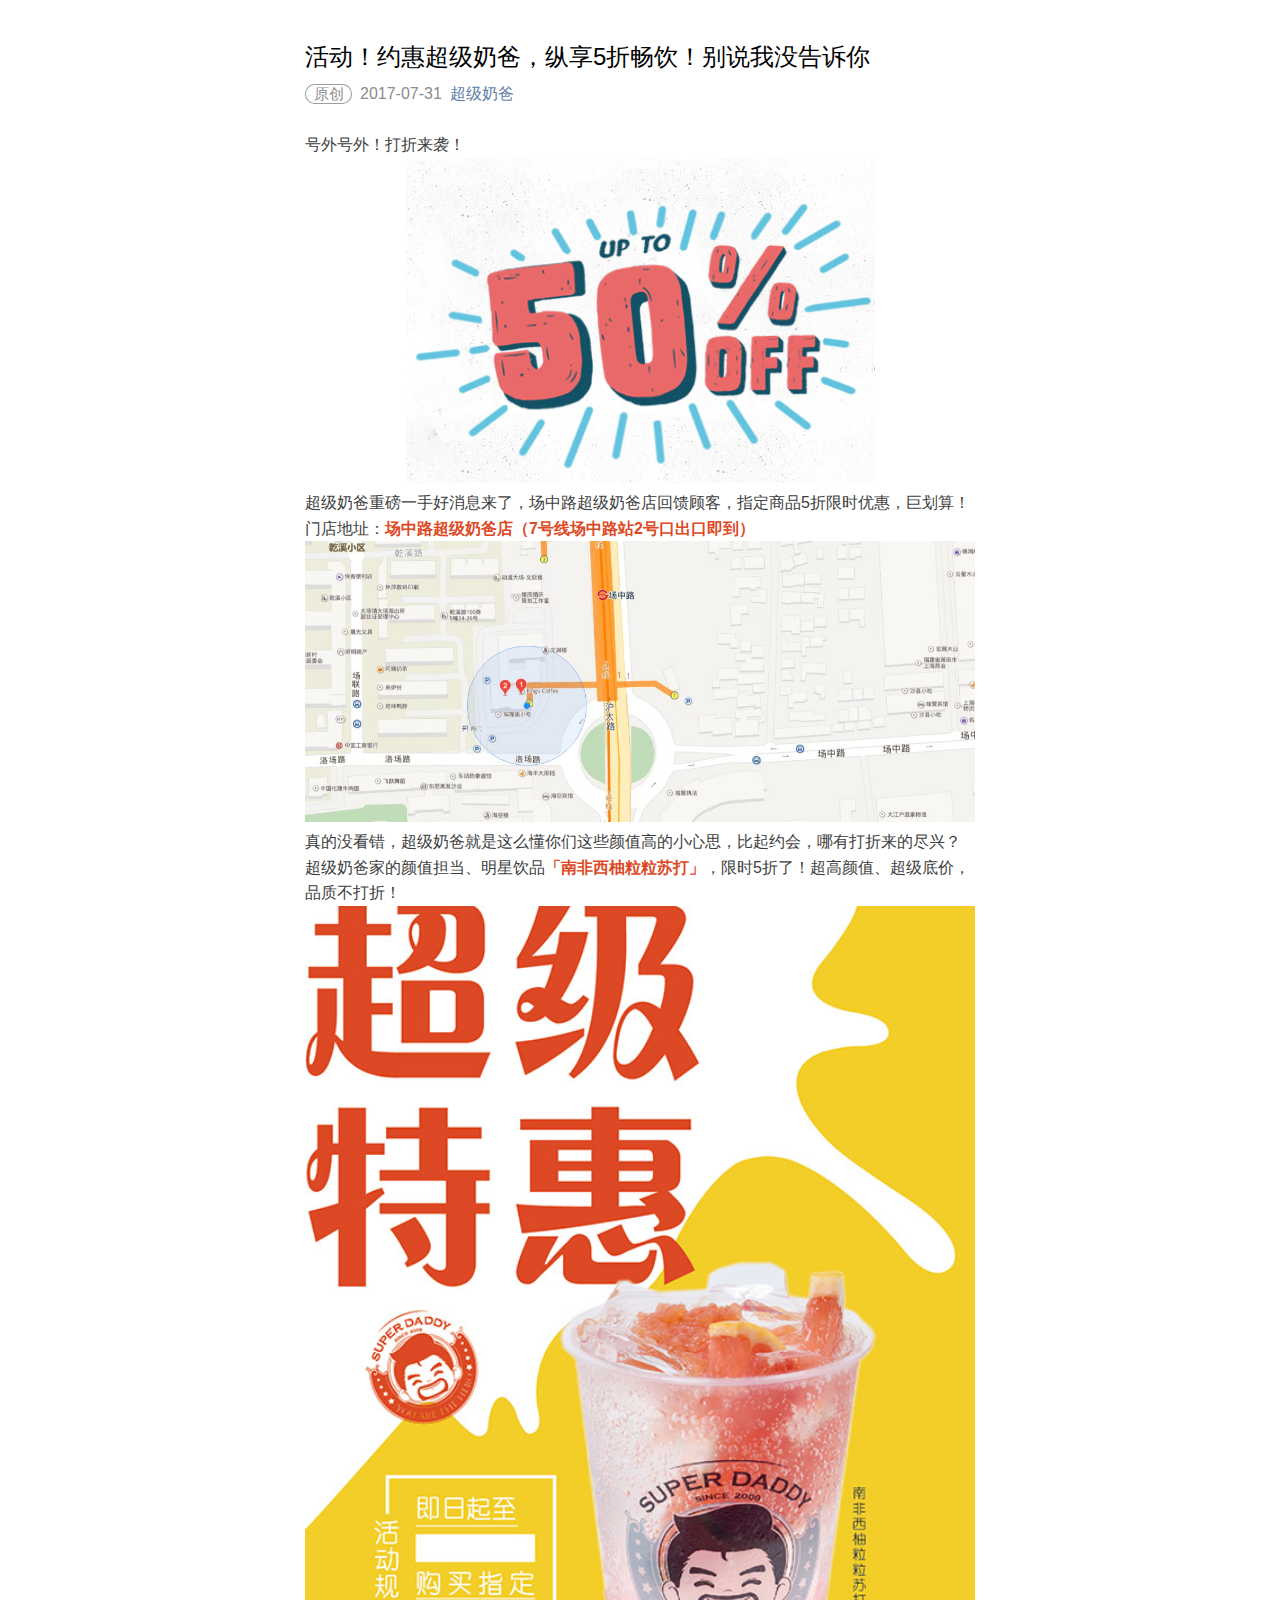
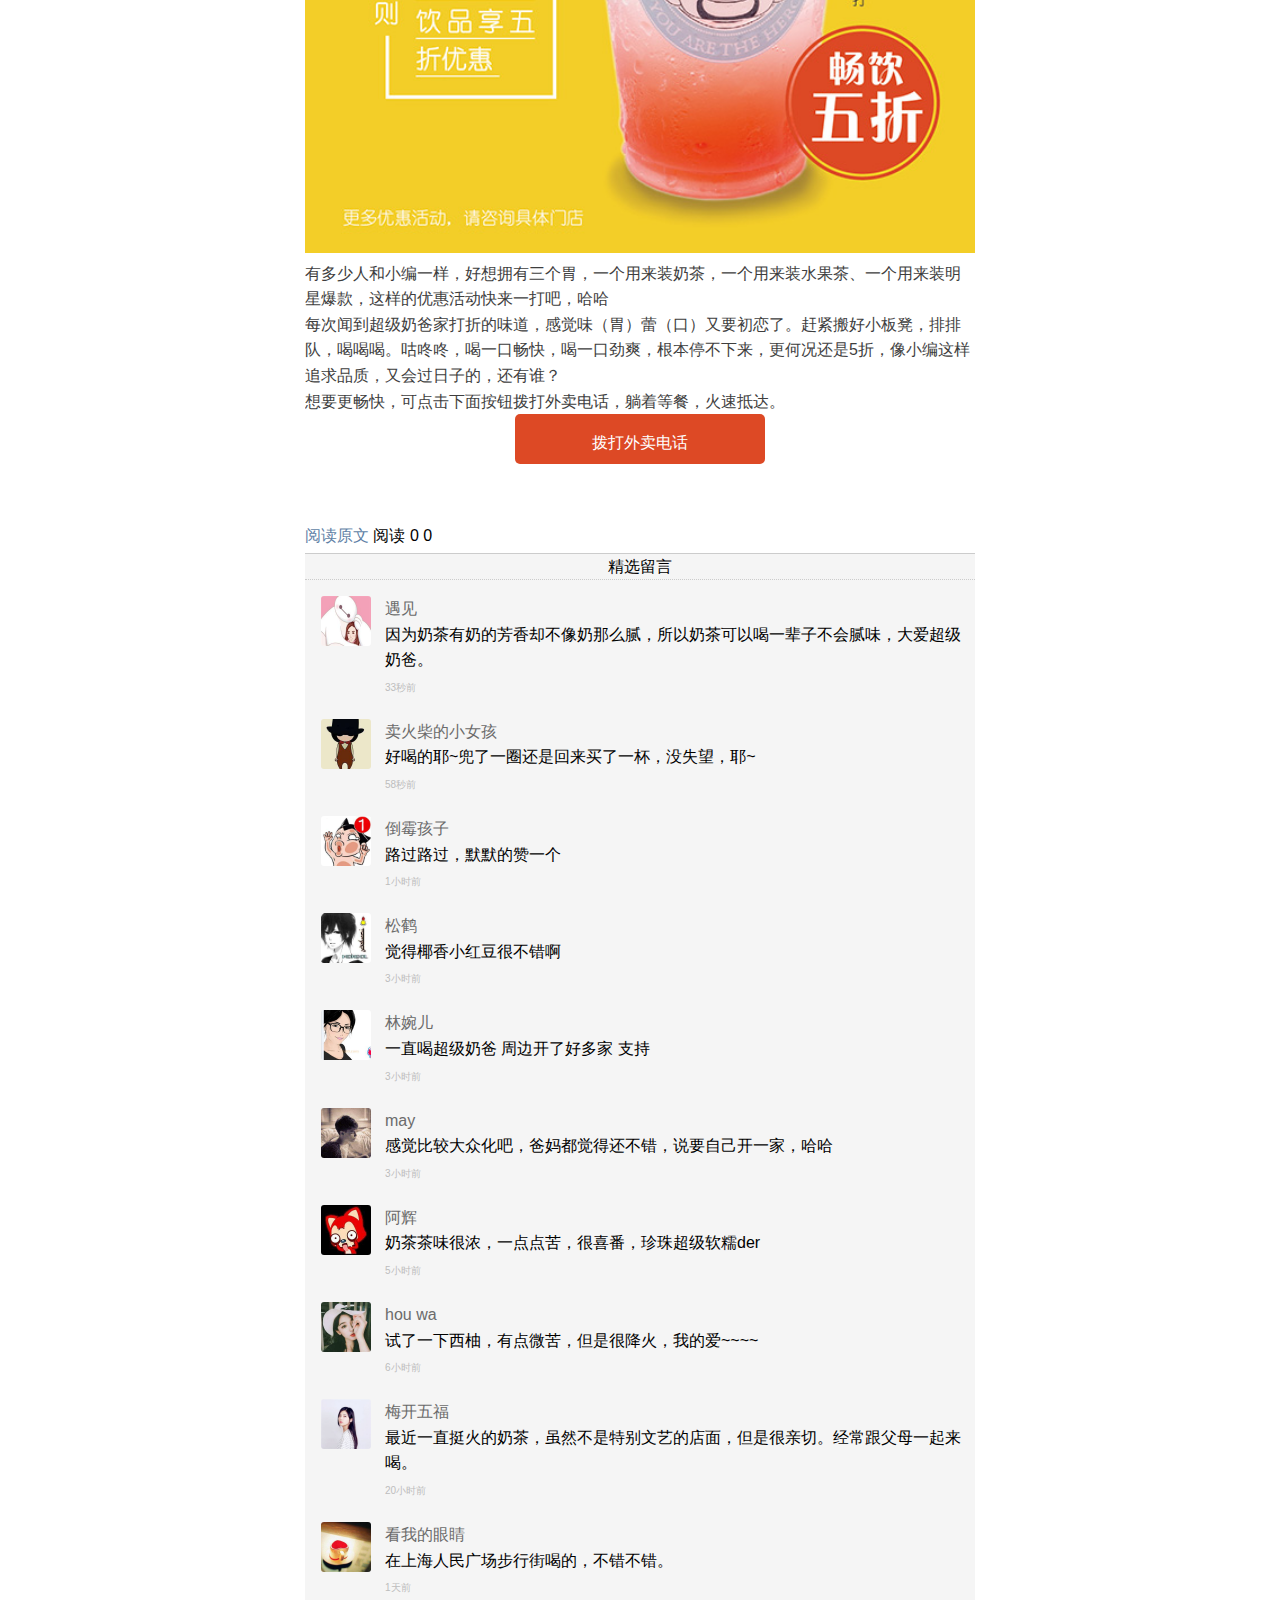
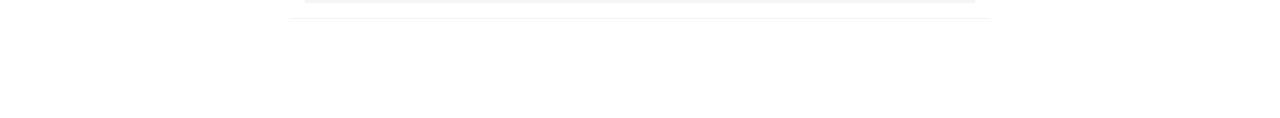
<file: index.html>
<!DOCTYPE html>
<!--headTrap<body></body><head></head><html></html>-->
<html>
<head>
<meta http-equiv="Content-Type" content="text/html; charset=utf-8">
<meta http-equiv="X-UA-Compatible" content="IE=edge">
<meta name="viewport" content="width=device-width,initial-scale=1.0,maximum-scale=1.0,user-scalable=0" />
<meta name="apple-mobile-web-app-capable" content="yes">
<meta name="apple-mobile-web-app-status-bar-style" content="black">
<meta name="format-detection" content="telephone=no">
<link rel="shortcut icon" type="image/x-icon" href="images/logo.png">
<link href="css/style.css" rel="stylesheet" type="text/css" />
<style type="text/css">
    .iconfont{
        font-size: 24px !important;
    }
    .iconfont.active{
        color: #dd4925;
    }
</style>
<link href="//at.alicdn.com/t/font_420679_g1q7tju1u5cow29.css" rel="stylesheet" type="text/css" />
<title>约惠超级奶爸，纵享5折畅饮！</title>
<!--[if lt IE 9]>
<link onerror="wx_loaderror(this)" rel="stylesheet" type="text/css" href="//res.wx.qq.com/mmbizwap/zh_CN/htmledition/style/page/appmsg/page_mp_article_improve_pc2c9cd6.css">
<![endif]-->

<script src="http://res.wx.qq.com/open/js/jweixin-1.0.0.js" type="text/javascript"></script>  
<script>

// wx.config({
//     debug: true, // 开启调试模式,调用的所有api的返回值会在客户端alert出来，若要查看传入的参数，可以在pc端打开，参数信息会通过log打出，仅在pc端时才会打印。
//     appId: 'wxd549d96b3d8874da', // 必填，公众号的唯一标识
//     timestamp:'1502179733' , // 必填，生成签名的时间戳
//     nonceStr: 'Wm3WZYTPz0wzcc12	', // 必填，生成签名的随机串
//     signature: '6160B03BFC5AEC9BBD5D10F67B9A6BE0BE22D579',// 必填，签名，见附录1
//     jsApiList: ['onMenuShareAppMessage'] // 必填，需要使用的JS接口列表，所有JS接口列表见附录2
// });
//         wx.ready(function(){

// wx.onMenuShareAppMessage({
//     title: '测试标题', // 分享标题
//     desc: '测试描述', // 分享描述
//     link: 'http://www.chaojinaiba.com/temp/', // 分享链接，该链接域名或路径必须与当前页面对应的公众号JS安全域名一致
//     imgUrl: 'http://www.chaojinaiba.com/temp/images/tx.jpg', // 分享图标
//     type: 'link', // 分享类型,music、video或link，不填默认为link
//     dataUrl: '', // 如果type是music或video，则要提供数据链接，默认为空
//     success: function () { 
//         // 用户确认分享后执行的回调函数
//     },
//     cancel: function () { 
//         // 用户取消分享后执行的回调函数
//     }
// });


</script>
</head>

<style>
#js_toobar3 span { color:#8d8d8d; } 

#comment {  background:#f5f5f5; height:auto;  }

#comment .title { text-align:center; border-bottom:1px dotted #ccc; }

#comment .commentItem { position: relative;padding-left: 5rem;padding-top: 1rem;}
#comment .touxiang {     position: absolute;left: 1rem;}
#comment .touxiang img { border-radius:3px; }
#comment .fans { color: #6b6b6b;}
#comment .date { color:#bdbdbd; font-size: 10px;line-height: 30px;}

.clearfix:after,.clearfix:before{ display:table; content:''; }
.clearfix:after{ clear:both; overflow:hidden; }
.clearfix{ *zoom:1; }

.ydyw { margin-top:50px; }

.center { text-align:center; }
.tColor { color: #dd4925; }
.telBtn { background:#dd4925; padding:1em;  width:250px; height:50px; margin-bottom:200px; display:block; border-radius:5px; text-align:center; margin:0 auto; color:#fff;  }
.telBtn:hover { background:#c93e1c; }

</style>

<body>

<div id="js_article" class="rich_media">
  <div class="rich_media_inner">
    <div id="page-content" class="rich_media_area_primary">
    

   		 <!-- 标题 -->
   		 <h2 class="rich_media_title" id="activity-name">活动！约惠超级奶爸，纵享5折畅饮！别说我没告诉你</h2>
        
   		 <!-- 标注 -->       
        <div id="meta_content" class="rich_media_meta_list"> 
	        <span id="copyright_logo" class="rich_media_meta meta_original_tag">原创</span> 
	        <em id="post-date" class="rich_media_meta rich_media_meta_text">2017-07-31</em>
	        <a class="rich_media_meta rich_media_meta_link rich_media_meta_nickname" href="##" id="post-user">超级奶爸</a> 
        </div>
        
    	<!-- 正文 -->  
        <div class="rich_media_content " id="js_content">
        	<p>号外号外！打折来袭！</p>
	        <p class="center"><img src="images/zk.gif" width="70%" /></p>      
	        <p>超级奶爸重磅一手好消息来了，场中路超级奶爸店回馈顾客，指定商品5折限时优惠，巨划算！
	        <p>门店地址：<strong class="tColor">场中路超级奶爸店（7号线场中路站2号口出口即到）</strong></p>
	        <p class="center"><img src="images/map.jpg" width="100%" /></p>
	        <p>真的没看错，超级奶爸就是这么懂你们这些颜值高的小心思，比起约会，哪有打折来的尽兴？超级奶爸家的颜值担当、明星饮品<strong class="tColor">「南非西柚粒粒苏打」</strong>，限时5折了！超高颜值、超级底价，品质不打折！</p>
	        <p><img src="images/haibao.jpg" width="100%" /></p>
	        <p>有多少人和小编一样，好想拥有三个胃，一个用来装奶茶，一个用来装水果茶、一个用来装明星爆款，这样的优惠活动快来一打吧，哈哈</p>
	        <p>每次闻到超级奶爸家打折的味道，感觉味（胃）蕾（口）又要初恋了。赶紧搬好小板凳，排排队，喝喝喝。咕咚咚，喝一口畅快，喝一口劲爽，根本停不下来，更何况还是5折，像小编这样追求品质，又会过日子的，还有谁？</p>
	        <p>想要更畅快，可点击下面按钮拨打外卖电话，躺着等餐，火速抵达。</p>
	        <a href="tel:4006-333-583"><div class="telBtn">拨打外卖电话</div></a>
        </div>
      
        <div class="ydyw"> 
            <a href="#">阅读原文</a>
            <span id="viewNumber">阅读 0</span>
            <i class="iconfont icon-dianzan1" onclick="likeClick()"></i>
            <span id="likeNumber">0</span>
        </div>

    <div class="clearfix"></div>

  	<div id="comment" style="border-top:1px solid #ccc";>
  		<div class="title">
        	<p>精选留言</p>
        </div>
        <div class="commentItem">
            <div class="touxiang"><img src="images/timg (2).jpg" width="50px" height="50px" /></div>
            <div class="commentContent">
                <div class="fans">遇见</div>
                <div class="content">因为奶茶有奶的芳香却不像奶那么腻，所以奶茶可以喝一辈子不会腻味，大爱超级奶爸。</div>
                <div class="date">33秒前</div>
            </div>
        </div>
   </div>
 
    <div id="comment">
        <div class="commentItem">
            <div class="touxiang"><img src="images/timg.jpg" width="50px" height="50px" /></div>
            <div class="commentContent">
                <div class="fans">卖火柴的小女孩</div>
                <div class="content">好喝的耶~兜了一圈还是回来买了一杯，没失望，耶~</div>
                <div class="date">58秒前</div> 
            </div>
        </div>
    </div>
    
    <div id="comment">
        <div class="commentItem">
            <div class="touxiang"><img src="images/timg (3).jpg" width="50px" height="50px" /></div>
            <div class="commentContent">
                <div class="fans">倒霉孩子</div>
                <div class="content">路过路过，默默的赞一个</div>
                <div class="date">1小时前</div> 
            </div>
        </div>
    </div>

    <div id="comment">
        <div class="commentItem">
            <div class="touxiang"><img src="images/timg (4).jpg" width="50px" height="50px" /></div>
            <div class="commentContent">
                <div class="fans">松鹤</div>
                <div class="content">觉得椰香小红豆很不错啊</div>
                <div class="date">3小时前</div> 
            </div>
        </div>
    </div>

    <div id="comment">
        <div class="commentItem">
            <div class="touxiang"><img src="images/timg (5).jpg" width="50px" height="50px" /></div>
            <div class="commentContent">
                <div class="fans">林婉儿</div>
                <div class="content">一直喝超级奶爸  周边开了好多家  支持</div>
                <div class="date">3小时前</div> 
            </div>
        </div>
    </div>

    <div id="comment">
        <div class="commentItem">
            <div class="touxiang"><img src="images/timg (6).jpg" width="50px" height="50px" /></div>
            <div class="commentContent">
                <div class="fans">may</div>
                <div class="content">感觉比较大众化吧，爸妈都觉得还不错，说要自己开一家，哈哈</div>
                <div class="date">3小时前</div> 
            </div>
        </div>
    </div>

    <div id="comment">
        <div class="commentItem">
            <div class="touxiang"><img src="images/timg (7).jpg" width="50px" height="50px" /></div>
            <div class="commentContent">
                <div class="fans">阿辉</div>
                <div class="content">奶茶茶味很浓，一点点苦，很喜番，珍珠超级软糯der</div>
                <div class="date">5小时前</div> 
            </div>
        </div>
    </div>

    <div id="comment">
        <div class="commentItem">
            <div class="touxiang"><img src="images/timg (8).jpg" width="50px" height="50px" /></div>
            <div class="commentContent">
                <div class="fans">hou wa</div>
                <div class="content">试了一下西柚，有点微苦，但是很降火，我的爱~~~~</div>
                <div class="date">6小时前</div> 
            </div>
        </div>
    </div>

    <div id="comment">
        <div class="commentItem">
            <div class="touxiang"><img src="images/timg (9).jpg" width="50px" height="50px" /></div>
            <div class="commentContent">
                <div class="fans">梅开五福</div>
                <div class="content">最近一直挺火的奶茶，虽然不是特别文艺的店面，但是很亲切。经常跟父母一起来喝。</div>
                <div class="date">20小时前</div> 
            </div>
        </div>
    </div>

    <div id="comment">
        <div class="commentItem">
            <div class="touxiang"><img src="images/timg (11).jpg" width="50px" height="50px" /></div>
            <div class="commentContent">
                <div class="fans">看我的眼睛</div>
                <div class="content">在上海人民广场步行街喝的，不错不错。</div>
                <div class="date">1天前</div> 
            </div>
        </div>
    </div>


</div></div></div>
    <script src="./js/basic.js?vId=170919" type="text/javascript"></script>  
    <script type="text/javascript">
        $(document).ready(function(){
            
            paperId='1086';
            requestPaperById(paperId);
        })
    </script>
</body>
</html>
</file>
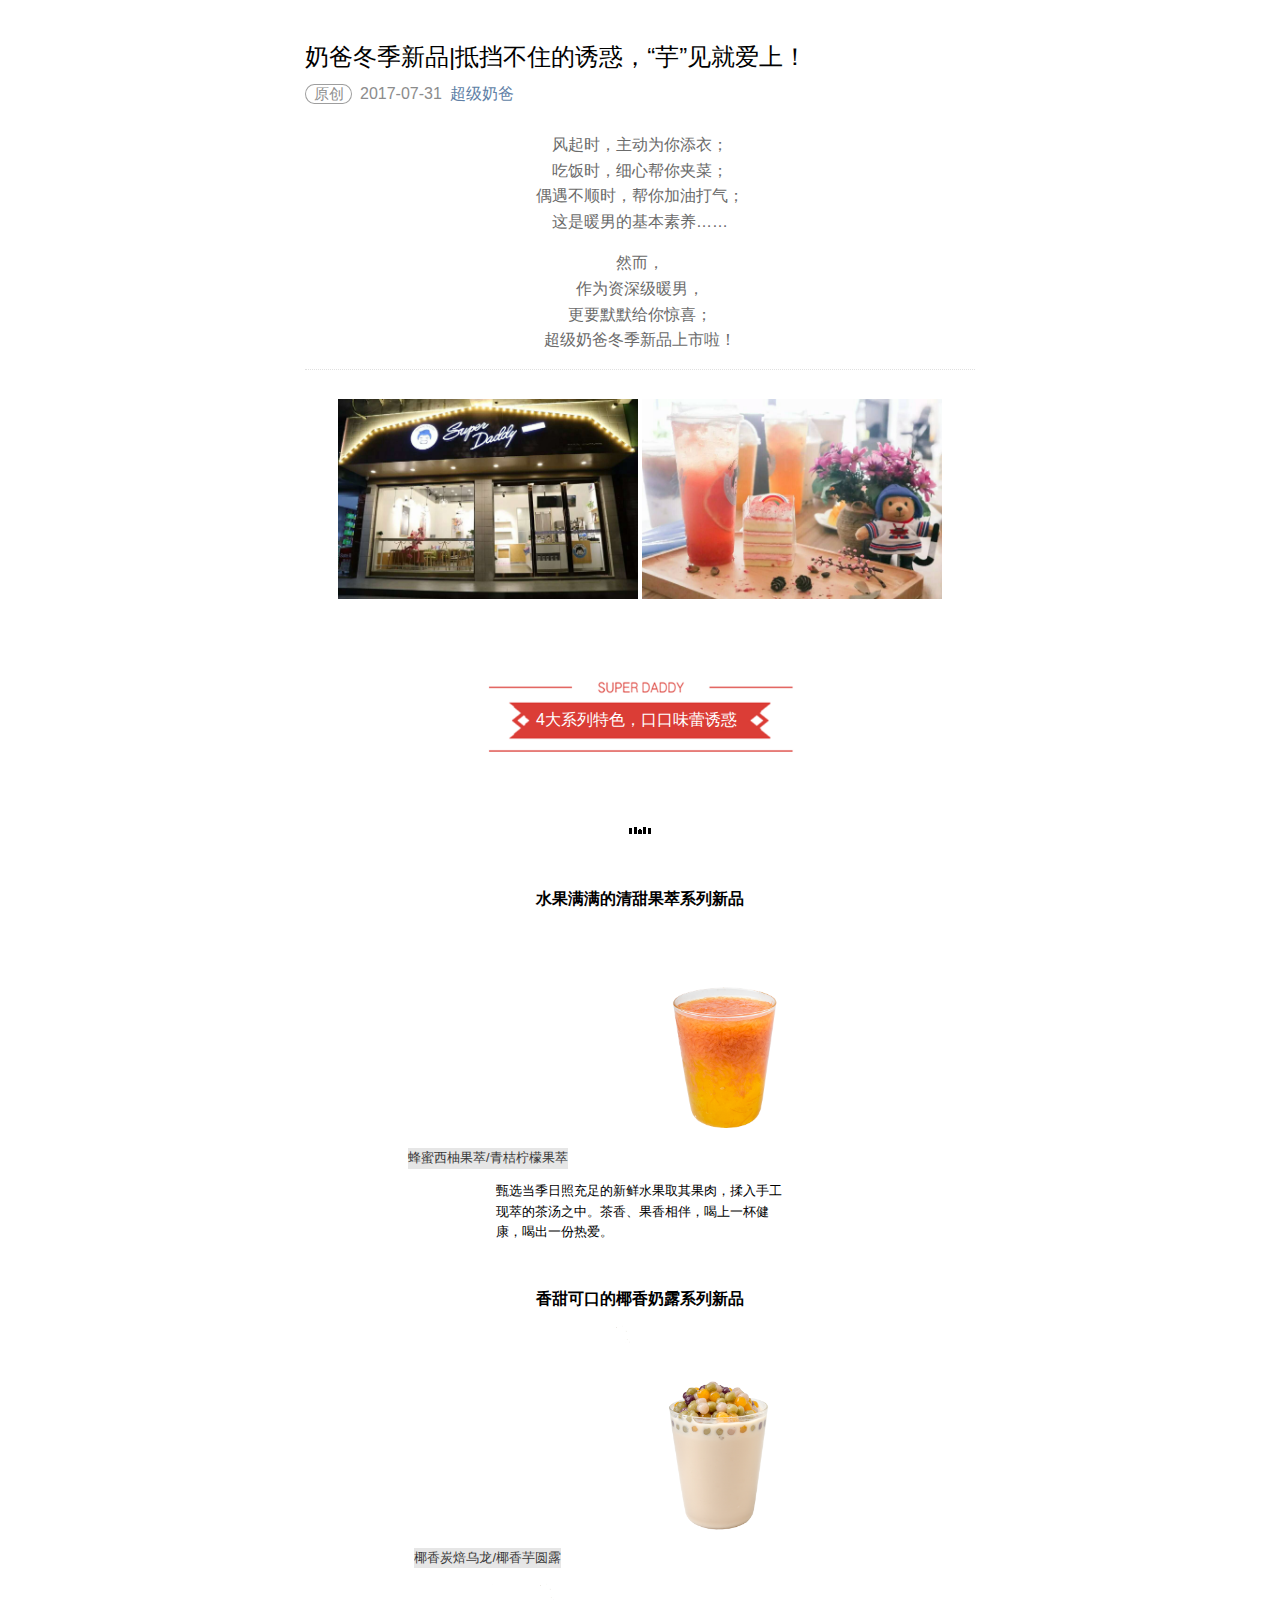
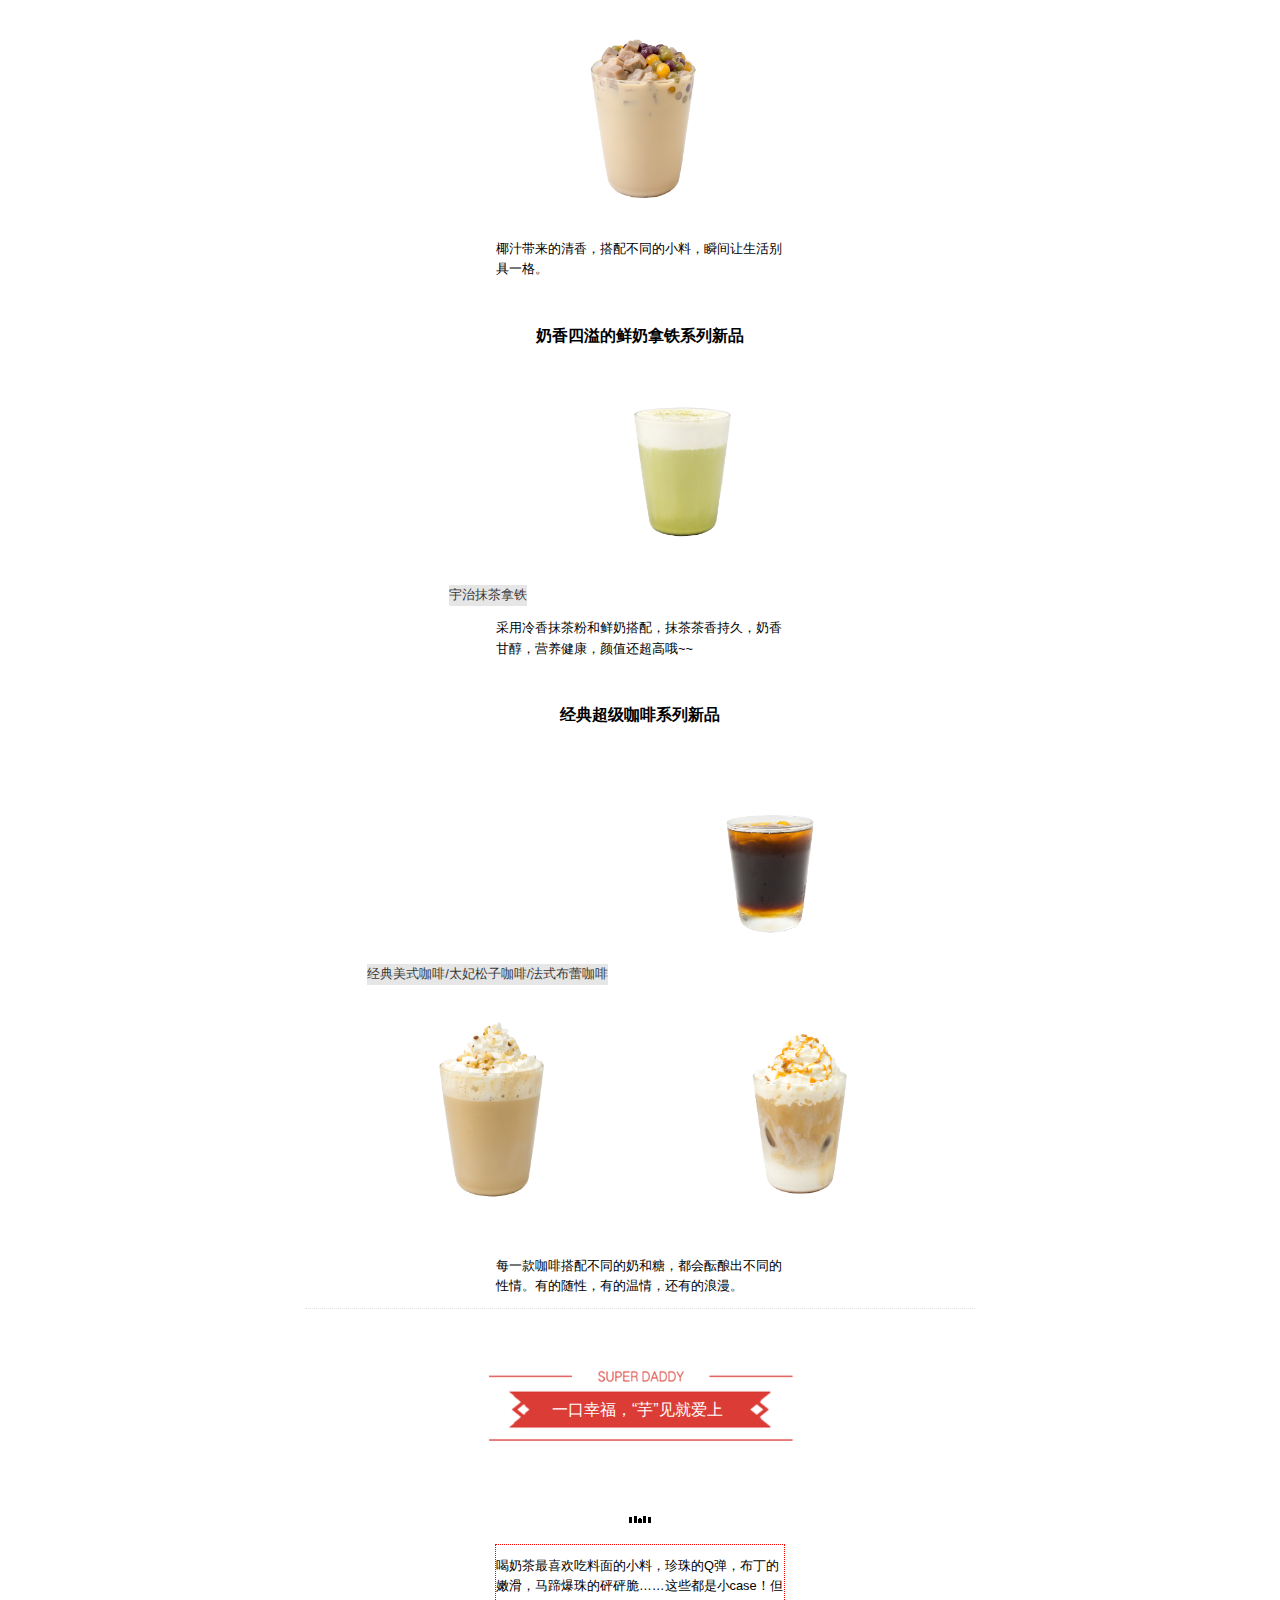
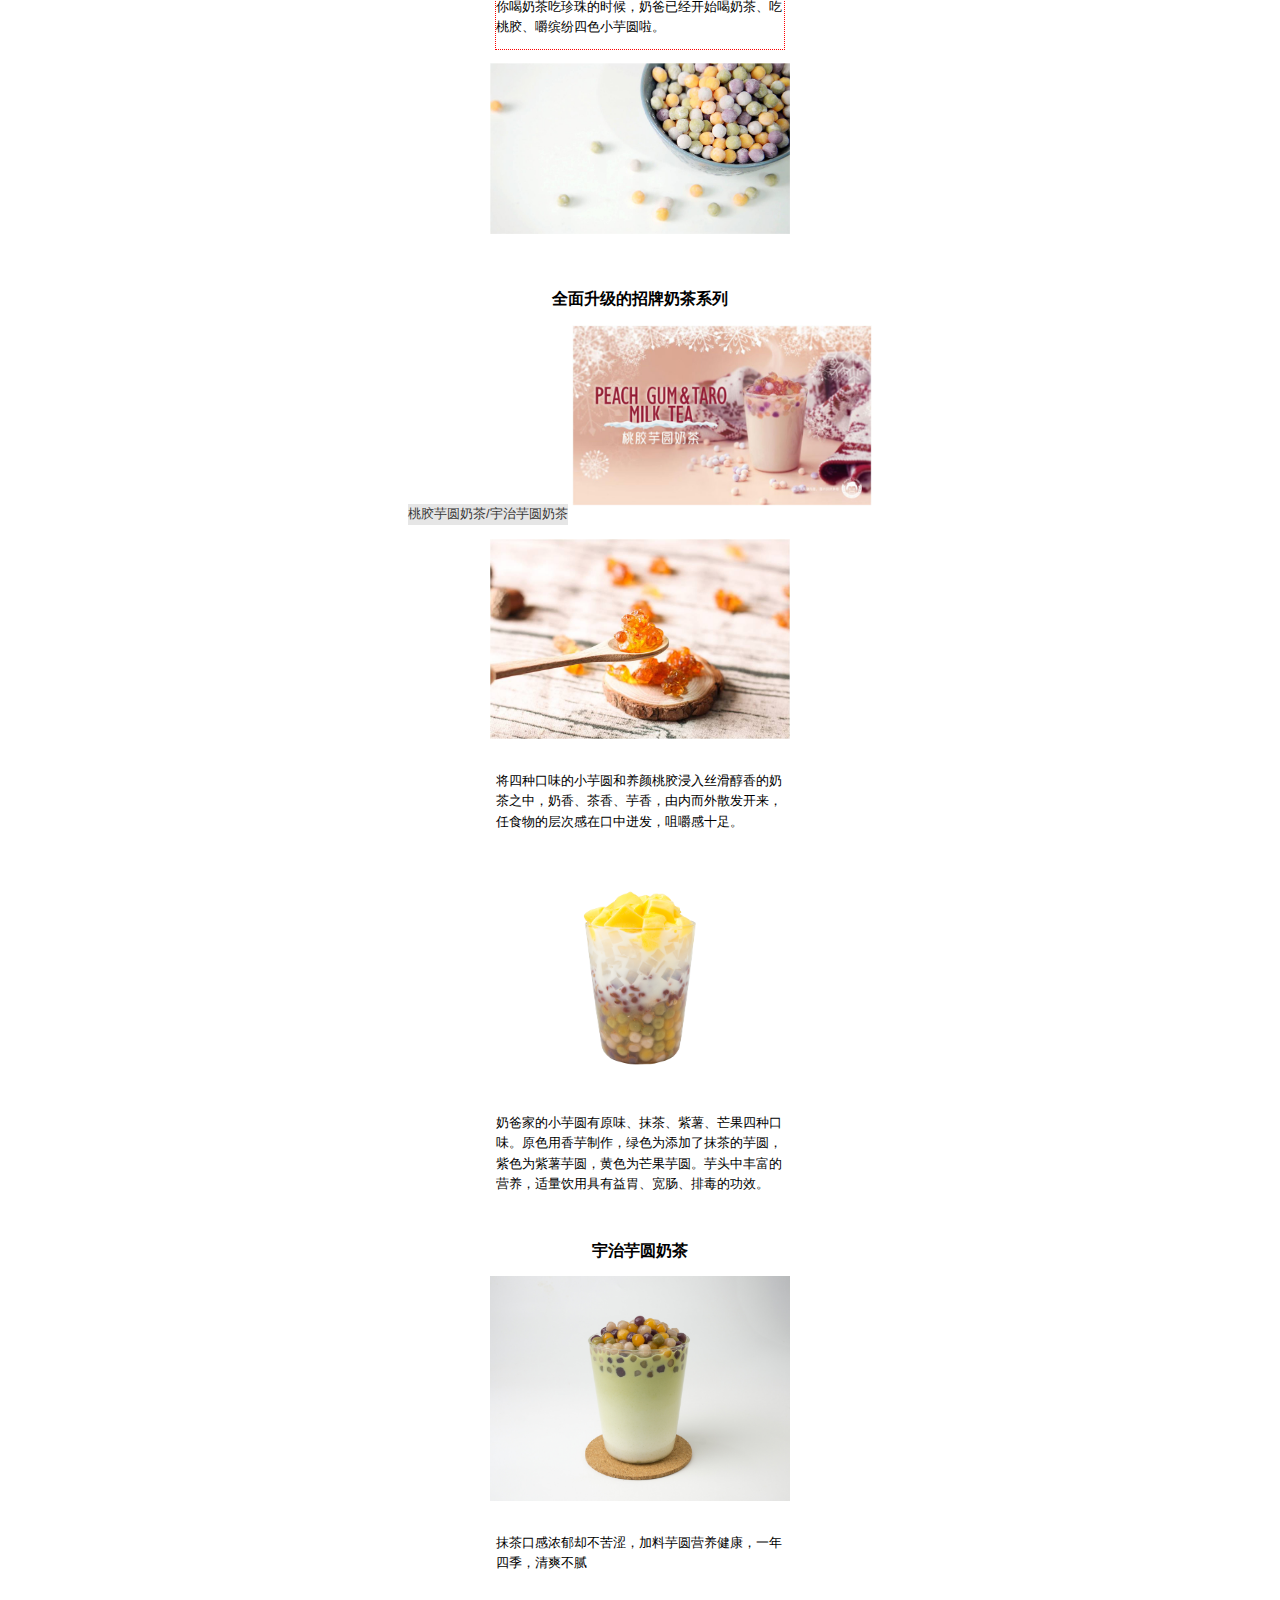
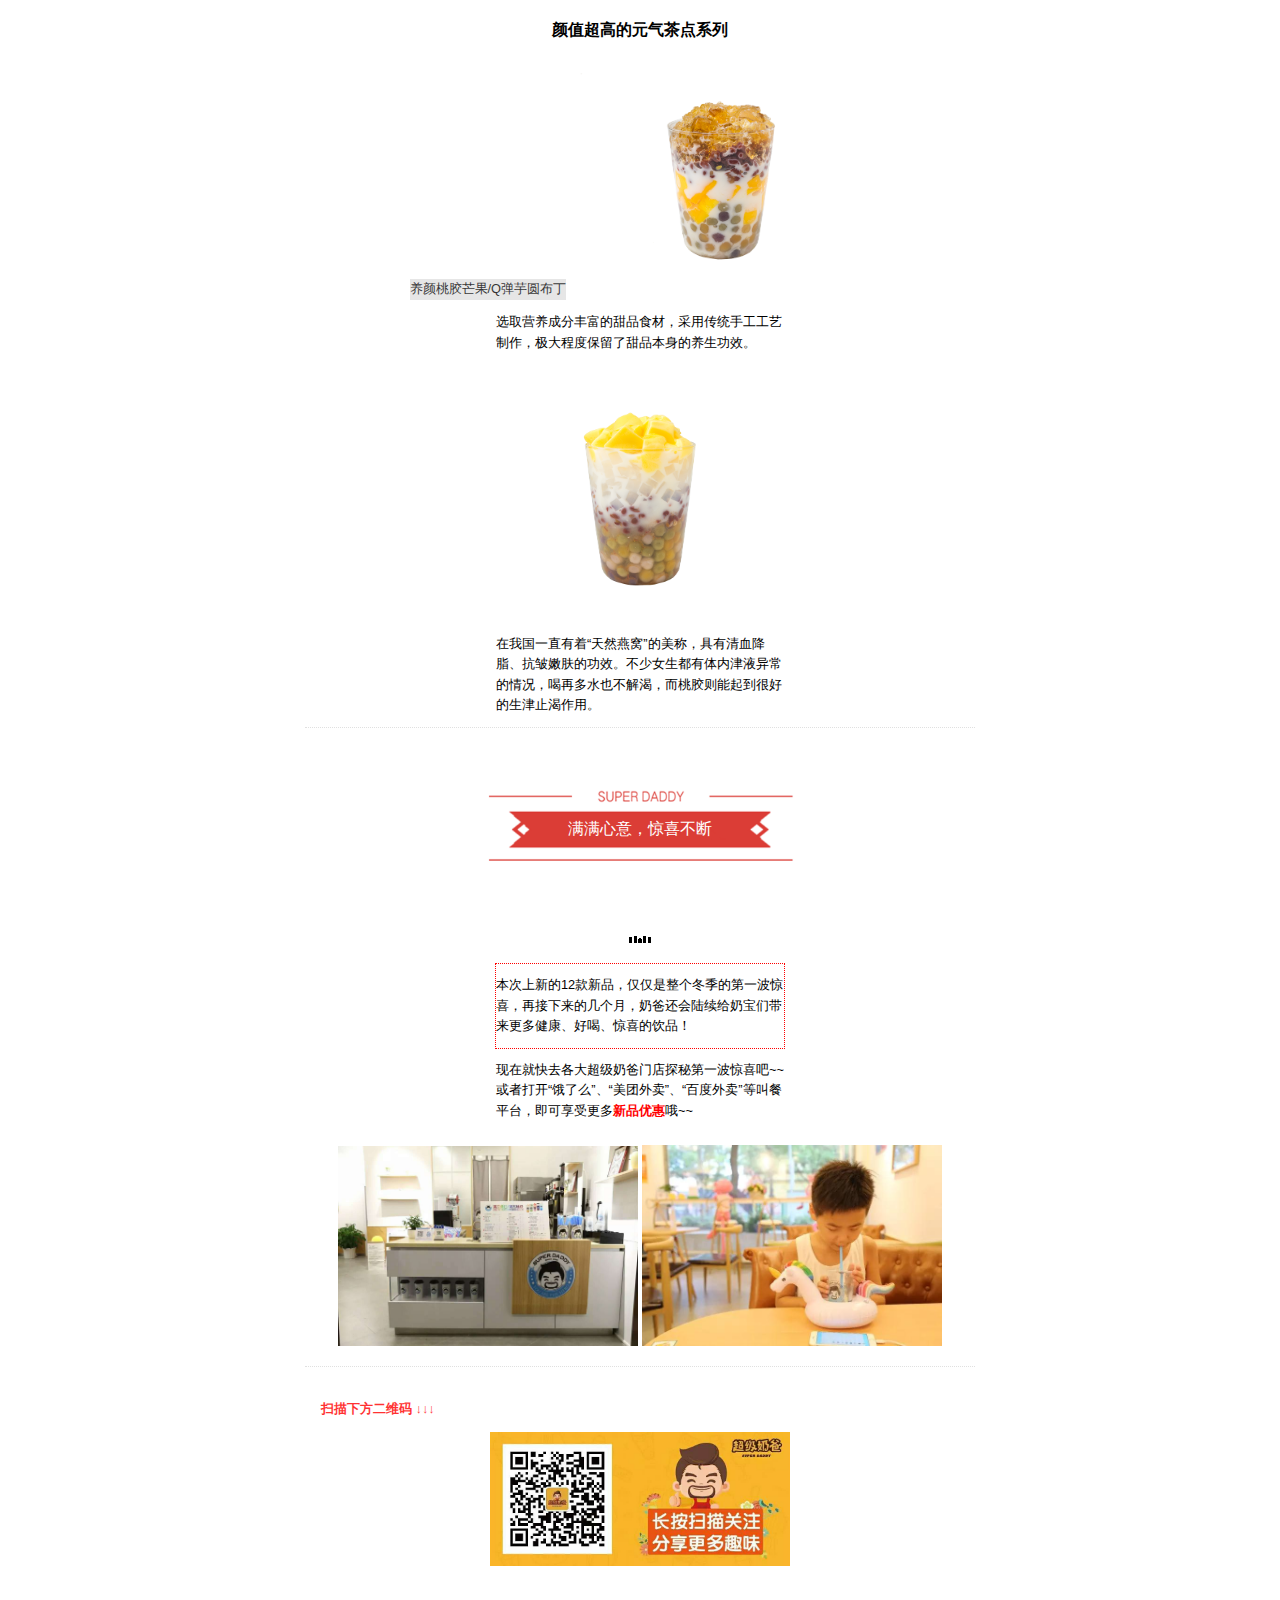
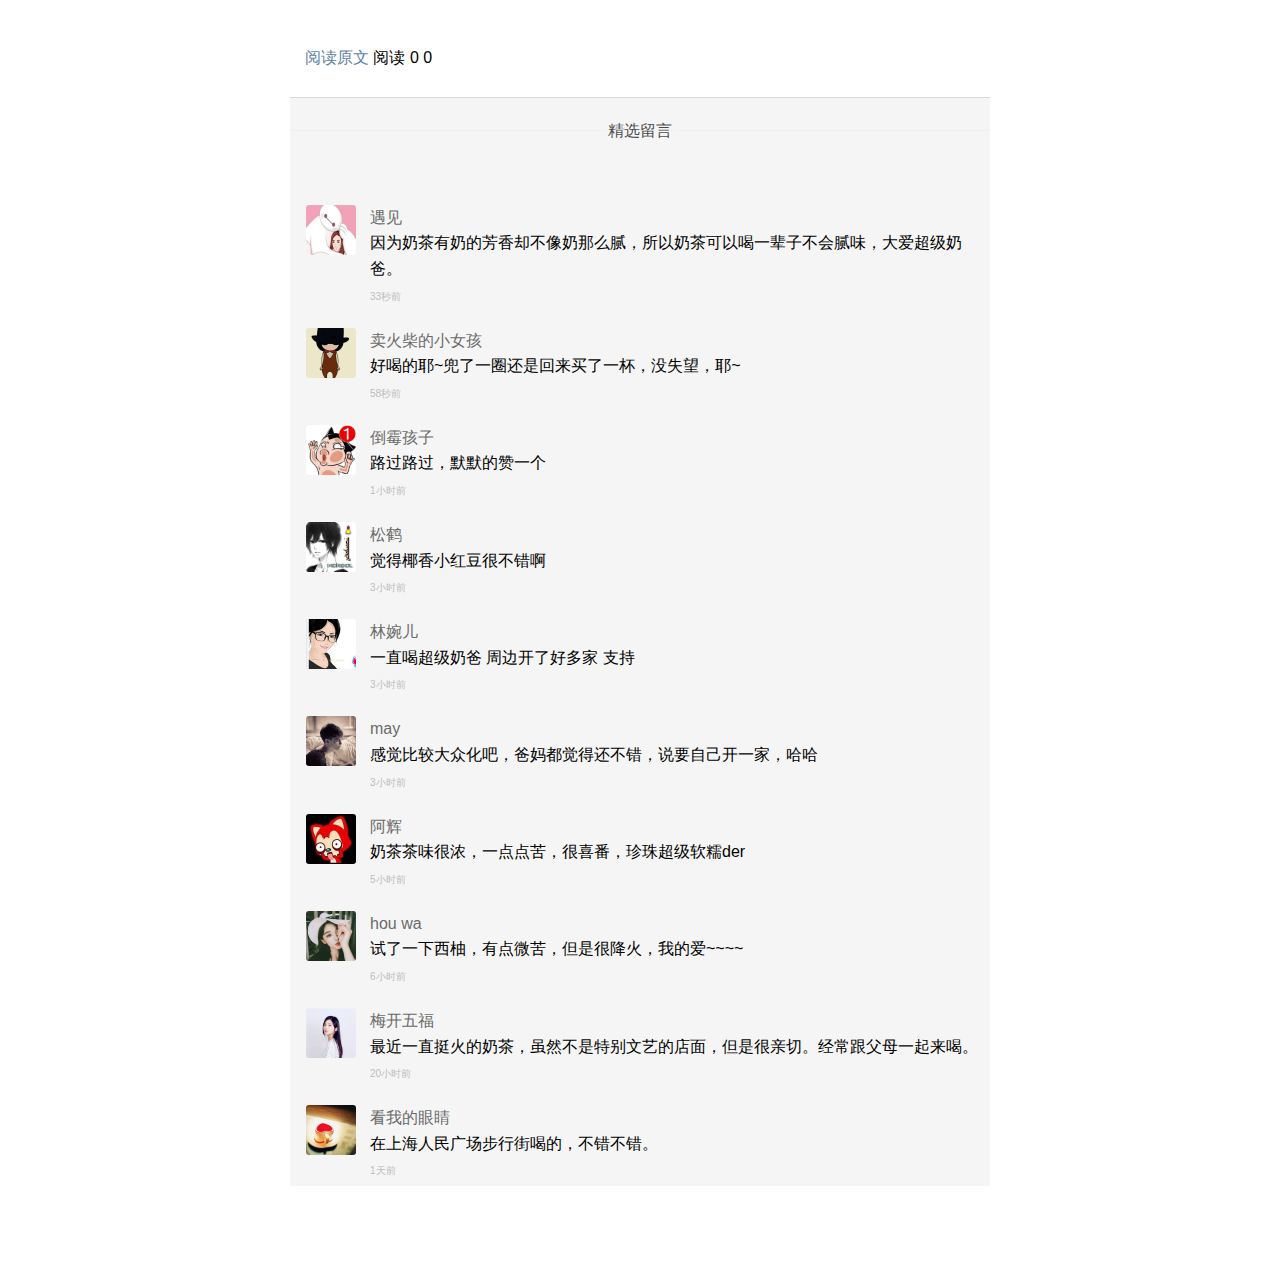
<file: wechat_page/index.html>
<!DOCTYPE html>
<!--headTrap<body></body><head></head><html></html>-->
<html>
<head>
<meta http-equiv="Content-Type" content="text/html; charset=utf-8">
<meta http-equiv="X-UA-Compatible" content="IE=edge">
<meta name="viewport" content="width=device-width,initial-scale=1.0,maximum-scale=1.0,user-scalable=0" />
<meta name="apple-mobile-web-app-capable" content="yes">
<meta name="apple-mobile-web-app-status-bar-style" content="black">
<meta name="format-detection" content="telephone=no">
<link rel="shortcut icon" type="image/x-icon" href="images/logo.png">
<link href="css/style.css" rel="stylesheet" type="text/css" />
<link href="css/index.css" rel="stylesheet" type="text/css" />
<link href="//at.alicdn.com/t/font_420679_g1q7tju1u5cow29.css" rel="stylesheet" type="text/css" />
<title>奶爸冬季新品|抵挡不住的诱惑，“芋”见就爱上！</title>
<!--[if lt IE 9]>
<link onerror="wx_loaderror(this)" rel="stylesheet" type="text/css" href="//res.wx.qq.com/mmbizwap/zh_CN/htmledition/style/page/appmsg/page_mp_article_improve_pc2c9cd6.css">
<![endif]-->

<script src="http://res.wx.qq.com/open/js/jweixin-1.0.0.js" type="text/javascript"></script>  
<script>

// wx.config({
//     debug: true, // 开启调试模式,调用的所有api的返回值会在客户端alert出来，若要查看传入的参数，可以在pc端打开，参数信息会通过log打出，仅在pc端时才会打印。
//     appId: 'wxd549d96b3d8874da', // 必填，公众号的唯一标识
//     timestamp:'1502179733' , // 必填，生成签名的时间戳
//     nonceStr: 'Wm3WZYTPz0wzcc12	', // 必填，生成签名的随机串
//     signature: '6160B03BFC5AEC9BBD5D10F67B9A6BE0BE22D579',// 必填，签名，见附录1
//     jsApiList: ['onMenuShareAppMessage'] // 必填，需要使用的JS接口列表，所有JS接口列表见附录2
// });
//         wx.ready(function(){

// wx.onMenuShareAppMessage({
//     title: '测试标题', // 分享标题
//     desc: '测试描述', // 分享描述
//     link: 'http://www.chaojinaiba.com/temp/', // 分享链接，该链接域名或路径必须与当前页面对应的公众号JS安全域名一致
//     imgUrl: 'http://www.chaojinaiba.com/temp/images/tx.jpg', // 分享图标
//     type: 'link', // 分享类型,music、video或link，不填默认为link
//     dataUrl: '', // 如果type是music或video，则要提供数据链接，默认为空
//     success: function () { 
//         // 用户确认分享后执行的回调函数
//     },
//     cancel: function () { 
//         // 用户取消分享后执行的回调函数
//     }
// });

</script>
</head>
<body>

<div id="js_article" class="rich_media">
  <div class="rich_media_inner">
    <div id="page-content" class="rich_media_area_primary">
    

   		 <!-- 标题 -->
   		 <h2 class="rich_media_title" id="activity-name">奶爸冬季新品|抵挡不住的诱惑，“芋”见就爱上！</h2>
        
   		 <!-- 标注 -->       
        <div id="meta_content" class="rich_media_meta_list"> 
	        <span id="copyright_logo" class="rich_media_meta meta_original_tag">原创</span> 
	        <em id="post-date" class="rich_media_meta rich_media_meta_text">2017-07-31</em>
	        <a class="rich_media_meta rich_media_meta_link rich_media_meta_nickname" href="##" id="post-user">超级奶爸</a> 
        </div>
        
    	<!-- 正文 -->  
        <div class="items">
                <div class="describe center">
                    <div>风起时，主动为你添衣；</div>
                    <div>吃饭时，细心帮你夹菜；</div>
                    <div>偶遇不顺时，帮你加油打气；</div>
                    <div>这是暖男的基本素养……</div>
                </div>
                <div class="describe center">
                    <div>然而，</div>
                    <div>作为资深级暖男，</div>
                    <div>更要默默给你惊喜；</div>
                    <div>超级奶爸冬季新品上市啦！</div>
                
            </div>
            <div class="tittleborder">
                <img src="images/ph1.jpg" width="300" height="225" style="margin-top: 1rem" />
                <img src="images/ph6.jpg" width="300" height="225" />
                <div class="red_tit">
                    <img src="images/tittle.png" />
                    <span >4大系列特色，口口味蕾诱惑</span>
                </div>
                <div class="music"><img src="images/music.gif"></div>
                <div class="blod_tit">水果满满的清甜果萃系列新品</div>
                <div class="small_tit">蜂蜜西柚果萃/青桔柠檬果萃</div>
                <img src="images/fengmi.png" width="300" height="225"" />
                <div class="content">甄选当季日照充足的新鲜水果取其果肉，揉入手工现萃的茶汤之中。茶香、果香相伴，喝上一杯健康，喝出一份热爱。
                </div>
                <div class="blod_tit">香甜可口的椰香奶露系列新品</div>
                <div class="small_tit">椰香炭焙乌龙/椰香芋圆露</div>
                <img src="images/yexiangtan.png" width="300" height="225"" />
                <img src="images/yexiangyu.png" width="300" height="225"" />
                <div class="content">椰汁带来的清香，搭配不同的小料，瞬间让生活别具一格。</div>
                <div class="blod_tit">奶香四溢的鲜奶拿铁系列新品</div>
                <div class="small_tit">宇治抹茶拿铁</div>
                <img src="images/yuzhinatie.png" width="300" height="225"" />
                <div class="content">采用冷香抹茶粉和鲜奶搭配，抹茶茶香持久，奶香甘醇，营养健康，颜值还超高哦~~</div>
                <div class="blod_tit">经典超级咖啡系列新品</div>
                <div class="small_tit">经典美式咖啡/太妃松子咖啡/法式布蕾咖啡</div>
                <img src="images/jingdian.png" width="300" height="225"" />
                <img src="images/taifei.png" width="300" height="225"" />
                <img src="images/fashi.png" width="300" height="225"" />
                <div class="content">每一款咖啡搭配不同的奶和糖，都会酝酿出不同的性情。有的随性，有的温情，还有的浪漫。
                </div>
            </div>
            
            <div class="tittleborder">
                <div class="red_tit">
                    <img src="images/tittle.png" />
                    <span class="span2">一口幸福，“芋”见就爱上</span>
                </div>
                <div class="music"><img src="images/music.gif"></div>
                <div class="content cnt_border">喝奶茶最喜欢吃料面的小料，珍珠的Q弹，布丁的嫩滑，马蹄爆珠的砰砰脆……这些都是小case！但你喝奶茶吃珍珠的时候，奶爸已经开始喝奶茶、吃桃胶、嚼缤纷四色小芋圆啦。</div>
                 <img src="images/yuyuan.jpg" width="300" height="225"" />
             </div> 
            
            <div class="tittle">
                <div class="blod_tit">全面升级的招牌奶茶系列</div>
                <div class="small_tit">桃胶芋圆奶茶/宇治芋圆奶茶</div>
                <img src="images/taojiaonaicha.jpg" width="300" height="225"/>
                <img src="images/taojiao.jpg" width="300" height="225"/>
                <div class="content">将四种口味的小芋圆和养颜桃胶浸入丝滑醇香的奶茶之中，奶香、茶香、芋香，由内而外散发开来，任食物的层次感在口中迸发，咀嚼感十足。 </div>
                <img src="images/qtan.png" width="300" height="225" />
                <div class="content">奶爸家的小芋圆有原味、抹茶、紫薯、芒果四种口味。原色用香芋制作，绿色为添加了抹茶的芋圆，紫色为紫薯芋圆，黄色为芒果芋圆。芋头中丰富的营养，适量饮用具有益胃、宽肠、排毒的功效。</div>
                <div class="blod_tit">宇治芋圆奶茶</div>
                <img src="images/yuzhiyuyuan.jpg" width="300" height="225" />
                <div class="content">抹茶口感浓郁却不苦涩，加料芋圆营养健康，一年四季，清爽不腻</div>
            </div>
           
            <div class="tittle">
                <div class="blod_tit">颜值超高的元气茶点系列</div>
                <div class="small_tit">养颜桃胶芒果/Q弹芋圆布丁</div>
                <img src="images/yangyan.png" width="300" height="225"" />
                <div class="content">选取营养成分丰富的甜品食材，采用传统手工工艺制作，极大程度保留了甜品本身的养生功效。</div>
                <img src="images/qtan.png" width="300" height="225"" />
                <div class="content">在我国一直有着“天然燕窝”的美称，具有清血降脂、抗皱嫩肤的功效。不少女生都有体内津液异常的情况，喝再多水也不解渴，而桃胶则能起到很好的生津止渴作用。
                </div>
                
            </div>
            
            <div class="tittleborder">
                <div class="red_tit">
                    <img src="images/tittle.png" />
                    <span class="span3">满满心意，惊喜不断</span>
                </div>
                <div class="music"><img src="images/music.gif"></div>
                <div class="content cnt_border">本次上新的12款新品，仅仅是整个冬季的第一波惊喜，再接下来的几个月，奶爸还会陆续给奶宝们带来更多健康、好喝、惊喜的饮品！
                </div>
                <div class="content">现在就快去各大超级奶爸门店探秘第一波惊喜吧~~或者打开“饿了么”、“美团外卖”、“百度外卖”等叫餐平台，即可享受更多<span style="color: red; font-weight: 600">新品优惠</span>哦~~
                </div>
                <img src="images/ph4.jpg" width="300" height="225""">
                <img src="images/ph5.jpg" width="300" height="225""">
            </div>
            
            <div class="tittleborder">
                <div class="blod_tit color">扫描下方二维码 ↓↓↓ </div>
                <img src="images/ph13.jpg"  width="300" height="225"" >
            </div>
        
        </div>


        <div class="ydyw"> 
            <a href="#">阅读原文</a>
            <span id="viewNumber">阅读 0</span>
            <i class="iconfont icon-dianzan1" onclick="likeClick()"></i>
            <span id="likeNumber">0</span>
        </div>
    </div>
    <div class="clearfix"></div>

    <div>
      	<div id="comment" style="border-top:1px solid #ccc";>
      		<div class="title">
                <div class="line"></div>
                <div class="word">精选留言</div>
            </div>
            <div class="commentItem">
                <div class="touxiang"><img src="images/timg (2).jpg" width="50px" height="50px" /></div>
                <div class="commentContent">
                    <div class="fans">遇见</div>
                    <div class="content">因为奶茶有奶的芳香却不像奶那么腻，所以奶茶可以喝一辈子不会腻味，大爱超级奶爸。</div>
                    <div class="date">33秒前</div>
                </div>
            </div>
       </div>
     
        <div id="comment">
            <div class="commentItem">
                <div class="touxiang"><img src="images/timg.jpg" width="50px" height="50px" /></div>
                <div class="commentContent">
                    <div class="fans">卖火柴的小女孩</div>
                    <div class="content">好喝的耶~兜了一圈还是回来买了一杯，没失望，耶~</div>
                    <div class="date">58秒前</div> 
                </div>
            </div>
        </div>
        
        <div id="comment">
            <div class="commentItem">
                <div class="touxiang"><img src="images/timg (3).jpg" width="50px" height="50px" /></div>
                <div class="commentContent">
                    <div class="fans">倒霉孩子</div>
                    <div class="content">路过路过，默默的赞一个</div>
                    <div class="date">1小时前</div> 
                </div>
            </div>
        </div>

        <div id="comment">
            <div class="commentItem">
                <div class="touxiang"><img src="images/timg (4).jpg" width="50px" height="50px" /></div>
                <div class="commentContent">
                    <div class="fans">松鹤</div>
                    <div class="content">觉得椰香小红豆很不错啊</div>
                    <div class="date">3小时前</div> 
                </div>
            </div>
        </div>

        <div id="comment">
            <div class="commentItem">
                <div class="touxiang"><img src="images/timg (5).jpg" width="50px" height="50px" /></div>
                <div class="commentContent">
                    <div class="fans">林婉儿</div>
                    <div class="content">一直喝超级奶爸  周边开了好多家  支持</div>
                    <div class="date">3小时前</div> 
                </div>
            </div>
        </div>

        <div id="comment">
            <div class="commentItem">
                <div class="touxiang"><img src="images/timg (6).jpg" width="50px" height="50px" /></div>
                <div class="commentContent">
                    <div class="fans">may</div>
                    <div class="content">感觉比较大众化吧，爸妈都觉得还不错，说要自己开一家，哈哈</div>
                    <div class="date">3小时前</div> 
                </div>
            </div>
        </div>

        <div id="comment">
            <div class="commentItem">
                <div class="touxiang"><img src="images/timg (7).jpg" width="50px" height="50px" /></div>
                <div class="commentContent">
                    <div class="fans">阿辉</div>
                    <div class="content">奶茶茶味很浓，一点点苦，很喜番，珍珠超级软糯der</div>
                    <div class="date">5小时前</div> 
                </div>
            </div>
        </div>

        <div id="comment">
            <div class="commentItem">
                <div class="touxiang"><img src="images/timg (8).jpg" width="50px" height="50px" /></div>
                <div class="commentContent">
                    <div class="fans">hou wa</div>
                    <div class="content">试了一下西柚，有点微苦，但是很降火，我的爱~~~~</div>
                    <div class="date">6小时前</div> 
                </div>
            </div>
        </div>

        <div id="comment">
            <div class="commentItem">
                <div class="touxiang"><img src="images/timg (9).jpg" width="50px" height="50px" /></div>
                <div class="commentContent">
                    <div class="fans">梅开五福</div>
                    <div class="content">最近一直挺火的奶茶，虽然不是特别文艺的店面，但是很亲切。经常跟父母一起来喝。</div>
                    <div class="date">20小时前</div> 
                </div>
            </div>
        </div>

        <div id="comment">
            <div class="commentItem">
                <div class="touxiang"><img src="images/timg (11).jpg" width="50px" height="50px" /></div>
                <div class="commentContent">
                    <div class="fans">看我的眼睛</div>
                    <div class="content">在上海人民广场步行街喝的，不错不错。</div>
                    <div class="date">1天前</div> 
                </div>
            </div>
        </div>
    </div>

</div></div>
    <script src="./js/basic.js?vId=170919" type="text/javascript"></script>  
    <script type="text/javascript">
        $(document).ready(function(){
            
            paperId='1086';
            requestPaperById(paperId);
        })
    </script>
</body>
</html>
</file>
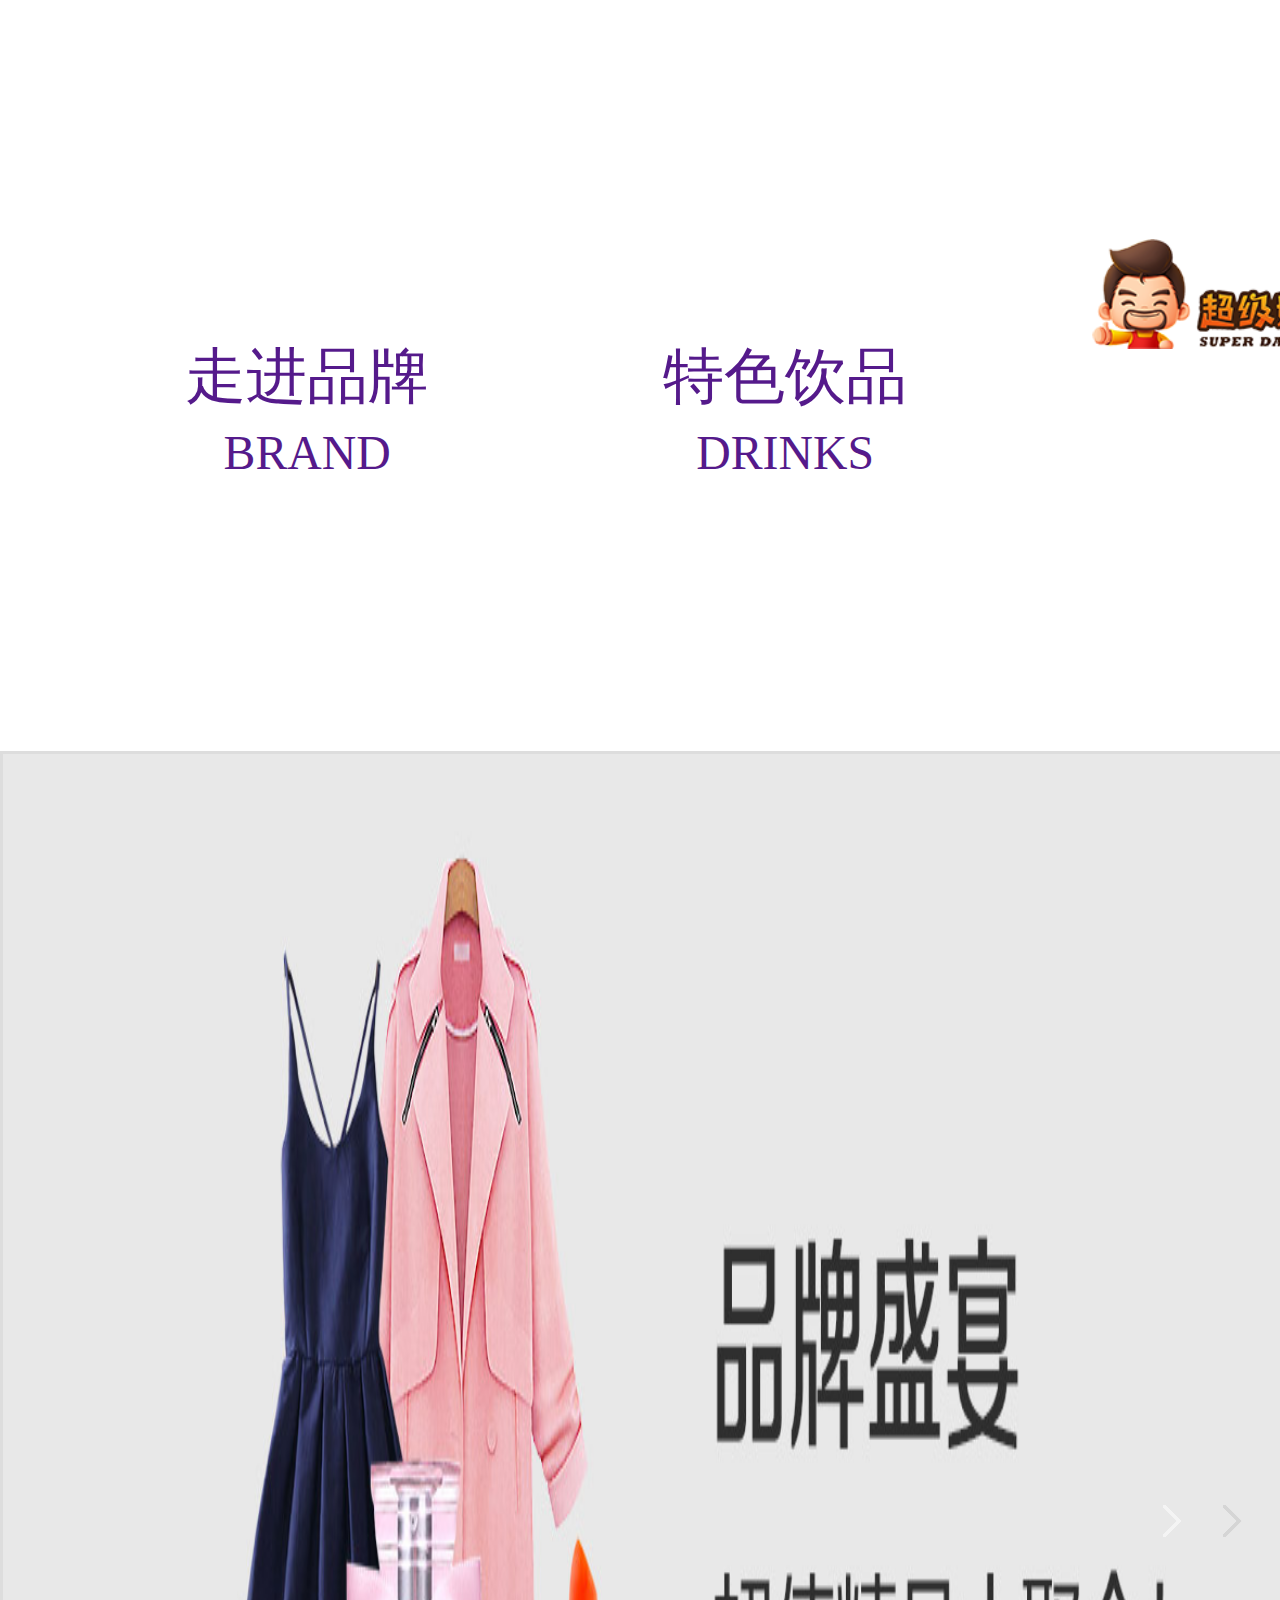
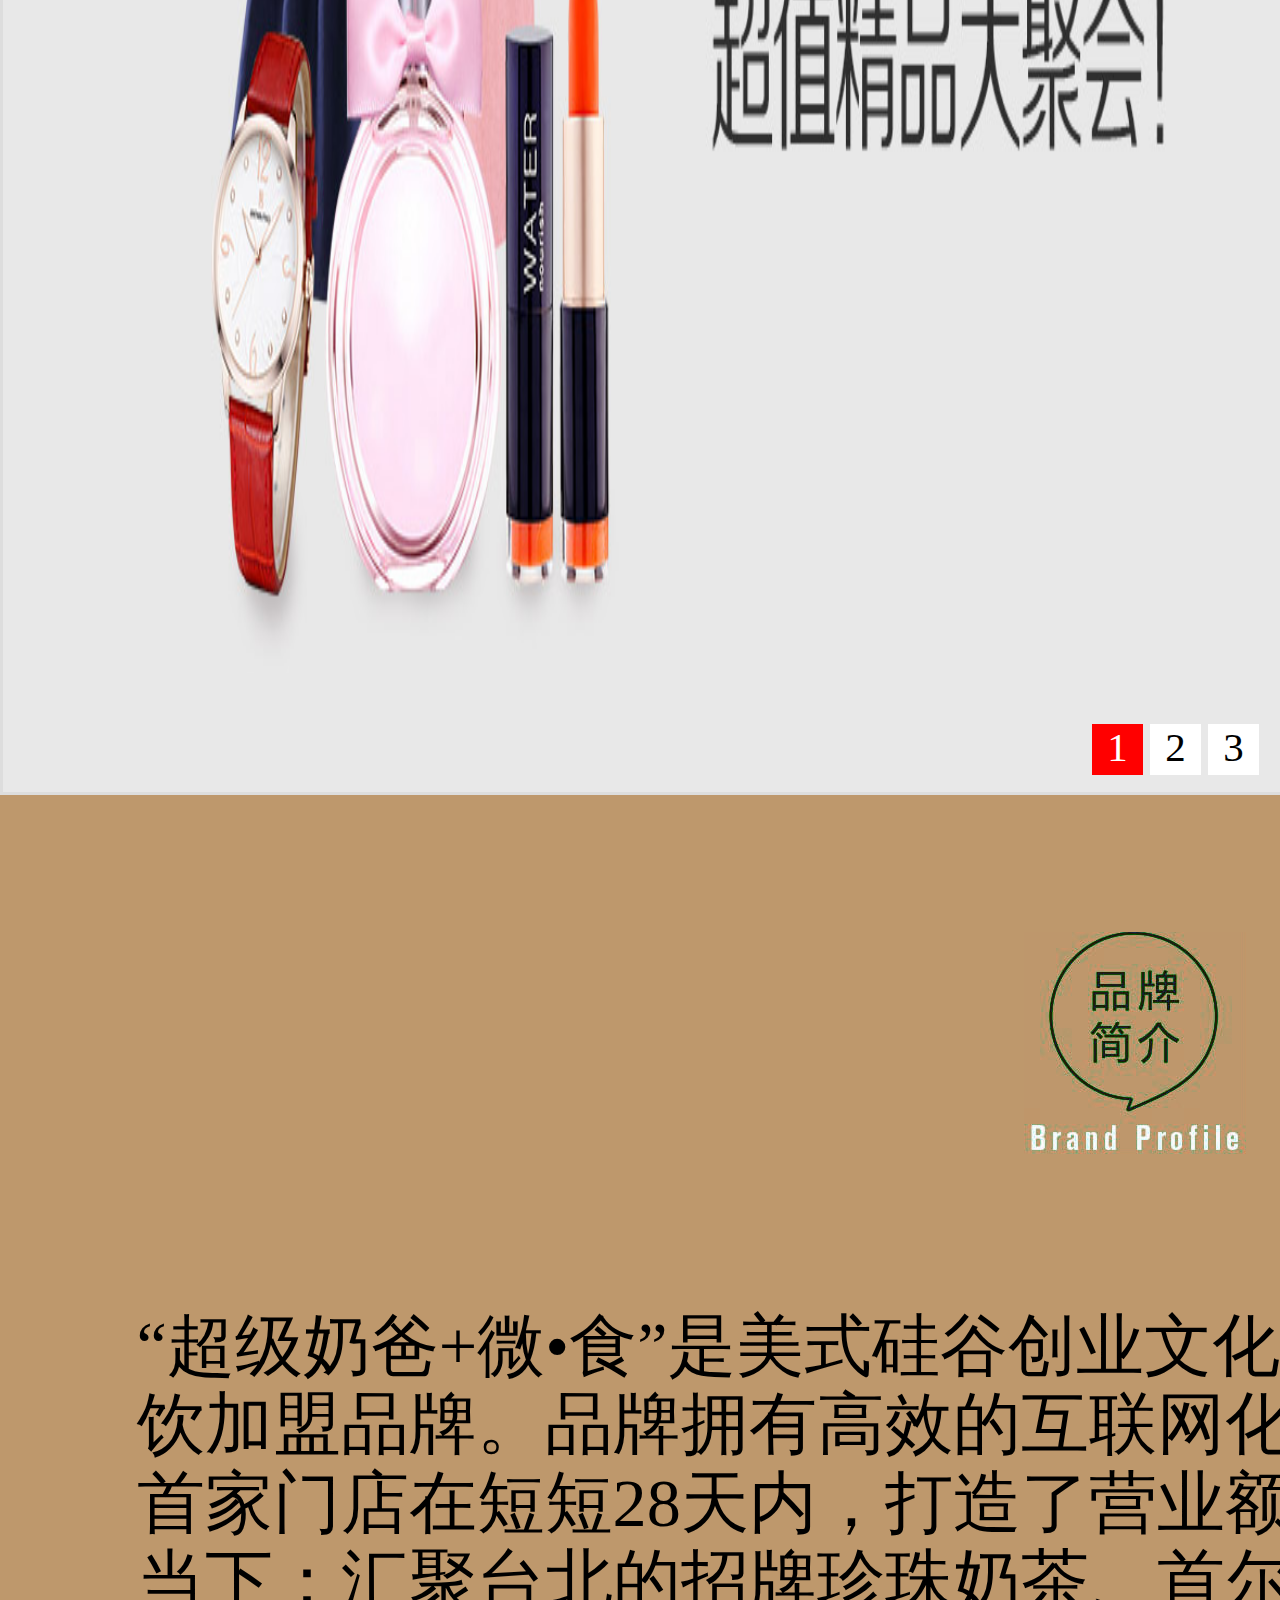
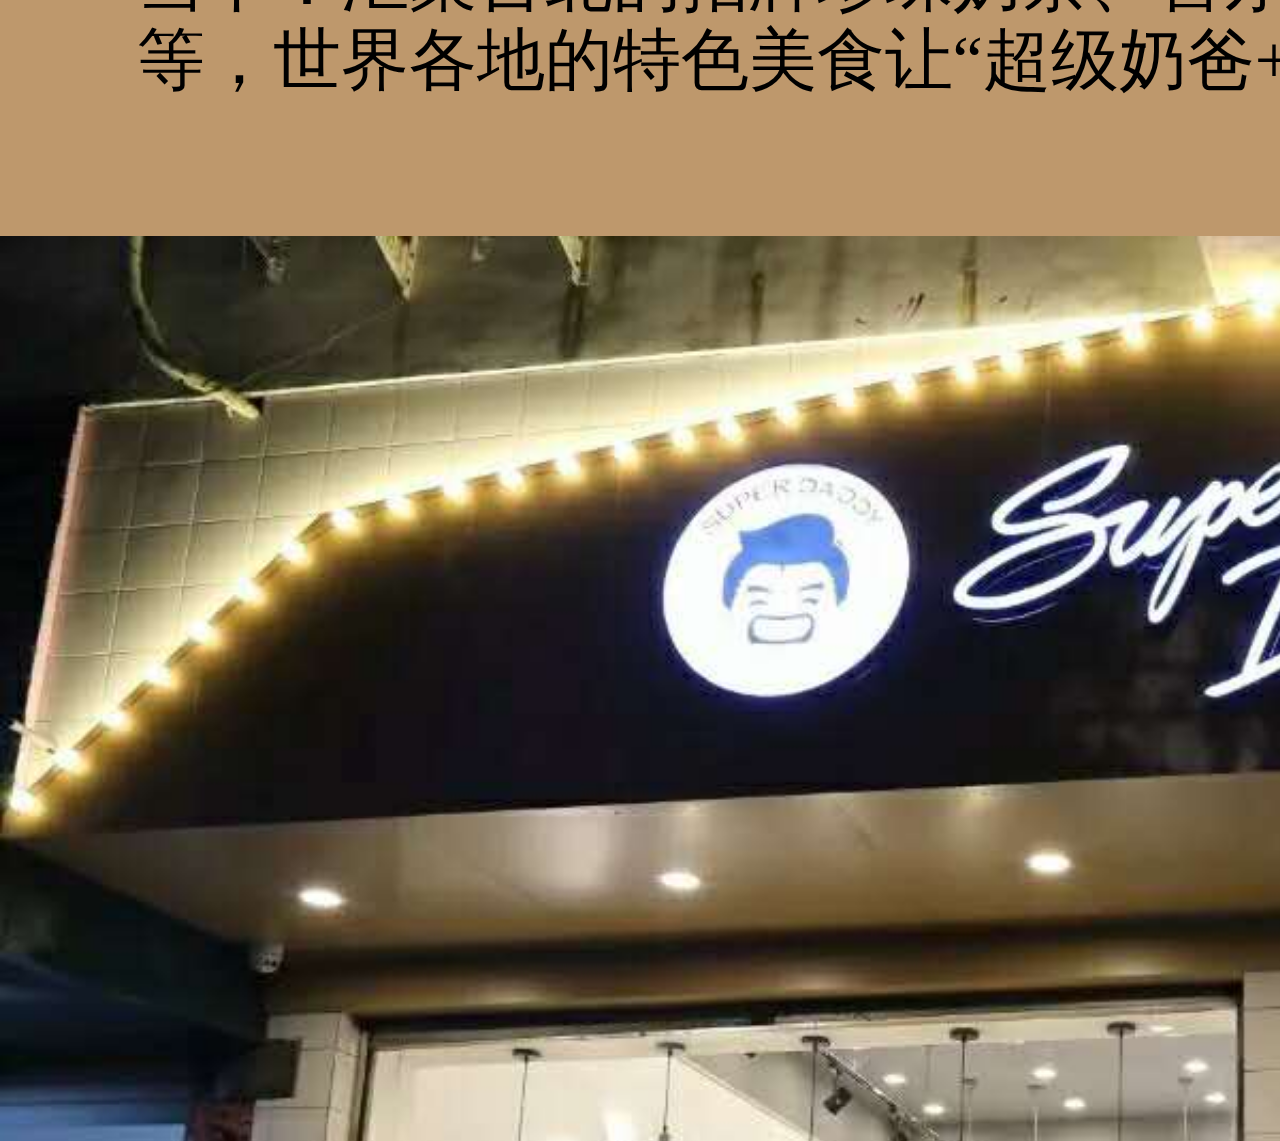
<file: demo7/demo2.html>
<!DOCTYPE html>
<html>
<head>
  <title>超级奶爸官方网站</title>
  <meta name="viewport" content="width=device-width, initial-scale=1.0, maximum-scale=1.0, user-scalable=no">
    <meta name="description" content="xx网站">
    <meta name="keywords" content="xx网站">
    <meta charset="utf-8">
    <meta http-equiv="content-type" content="text/html; charset=utf-8">
    <meta name="format-detection" content="telephone=no,address=no,email=no">
    <meta name="apple-mobile-web-app-capable" content="yes">
    <meta name="apple-mobile-web-app-status-bar-style" content="black">
    <link rel="shortcut icon" type="image/x-icon" href="images/icon_logo.png" />
    <link rel="stylesheet" href="css/share.css" />
    <link rel="stylesheet" href="css/index.css" />
</head>
<script type="text/javascript" src="js/share.js"></script>
<script type="text/javascript" src="js/SuperSlide.2.1.1.js"></script>
<style type="text/css">
    /* superlide  css*/   
    .slideBox{ width:100%; height:24rem; overflow:hidden; position:relative; border:0.05rem solid #ddd;  }
    .slideBox .hd{ height:0.75rem; overflow:hidden; position:absolute; right:0.25rem; bottom:0.25rem; z-index:1; }
    .slideBox .hd ul{ overflow:hidden; zoom:1; float:left; font-size: 0.6rem; }
    .slideBox .hd ul li{ float:left; margin-right:0.1rem;  width:0.75rem; height:0.75rem; line-height:0.7rem; text-align:center; background:#fff; cursor:pointer; /*font-size: 0.6rem;*/}
    .slideBox .hd ul li.on{ background:#f00; color:#fff; }
    .slideBox .bd{ position:relative; height:100%; z-index:0;   }
    .slideBox .bd li{ zoom:1; vertical-align:middle; }
    .slideBox .bd img{ width:100%; height:24rem; display:block;  }

    /* 下面是前/后按钮代码，如果不需要删除即可 */
    .slideBox .prev,
    .slideBox .next{ position:absolute; left:3%; top:50%; margin-top:-1.25rem; display:block; width:1.6rem; height:2rem; background:url(images/slider-arrow.png) -5.5rem 0.25rem no-repeat; filter:alpha(opacity=50);opacity:0.5;   }
    .slideBox .next{ left:auto; right:3%; background-position:0.4rem 0.25rem; }
    .slideBox .prev:hover,
    .slideBox .next:hover{ filter:alpha(opacity=100);opacity:1;  }
    .slideBox .prevStop{ display:none;  }
    .slideBox .nextStop{ display:none;  }
    </style>
<body>
  <!-- 第一部分 头部 -->
  <div class="header">
    <div class="container">
      <ul class="inner">
        <li><a href=""><span class="n1">走进品牌</span><span class="n2">BRAND</span></a></li>
        <li><a href=""><span class="n1">特色饮品</span><span class="n2">DRINKS</span></a></li>
        <li class="logo"><a href=""><img src="images/header_logo.png" alt="超级奶爸官方网站-OFFICIAL WEBSITE" width="260rem" height="110rem" ></a>
        </li>
        <li><a href=""><span class="n1">加盟我们</span><span class="n2">JOIN</span></a></li>
        <li><a href=""><span class="n1">联系我们</span><span class="n2">RELATION</span></a></li>
      </ul>
    </div>
  </div>
  <!--第二部分  banner -->
  <!-- 本例superlide Start ================================ -->
  <div id="slideBox" class="slideBox">
    <div class="hd">
      <ul>
        <li>1</li>
        <li>2</li>
        <li>3</li>
      </ul>
    </div>
    <div class="bd">
      <ul>
        <li><a href="" target="_blank"><img src="images/banner1.jpg" /></a></li>
        <li><a href="" target="_blank"><img src="images/banner2.jpg" /></a></li>
        <li><a href="" target="_blank"><img src="images/banner3.jpg" /></a></li>
      </ul>
    </div>
    <!-- 下面是前/后按钮代码，如果不需要删除即可 -->
    <a class="prev" href="javascript:void(0)"></a>
    <a class="next" href="javascript:void(0)"></a>
  </div>
      <script type="text/javascript">
        jQuery(".slideBox").slide({mainCell:".bd ul",autoPlay:true});
      </script>
      <!-- 本例superlide主要代码 End ================================ -->
    <!-- 第三部分 content1 -->
    <div class="content1">
      <div class="ct">
        <img src="images/profile1.jpg">
        <div class="text1">“超级奶爸+微•食”是美式硅谷创业文化下的轻餐饮衍生品，是全国首家互联网轻餐饮加盟品牌。品牌拥有高效的互联网化运营模式，以及丰富的“微•食”产品模式。首家门店在短短28天内，打造了营业额翻十倍奇迹。“微•食”—— 微缩世界，食趣当下：汇聚台北的招牌珍珠奶茶、首尔明洞的欧巴炸鸡、香港中环的超人气甜品等，世界各地的特色美食让“超级奶爸+”品牌被更多消费者认可和喜爱。</div>
        <img src="images/dm_1.jpg">
      </div>  
    </div>
    <!-- 第三部分 content2 -->
    <div class="content2">
      <div class="ct">
        <img src="images/profile2.png">
      </div>
      <div class="ct2">
        <ul>
          <div class="historyborder"></div>
          <li><img src="images/profile3.jpg"><span>文字文字文字文字</span></li>
          <li><img src="images/profile3.jpg"><span>文字文字文字文字</span></li>
          <li>
            <img src="images/profile4.jpg" style="margin-top: 16.1rem;">
            <span style="transform:translate(-4rem,13rem)">文字文字文字文字</span></li>
          <li><img src="images/profile3.jpg"><span>文字文字文字文字</span></li>
          <li>
            <img src="images/profile4.jpg" style="margin-top: 16.1rem;">
            <span style="transform:translate(-4rem,13rem)">文字文字文字文字</span></li>
          <li><img src="images/profile3.jpg"><span>文字文字文字文字</span></li>
        </ul>
      </div>
    </div>
    <!-- 第三部分 content3 -->
    <div class="content3">

    </div>
</body>
</html>
</file>
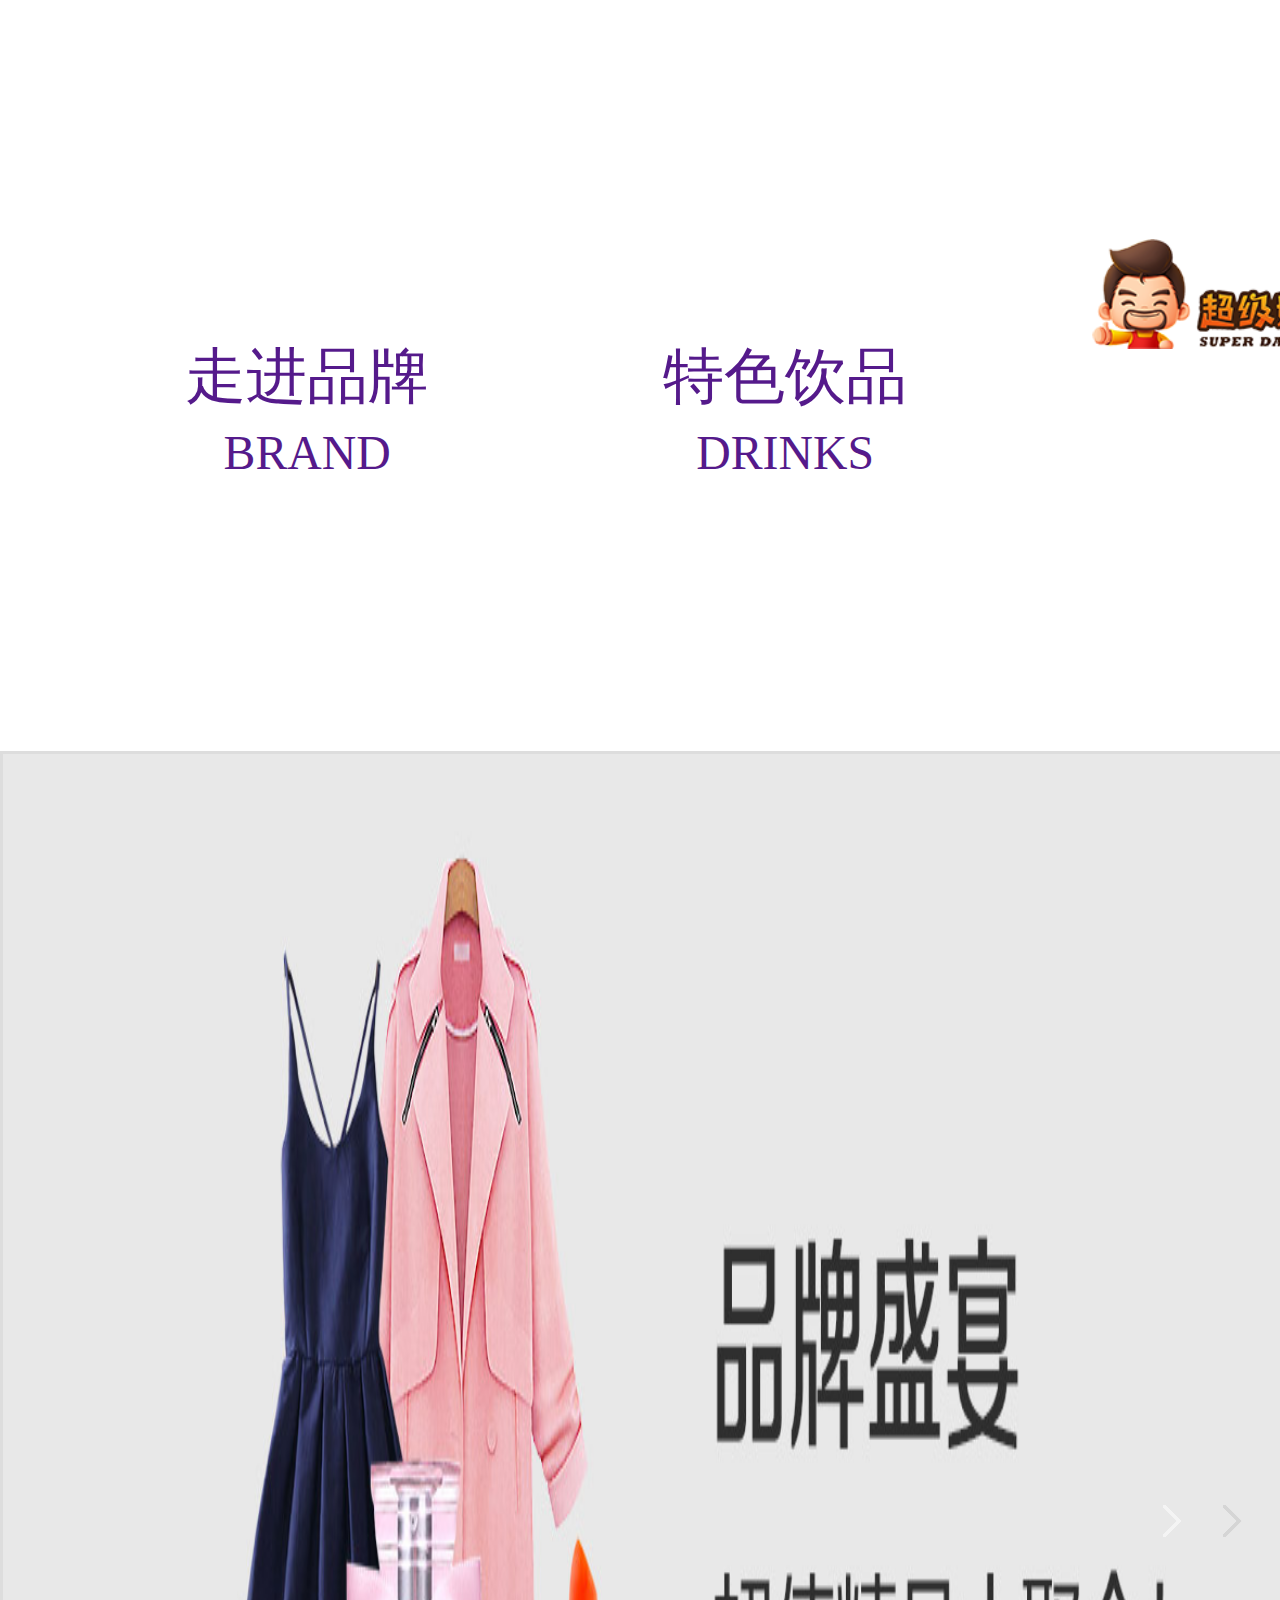
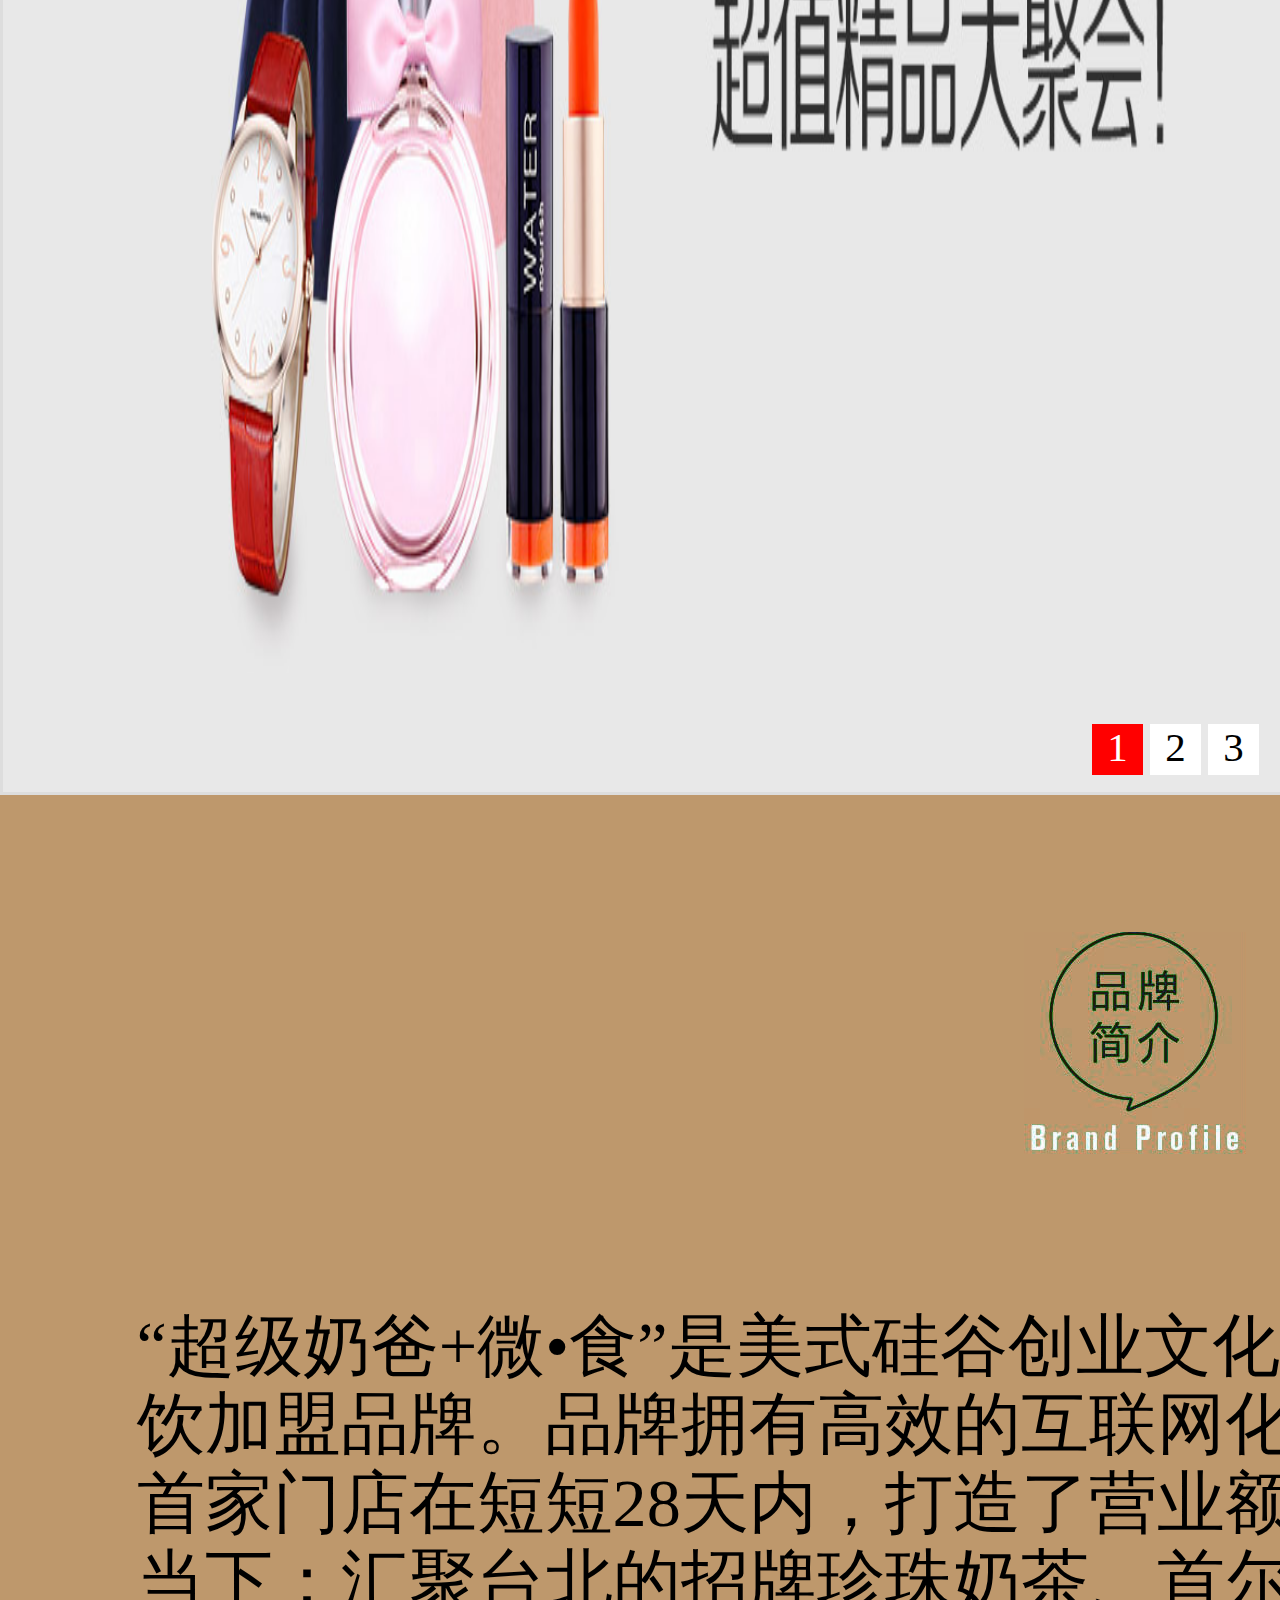
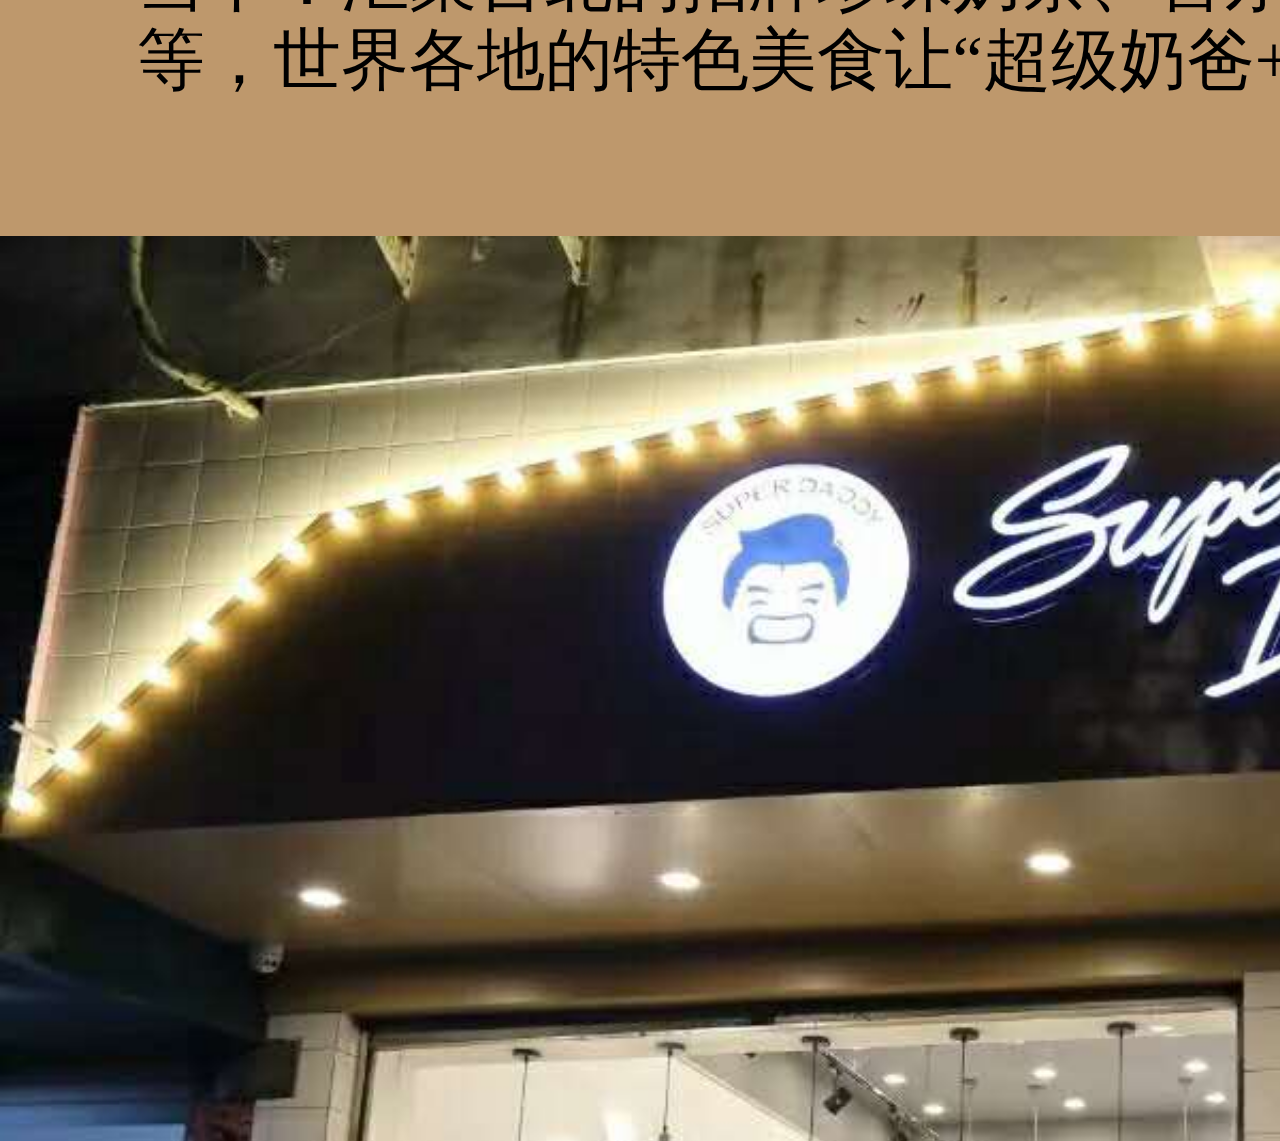
<file: demo7/demo3.html>
<!DOCTYPE html>
<html>
<head>
  <title>超级奶爸官方网站</title>
  <meta name="viewport" content="width=device-width, initial-scale=1.0, maximum-scale=1.0, user-scalable=no">
    <meta name="description" content="xx网站">
    <meta name="keywords" content="xx网站">
    <meta charset="utf-8">
    <meta http-equiv="content-type" content="text/html; charset=utf-8">
    <meta name="format-detection" content="telephone=no,address=no,email=no">
    <meta name="apple-mobile-web-app-capable" content="yes">
    <meta name="apple-mobile-web-app-status-bar-style" content="black">
    <link rel="shortcut icon" type="image/x-icon" href="images/icon_logo.png" />
    <link rel="stylesheet" href="css/share.css" />
    <link rel="stylesheet" href="css/index.css" />
</head>
<script type="text/javascript" src="js/share.js"></script>
<script type="text/javascript" src="js/SuperSlide.2.1.1.js"></script>
<style type="text/css">
    /* superlide  css*/   
    .slideBox{ width:100%; height:24rem; overflow:hidden; position:relative; border:0.05rem solid #ddd;  }
    .slideBox .hd{ height:0.75rem; overflow:hidden; position:absolute; right:0.25rem; bottom:0.25rem; z-index:1; }
    .slideBox .hd ul{ overflow:hidden; zoom:1; float:left; font-size: 0.6rem; }
    .slideBox .hd ul li{ float:left; margin-right:0.1rem;  width:0.75rem; height:0.75rem; line-height:0.7rem; text-align:center; background:#fff; cursor:pointer; /*font-size: 0.6rem;*/}
    .slideBox .hd ul li.on{ background:#f00; color:#fff; }
    .slideBox .bd{ position:relative; height:100%; z-index:0;   }
    .slideBox .bd li{ zoom:1; vertical-align:middle; }
    .slideBox .bd img{ width:100%; height:24rem; display:block;  }

    /* 下面是前/后按钮代码，如果不需要删除即可 */
    .slideBox .prev,
    .slideBox .next{ position:absolute; left:3%; top:50%; margin-top:-1.25rem; display:block; width:1.6rem; height:2rem; background:url(images/slider-arrow.png) -5.5rem 0.25rem no-repeat; filter:alpha(opacity=50);opacity:0.5;   }
    .slideBox .next{ left:auto; right:3%; background-position:0.4rem 0.25rem; }
    .slideBox .prev:hover,
    .slideBox .next:hover{ filter:alpha(opacity=100);opacity:1;  }
    .slideBox .prevStop{ display:none;  }
    .slideBox .nextStop{ display:none;  }
    </style>
<body>
  <!-- 第一部分 头部 -->
  <div class="header">
    <div class="container">
      <ul class="inner">
        <li><a href=""><span class="n1">走进品牌</span><span class="n2">BRAND</span></a></li>
        <li><a href=""><span class="n1">特色饮品</span><span class="n2">DRINKS</span></a></li>
        <li class="logo"><a href=""><img src="images/header_logo.png" alt="超级奶爸官方网站-OFFICIAL WEBSITE" width="260rem" height="110rem" ></a>
        </li>
        <li><a href=""><span class="n1">加盟我们</span><span class="n2">JOIN</span></a></li>
        <li><a href=""><span class="n1">联系我们</span><span class="n2">RELATION</span></a></li>
      </ul>
    </div>
  </div>
  
  <!--第二部分  banner -->
  <!-- 本例superlide Start ================================ -->
  <div id="slideBox" class="slideBox">
    <div class="hd">
      <ul>
        <li>1</li>
        <li>2</li>
        <li>3</li>
      </ul>
    </div>
    <div class="bd">
      <ul>
        <li><a href="" target="_blank"><img src="images/banner1.jpg" /></a></li>
        <li><a href="" target="_blank"><img src="images/banner2.jpg" /></a></li>
        <li><a href="" target="_blank"><img src="images/banner3.jpg" /></a></li>
      </ul>
    </div>
    <!-- 下面是前/后按钮代码，如果不需要删除即可 -->
    <a class="prev" href="javascript:void(0)"></a>
    <a class="next" href="javascript:void(0)"></a>
  </div>
      <script type="text/javascript">
        jQuery(".slideBox").slide({mainCell:".bd ul",autoPlay:true});
      </script>
      <!-- 本例superlide主要代码 End ================================ -->
    
    <!-- 第三部分 content1 -->
    <div class="content1">
      <div class="ct">
        <img src="images/profile1.jpg">
        <div class="text1">“超级奶爸+微•食”是美式硅谷创业文化下的轻餐饮衍生品，是全国首家互联网轻餐饮加盟品牌。品牌拥有高效的互联网化运营模式，以及丰富的“微•食”产品模式。首家门店在短短28天内，打造了营业额翻十倍奇迹。“微•食”—— 微缩世界，食趣当下：汇聚台北的招牌珍珠奶茶、首尔明洞的欧巴炸鸡、香港中环的超人气甜品等，世界各地的特色美食让“超级奶爸+”品牌被更多消费者认可和喜爱。</div>
        <img src="images/dm_1.jpg">
      </div>  
    </div>
    
    <!-- 第三部分 content2 -->
    <div class="content2">
      <div class="ct">
        <img src="images/profile2.png">
      </div>
      <div class="ct2">
        <ul>
          <div class="historyborder"></div>
          <li><img src="images/profile3.jpg"><span>文字文字文字文字</span></li>
          <li><img src="images/profile3.jpg"><span>文字文字文字文字</span></li>
          <li>
            <img src="images/profile4.jpg" style="margin-top: 16.1rem;">
            <span style="transform:translate(-4rem,13rem)">文字文字文字文字</span></li>
          <li><img src="images/profile3.jpg"><span>文字文字文字文字</span></li>
          <li>
            <img src="images/profile4.jpg" style="margin-top: 16.1rem;">
            <span style="transform:translate(-4rem,13rem)">文字文字文字文字</span></li>
          <li><img src="images/profile3.jpg"><span>文字文字文字文字</span></li>
        </ul>
      </div>
    </div>
    
    <!-- 第三部分 content3 -->
    <!-- 本例superlide Start ================================ -->
    <div class="content3"> 
      <div class="tittle">
      <div class="tittle1">绿色饮品</div>
      <div class="tittle2">Feature Drinks</div> 
      </div>
      <div class="picMarquee-left">
        <div class="hd">
          <a class="next"></a>
          <a class="prev"></a>
        </div>
        <div class="bd">
          <ul class="picList">
            <li>
              <div class="pic"><a href="" target="_blank"><img src="images/banner1.jpg" /></a></div>
              <div class="title"><a href="" target="_blank"></a></div>
            </li>
            <li>
              <div class="pic"><a href="" target="_blank"><img src="images/banner2.jpg" /></a></div>
              <div class="title"><a href="" target="_blank"></a></div>
            </li>
            <li>
              <div class="pic"><a href="" target="_blank"><img src="images/banner3.jpg" /></a></div>
              <div class="title"><a href="" target="_blank"></a></div>
            </li>
            <li>
              <div class="pic"><a href="" target="_blank"><img src="images/banner4.jpg" /></a></div>
              <div class="title"><a href="" target="_blank"></a></div>
            </li>
            <li>
              <div class="pic"><a href="" target="_blank"><img src="images/banner5.jpg" /></a></div>
              <div class="title"><a href="" target="_blank"></a></div>
            </li>
            <li>
              <div class="pic"><a href="" target="_blank"><img src="images/banner6.jpg" /></a></div>
              <div class="title"><a href="" target="_blank"></a></div>
            </li>
          </ul>
        </div>
      </div>
    </div>
      <script type="text/javascript">
      jQuery(".picMarquee-left").slide({mainCell:".bd ul",autoPlay:true,effect:"leftMarquee",vis:3,interTime:50});
      </script>
    <!-- 本例superlide主要代码 End ================================ -->

    <!-- 第四部分 content4 -->
    <div>
      
    </div>
</body>
</html>
</file>
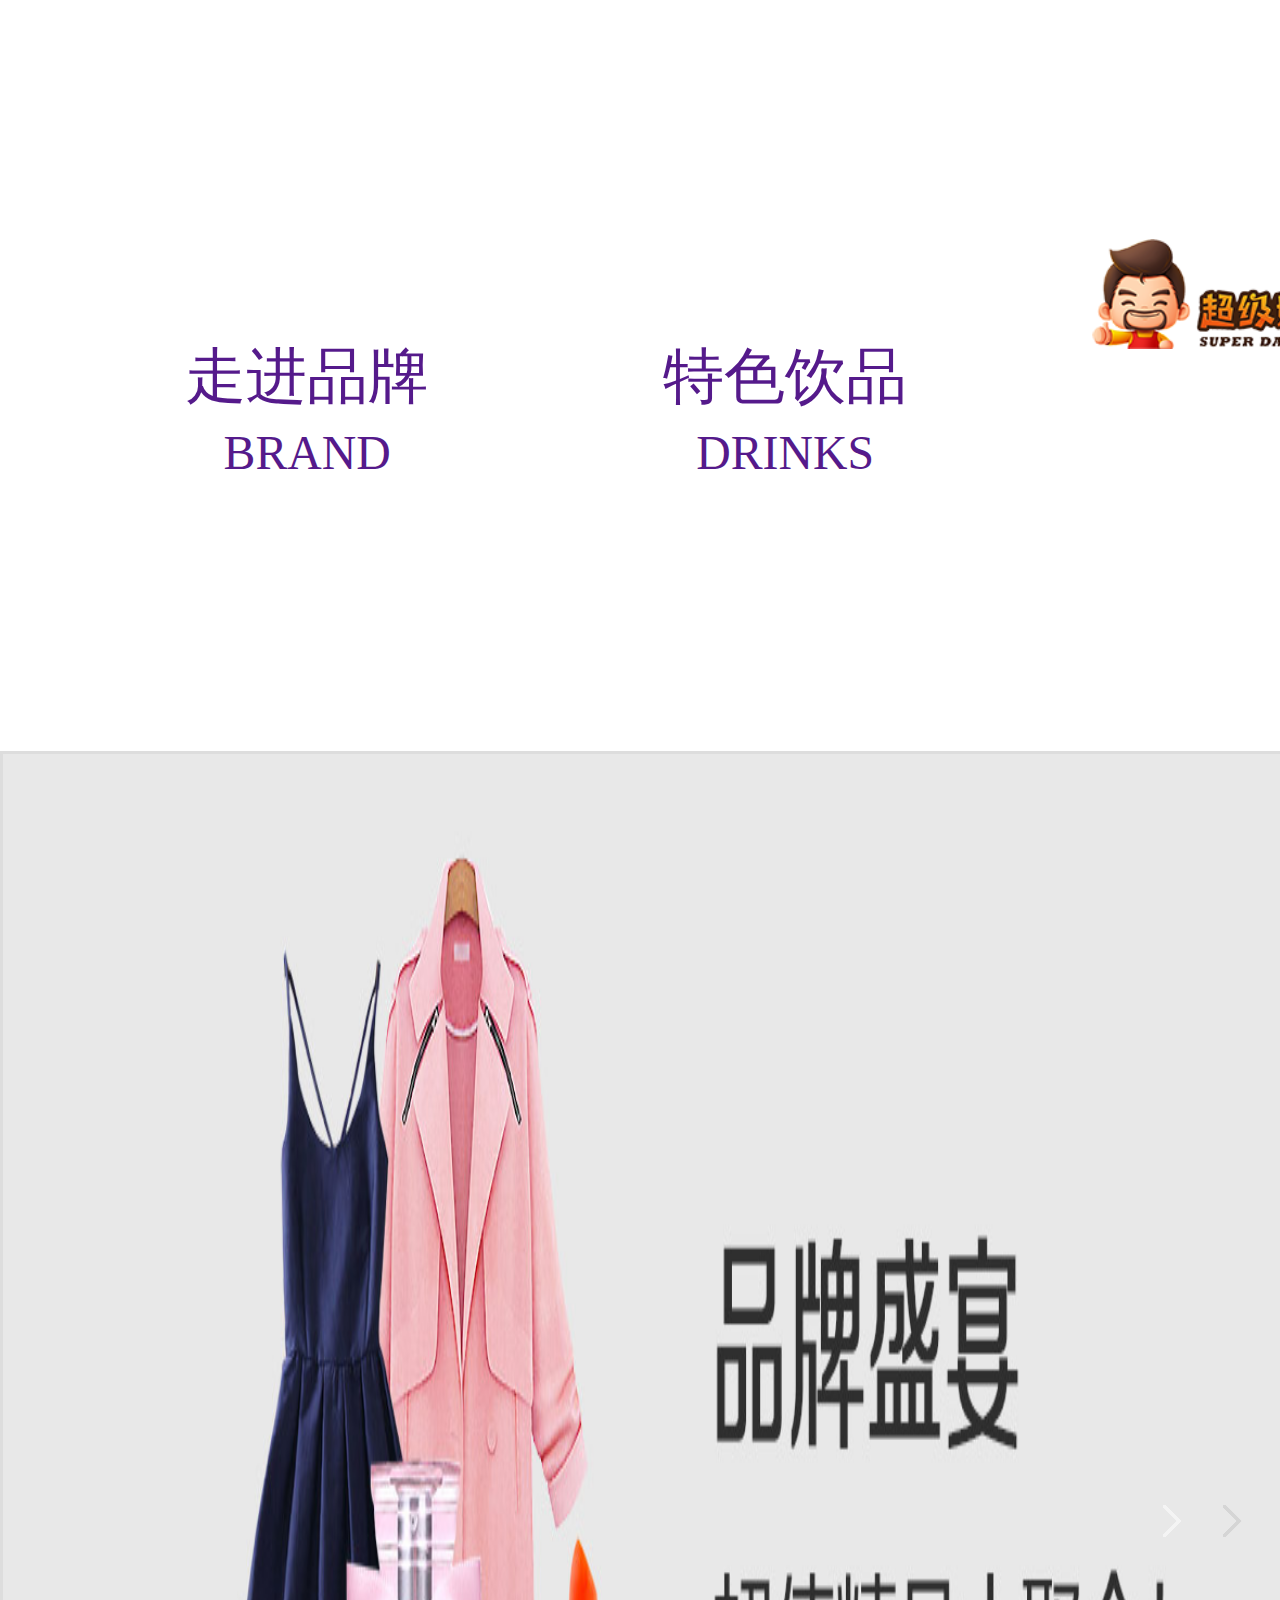
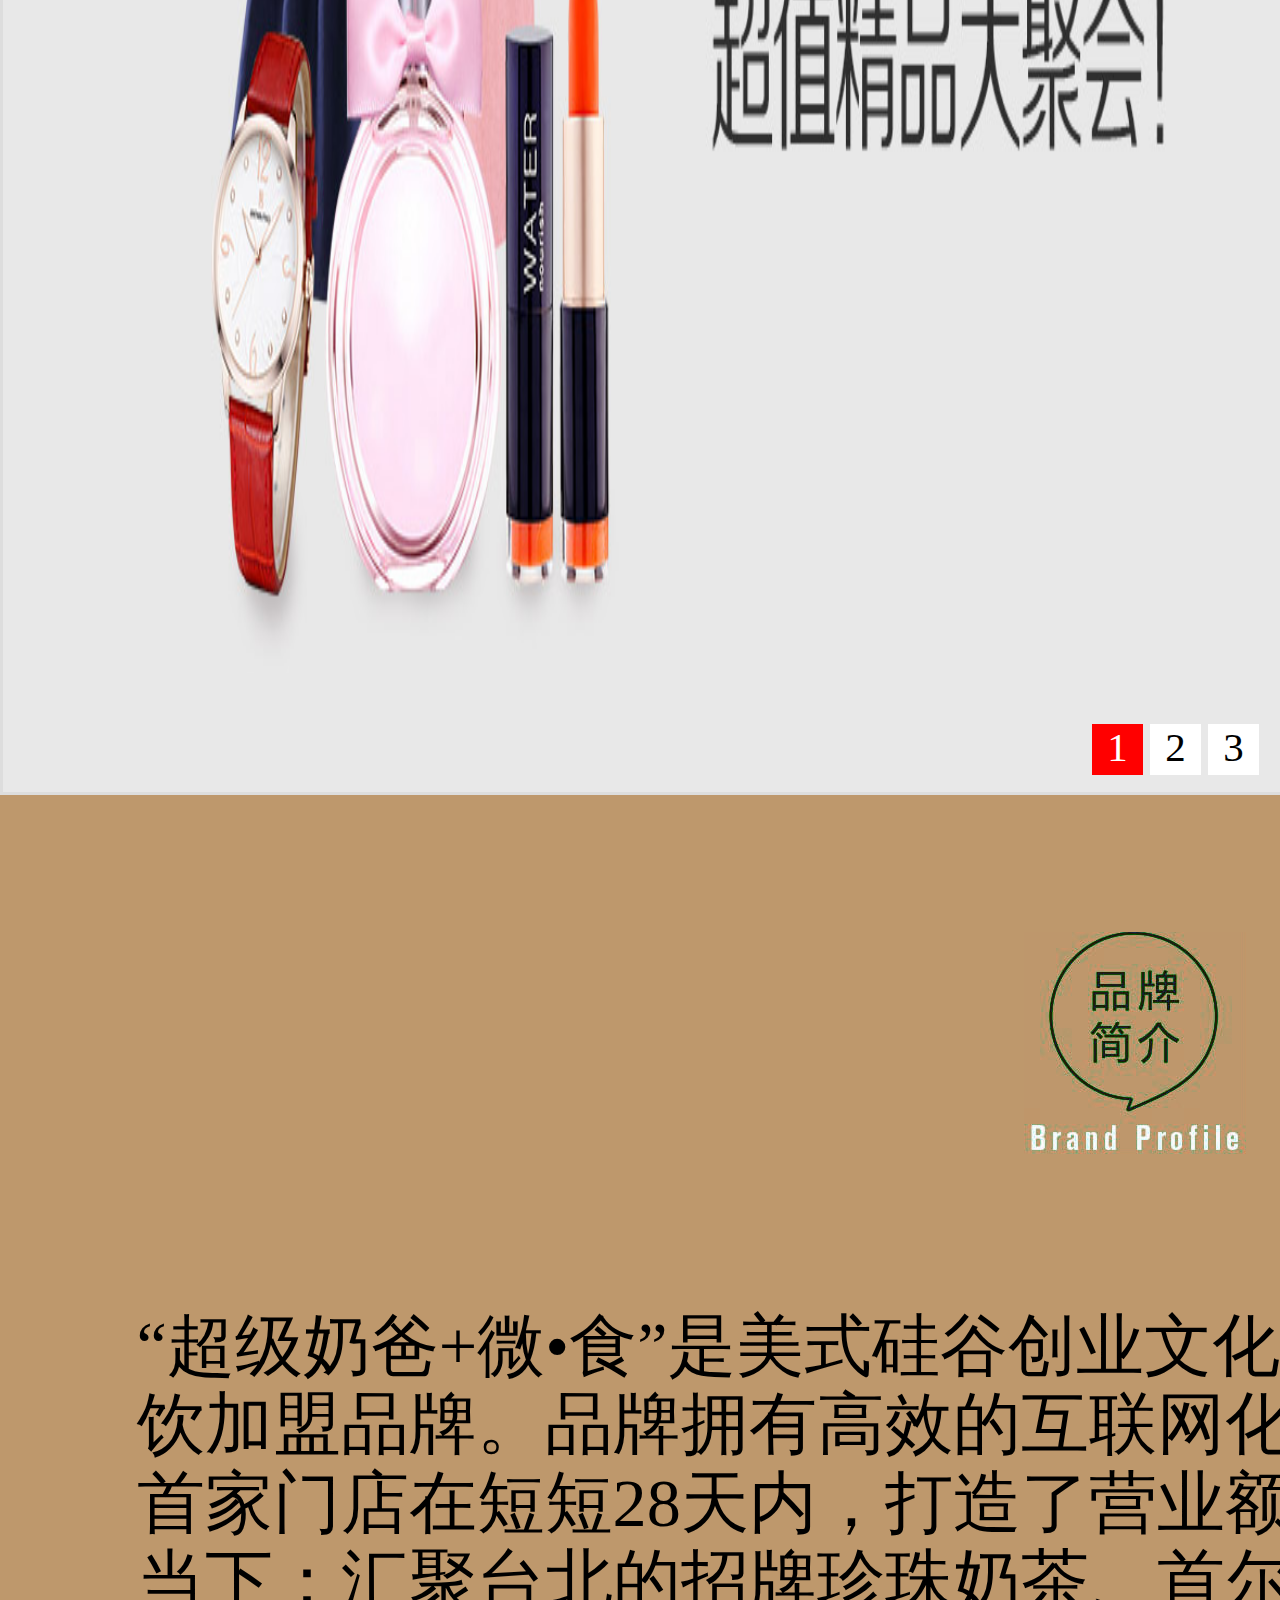
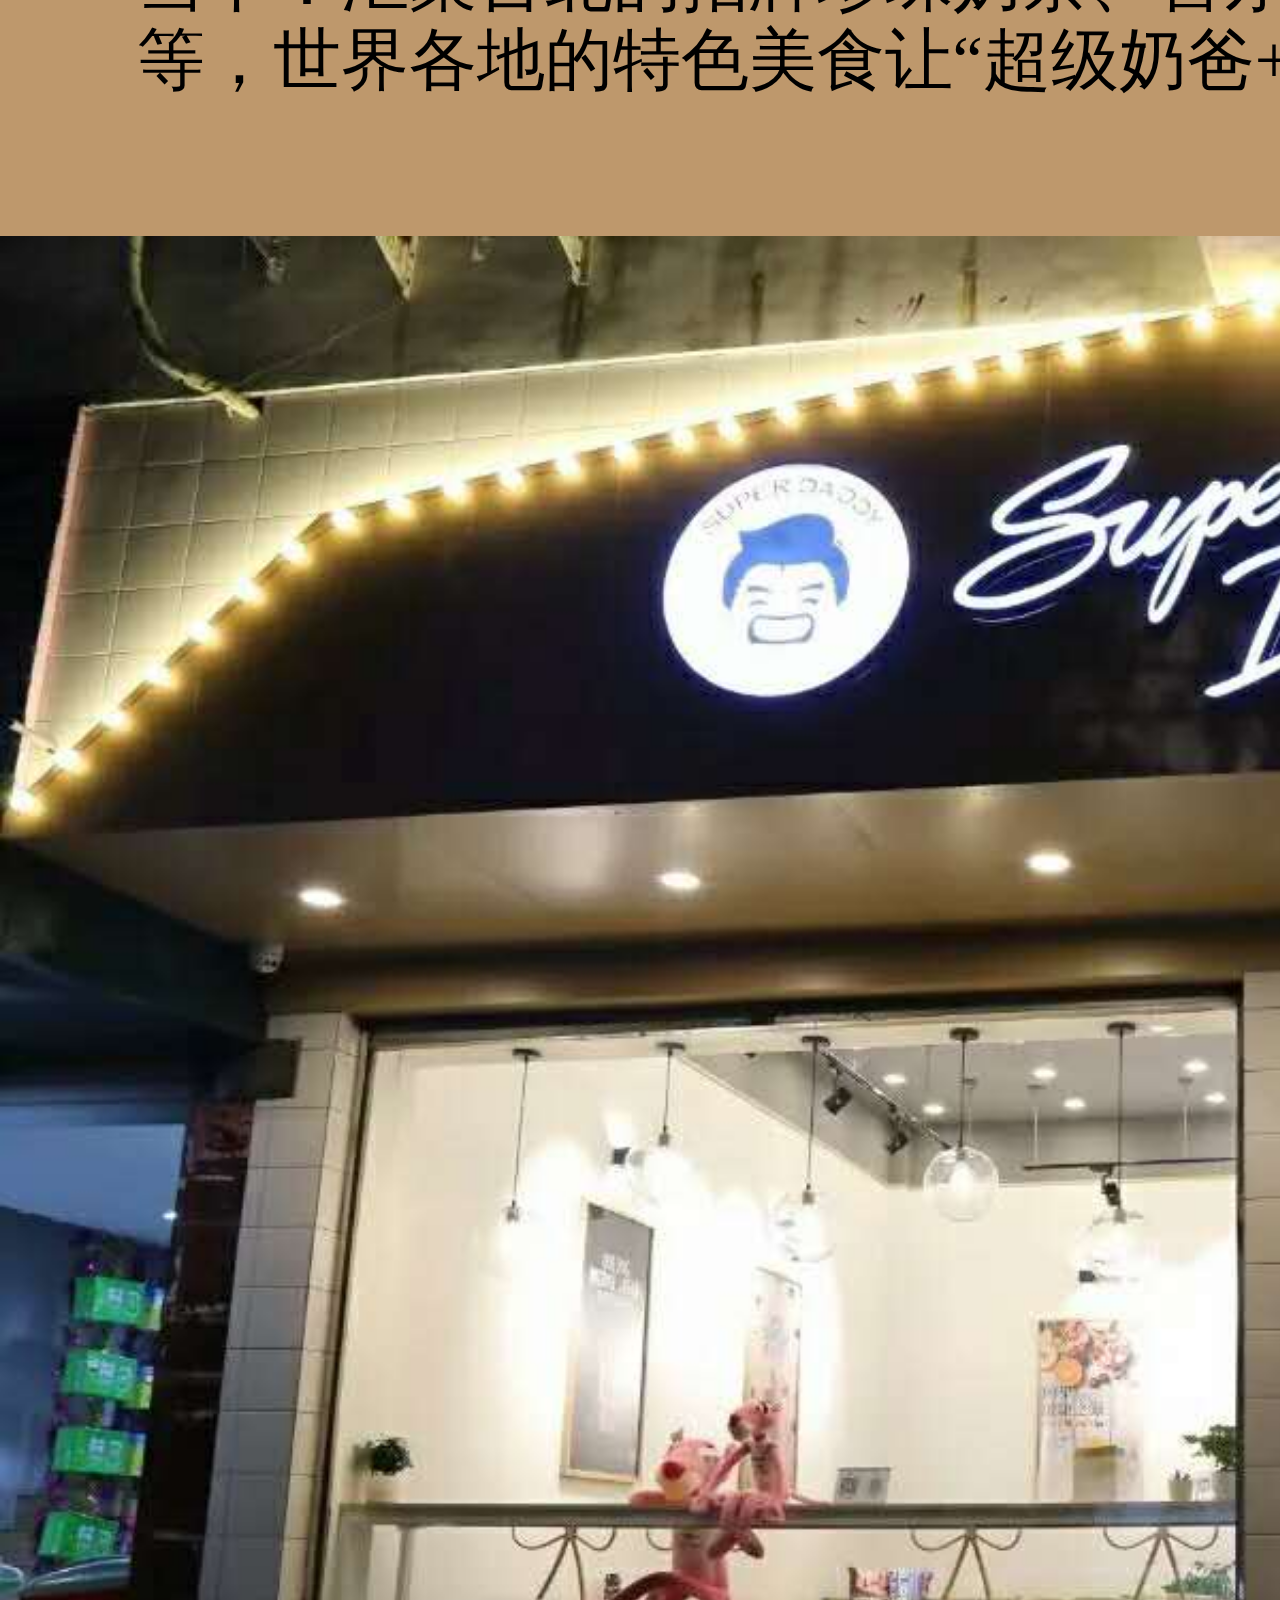
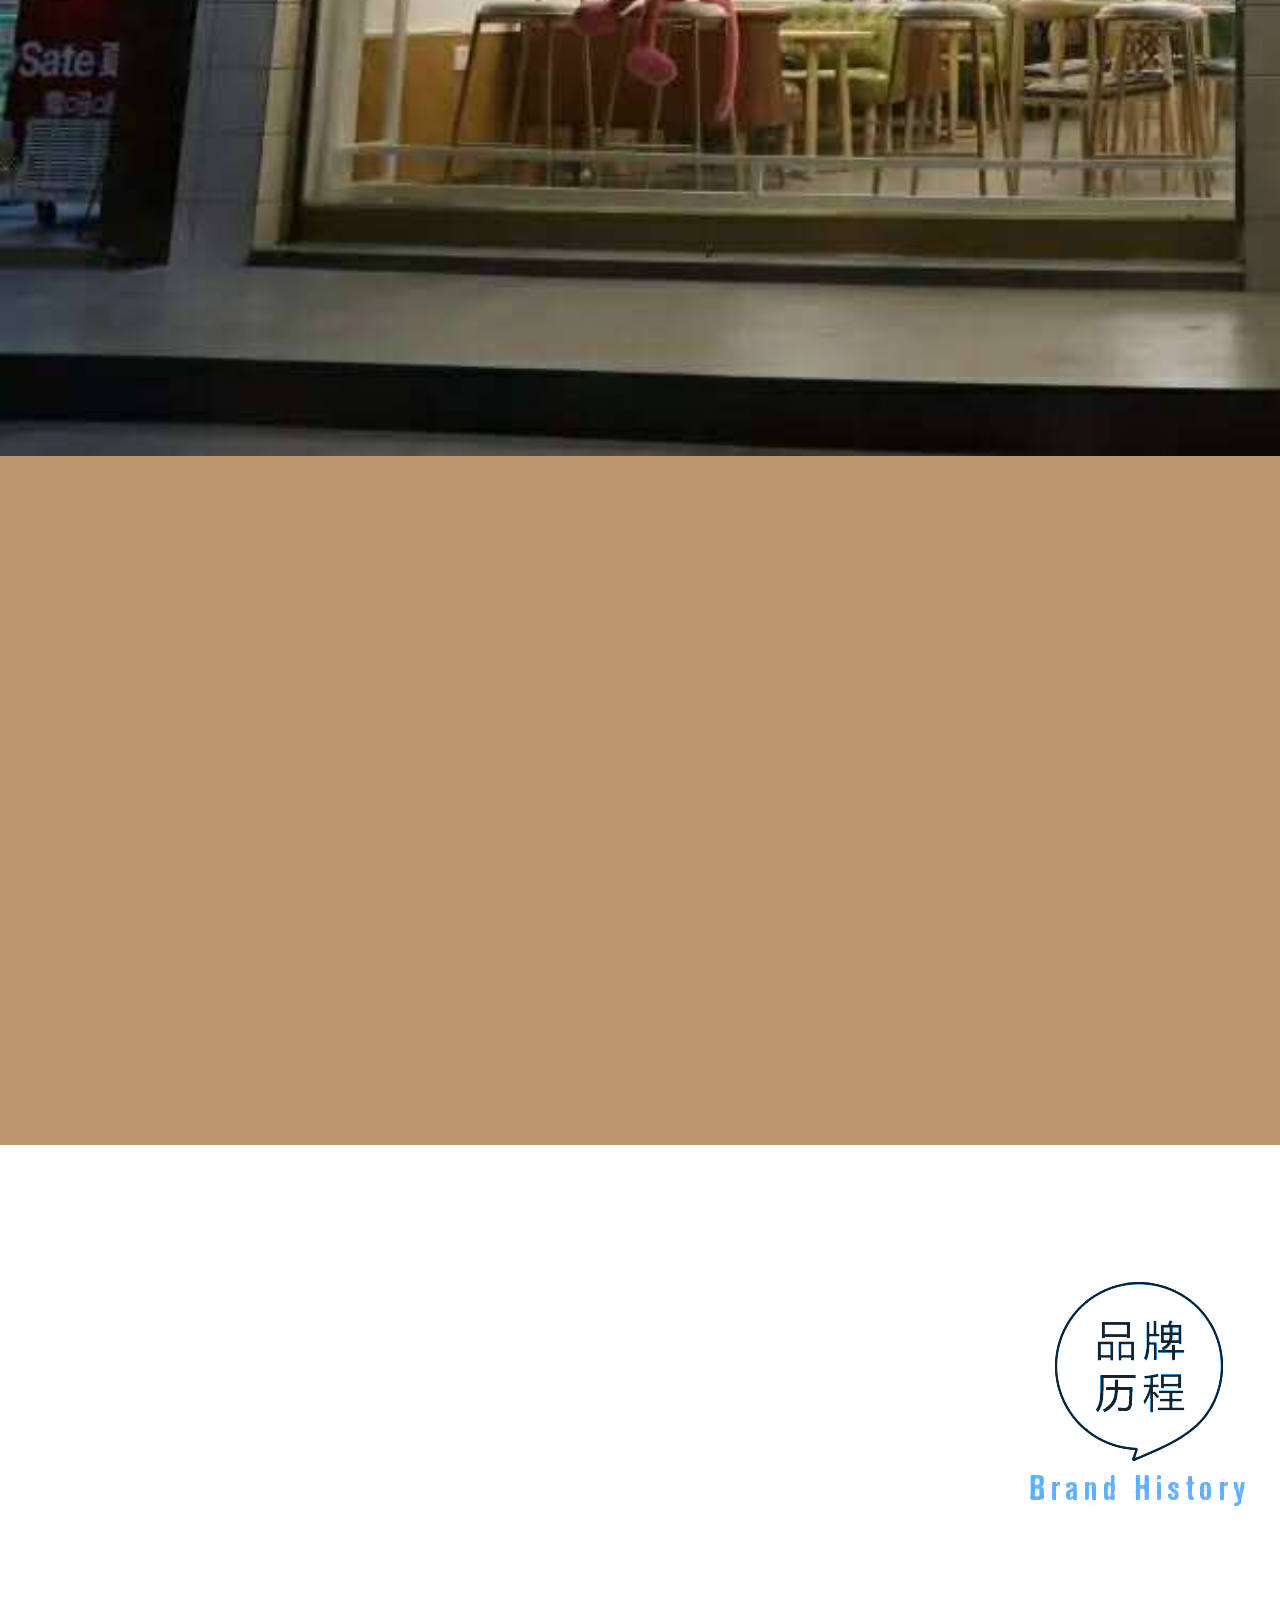
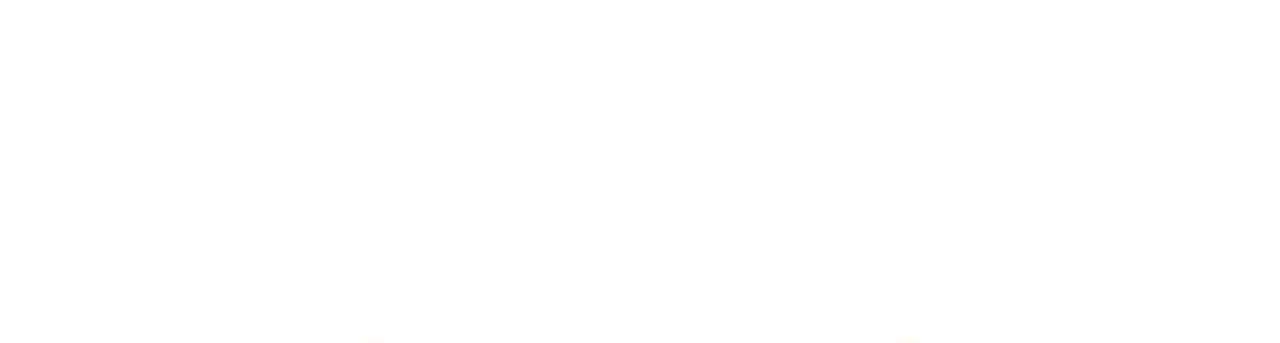
<file: demo7/demo4.html>
<!DOCTYPE html>
<html>
<head>
  <title>超级奶爸官方网站</title>
  <meta name="viewport" content="width=device-width, initial-scale=1.0, maximum-scale=1.0, user-scalable=no">
    <meta name="description" content="xx网站">
    <meta name="keywords" content="xx网站">
    <meta charset="utf-8">
    <meta http-equiv="content-type" content="text/html; charset=utf-8">
    <meta name="format-detection" content="telephone=no,address=no,email=no">
    <meta name="apple-mobile-web-app-capable" content="yes">
    <meta name="apple-mobile-web-app-status-bar-style" content="black">
    <link rel="shortcut icon" type="image/x-icon" href="images/icon_logo.png" />
    <link rel="stylesheet" href="css/share.css" />
    <link rel="stylesheet" href="css/index.css" />
</head>
<script type="text/javascript" src="js/share.js"></script>
<script type="text/javascript" src="js/SuperSlide.2.1.1.js"></script>
<style type="text/css">
    /* superlide  css*/   
    .slideBox{ width:100%; height:24rem; overflow:hidden; position:relative; border:0.05rem solid #ddd;  }
    .slideBox .hd{ height:0.75rem; overflow:hidden; position:absolute; right:0.25rem; bottom:0.25rem; z-index:1; }
    .slideBox .hd ul{ overflow:hidden; zoom:1; float:left; font-size: 0.6rem; }
    .slideBox .hd ul li{ float:left; margin-right:0.1rem;  width:0.75rem; height:0.75rem; line-height:0.7rem; text-align:center; background:#fff; cursor:pointer; /*font-size: 0.6rem;*/}
    .slideBox .hd ul li.on{ background:#f00; color:#fff; }
    .slideBox .bd{ position:relative; height:100%; z-index:0;   }
    .slideBox .bd li{ zoom:1; vertical-align:middle; }
    .slideBox .bd img{ width:100%; height:24rem; display:block;  }

    /* 下面是前/后按钮代码，如果不需要删除即可 */
    .slideBox .prev,
    .slideBox .next{ position:absolute; left:3%; top:50%; margin-top:-1.25rem; display:block; width:1.6rem; height:2rem; background:url(images/slider-arrow.png) -5.5rem 0.25rem no-repeat; filter:alpha(opacity=50);opacity:0.5;   }
    .slideBox .next{ left:auto; right:3%; background-position:0.4rem 0.25rem; }
    .slideBox .prev:hover,
    .slideBox .next:hover{ filter:alpha(opacity=100);opacity:1;  }
    .slideBox .prevStop{ display:none;  }
    .slideBox .nextStop{ display:none;  }
    </style>
<body>
  <!-- 第一部分 头部 -->
  <div class="header">
    <div class="container">
      <ul class="inner">
        <li><a href=""><span class="n1">走进品牌</span><span class="n2">BRAND</span></a></li>
        <li><a href=""><span class="n1">特色饮品</span><span class="n2">DRINKS</span></a></li>
        <li class="logo"><a href=""><img src="images/header_logo.png" alt="超级奶爸官方网站-OFFICIAL WEBSITE" width="260rem" height="110rem" ></a>
        </li>
        <li><a href=""><span class="n1">加盟我们</span><span class="n2">JOIN</span></a></li>
        <li><a href=""><span class="n1">联系我们</span><span class="n2">RELATION</span></a></li>
      </ul>
    </div>
  </div>
  
  <!--第二部分  banner -->
  <!-- 本例superlide Start ================================ -->
  <div id="slideBox" class="slideBox">
    <div class="hd">
      <ul>
        <li>1</li>
        <li>2</li>
        <li>3</li>
      </ul>
    </div>
    <div class="bd">
      <ul>
        <li><a href="" target="_blank"><img src="images/banner1.jpg" /></a></li>
        <li><a href="" target="_blank"><img src="images/banner2.jpg" /></a></li>
        <li><a href="" target="_blank"><img src="images/banner3.jpg" /></a></li>
      </ul>
    </div>
    <!-- 下面是前/后按钮代码，如果不需要删除即可 -->
    <a class="prev" href="javascript:void(0)"></a>
    <a class="next" href="javascript:void(0)"></a>
  </div>
      <script type="text/javascript">
        jQuery(".slideBox").slide({mainCell:".bd ul",autoPlay:true});
      </script>
      <!-- 本例superlide主要代码 End ================================ -->
    
    <!-- 第三部分 content1 -->
    <div class="content1">
      <div class="ct">
        <img src="images/profile1.jpg">
        <div class="text1">“超级奶爸+微•食”是美式硅谷创业文化下的轻餐饮衍生品，是全国首家互联网轻餐饮加盟品牌。品牌拥有高效的互联网化运营模式，以及丰富的“微•食”产品模式。首家门店在短短28天内，打造了营业额翻十倍奇迹。“微•食”—— 微缩世界，食趣当下：汇聚台北的招牌珍珠奶茶、首尔明洞的欧巴炸鸡、香港中环的超人气甜品等，世界各地的特色美食让“超级奶爸+”品牌被更多消费者认可和喜爱。</div>
        <img src="images/dm_1.jpg">
      </div>  
    </div>
    
    <!-- 第三部分 content2 -->
    <div class="content2">
      <div class="ct">
        <img src="images/profile2.png">
      </div>
      <div class="ct2">
        <ul>
          <div class="historyborder"></div>
          <li><img src="images/profile3.jpg"><span>文字文字文字文字</span></li>
          <li><img src="images/profile3.jpg"><span>文字文字文字文字</span></li>
          <li>
            <img src="images/profile4.jpg" style="margin-top: 16.1rem;">
            <span style="transform:translate(-4rem,13rem)">文字文字文字文字</span></li>
          <li><img src="images/profile3.jpg"><span>文字文字文字文字</span></li>
          <li>
            <img src="images/profile4.jpg" style="margin-top: 16.1rem;">
            <span style="transform:translate(-4rem,13rem)">文字文字文字文字</span></li>
          <li><img src="images/profile3.jpg"><span>文字文字文字文字</span></li>
        </ul>
      </div>
    </div>
    
    <!-- 第三部分 content3 -->
    <!-- 本例superlide Start ================================ -->
    <div class="content3"> 
      <div class="tittle">
	      <div class="tittle1">绿色饮品</div>
	      <div class="tittle2">Feature Drinks</div> 
      </div>
      <div class="picMarquee-left">
        <div class="hd">
          <a class="next"></a>
          <a class="prev"></a>
        </div>
        <div class="bd">
          <ul class="picList">
            <li>
              <div class="pic"><a href="" target="_blank"><img src="images/banner1.jpg" /></a></div>
              <div class="title"><a href="" target="_blank"></a></div>
            </li>
            <li>
              <div class="pic"><a href="" target="_blank"><img src="images/banner2.jpg" /></a></div>
              <div class="title"><a href="" target="_blank"></a></div>
            </li>
            <li>
              <div class="pic"><a href="" target="_blank"><img src="images/banner3.jpg" /></a></div>
              <div class="title"><a href="" target="_blank"></a></div>
            </li>
            <li>
              <div class="pic"><a href="" target="_blank"><img src="images/banner4.jpg" /></a></div>
              <div class="title"><a href="" target="_blank"></a></div>
            </li>
            <li>
              <div class="pic"><a href="" target="_blank"><img src="images/banner5.jpg" /></a></div>
              <div class="title"><a href="" target="_blank"></a></div>
            </li>
            <li>
              <div class="pic"><a href="" target="_blank"><img src="images/banner6.jpg" /></a></div>
              <div class="title"><a href="" target="_blank"></a></div>
            </li>
          </ul>
        </div>
      </div>
    </div>
      <script type="text/javascript">
      jQuery(".picMarquee-left").slide({mainCell:".bd ul",autoPlay:true,effect:"leftMarquee",vis:3,interTime:50});
      </script>
    <!-- 本例superlide主要代码 End ================================ -->

    <!-- 第四部分 content4 -->
    <div class="content4">
      <div class="tittle">
	      <div class="tittle1">超级奶爸故事会</div>
	      <div class="tittle2">Story-telling Session</div>
      </div>
      <div class="ct">
	      <div class="ct1">
	      	<img src="images/ph6.jpg" />
	      	<div class="article">
	      	  <div class="caption">奶爸故事会1</div>
	      	  <div class="describe">故事故事故事故事故事故事故事故事故事故事故事故事故事故事故事故事故事故事故事故事故事故事故事故事故事故事故事故事故事</div>
	      	</div>
	      </div>
	      <div class="ct2">
	      	<div class="article">
	      	   <div class="caption">奶爸故事会2</div>
	      	   <div class="describe">故事故事故事故事故事故事故事故事故事故事故事故事故事故事故事故事故事故事故事故事故事故事故事故事故事故事故事故事故事</div>
	      	</div>
	      	<img src="images/ph6.jpg" />
	      </div>
	   </div>
	<!-- 第五部分 content5 -->
	<div class="content5">

	</div>
</body>
</html>
</file>
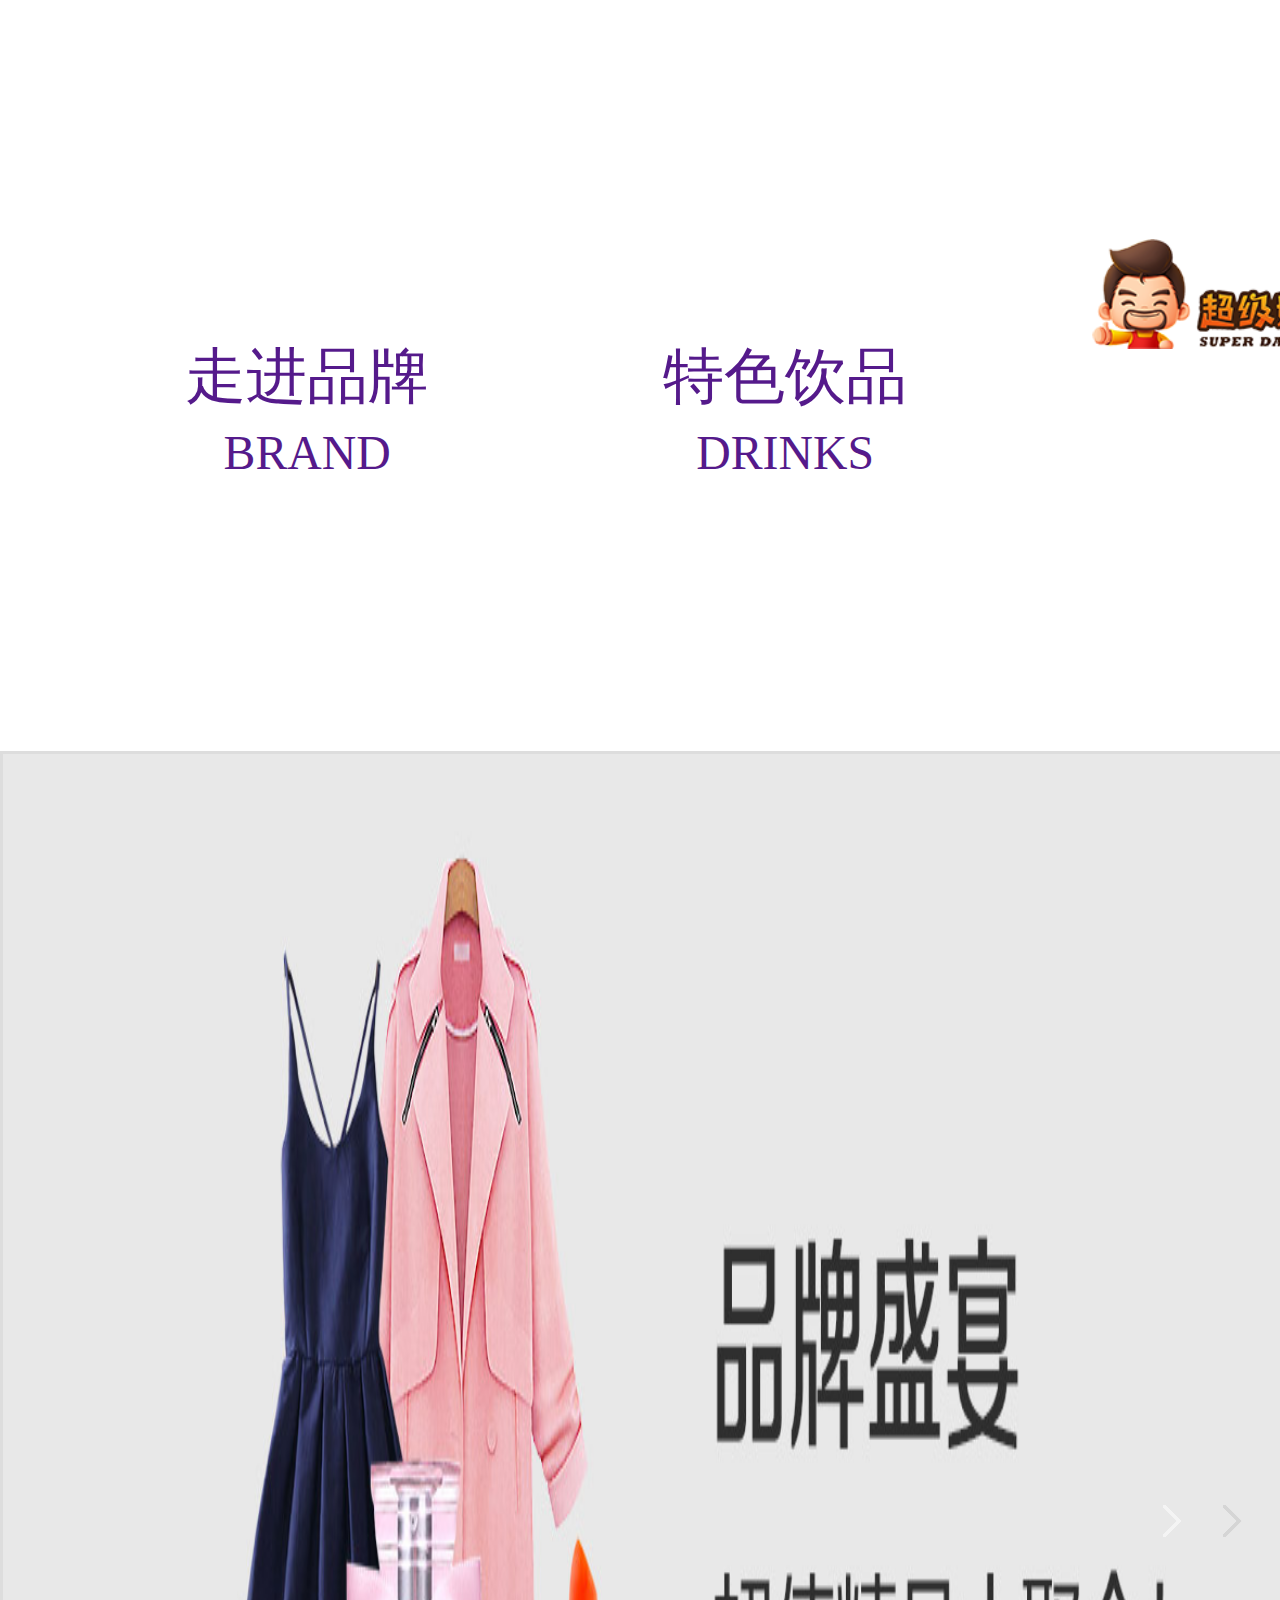
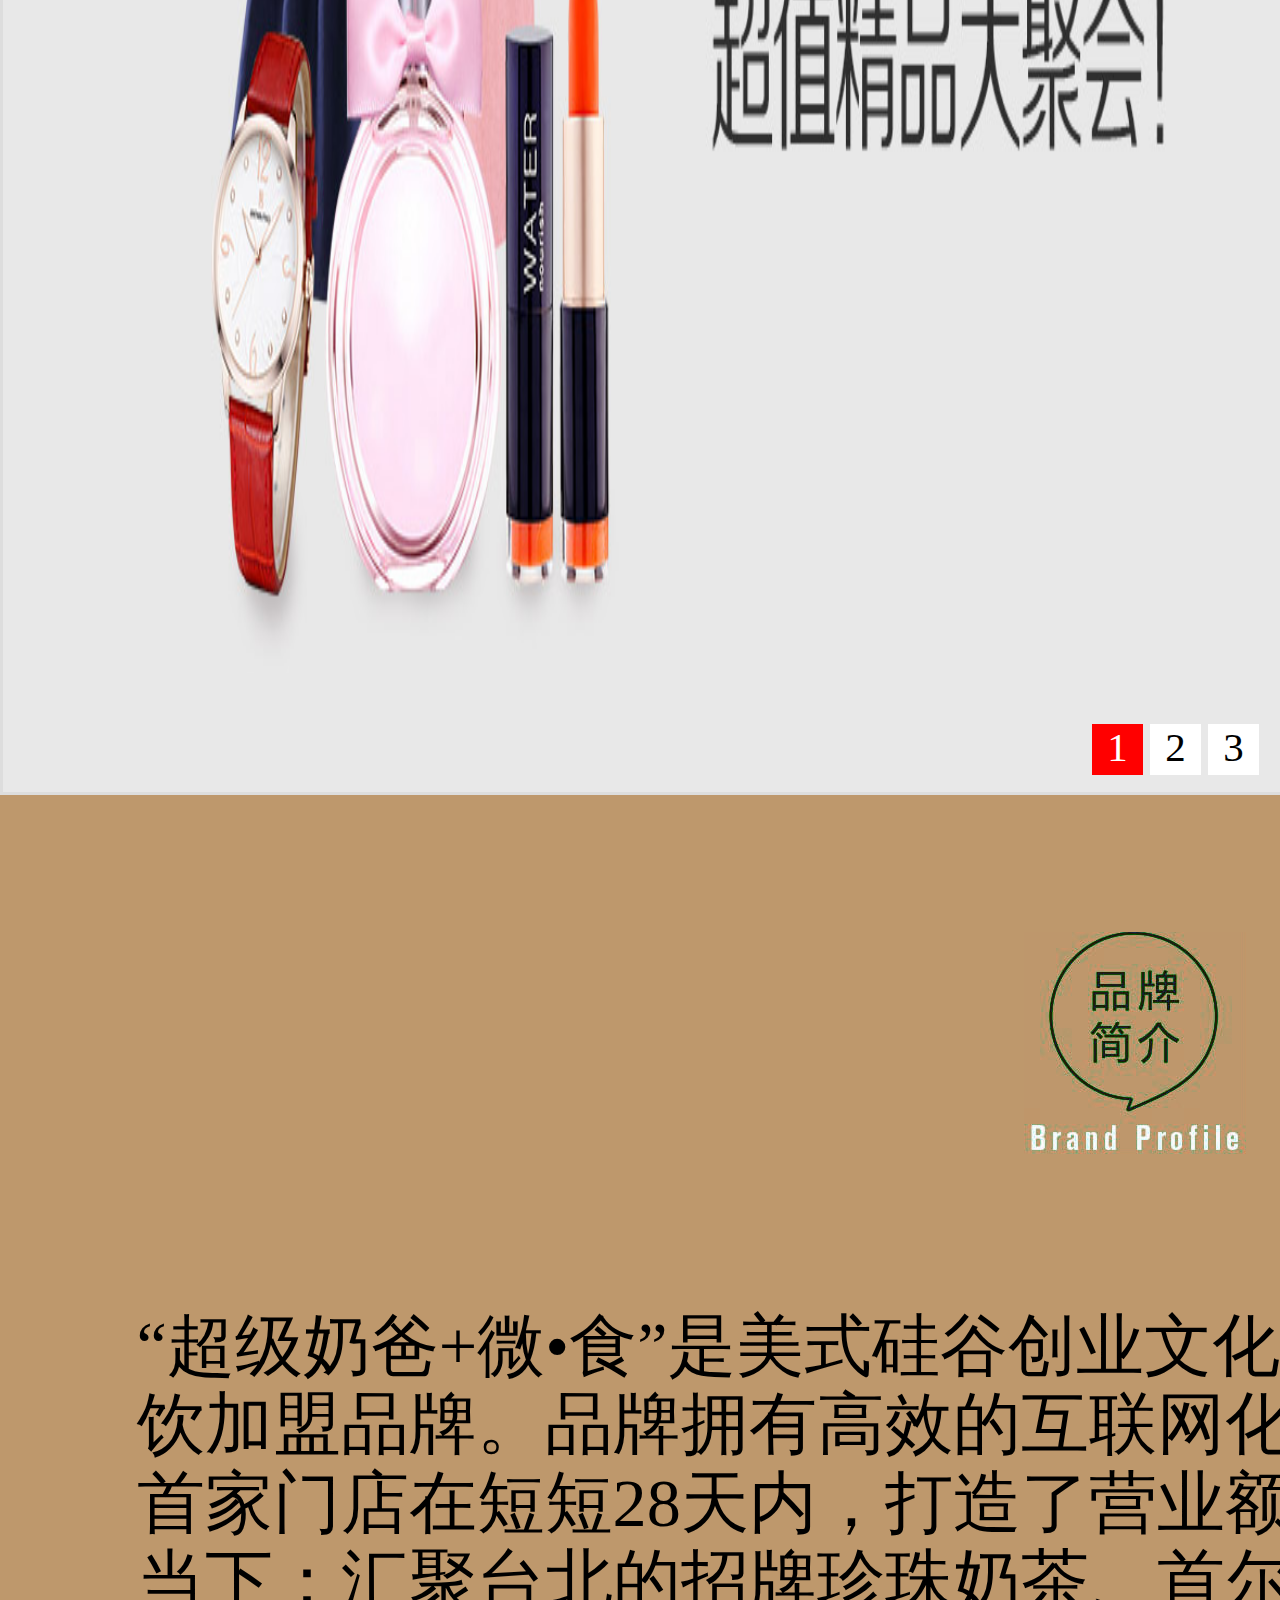
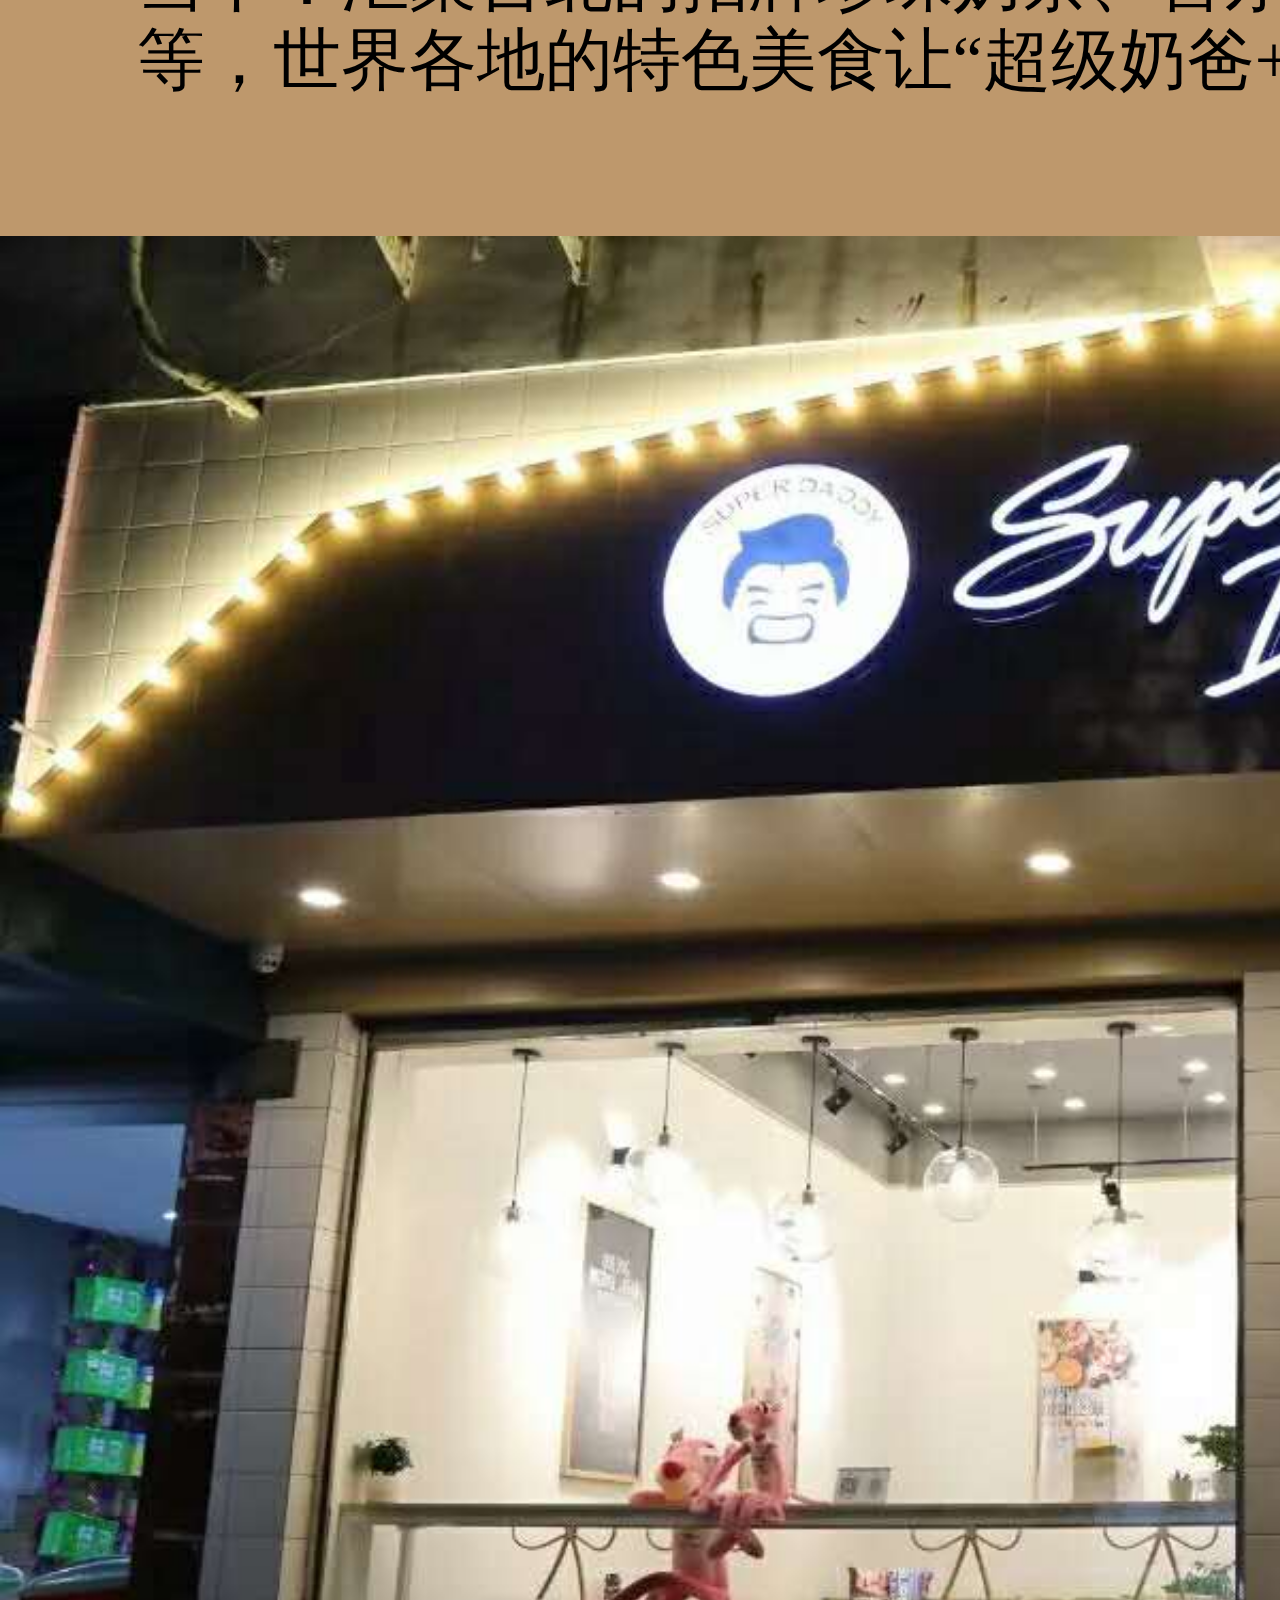
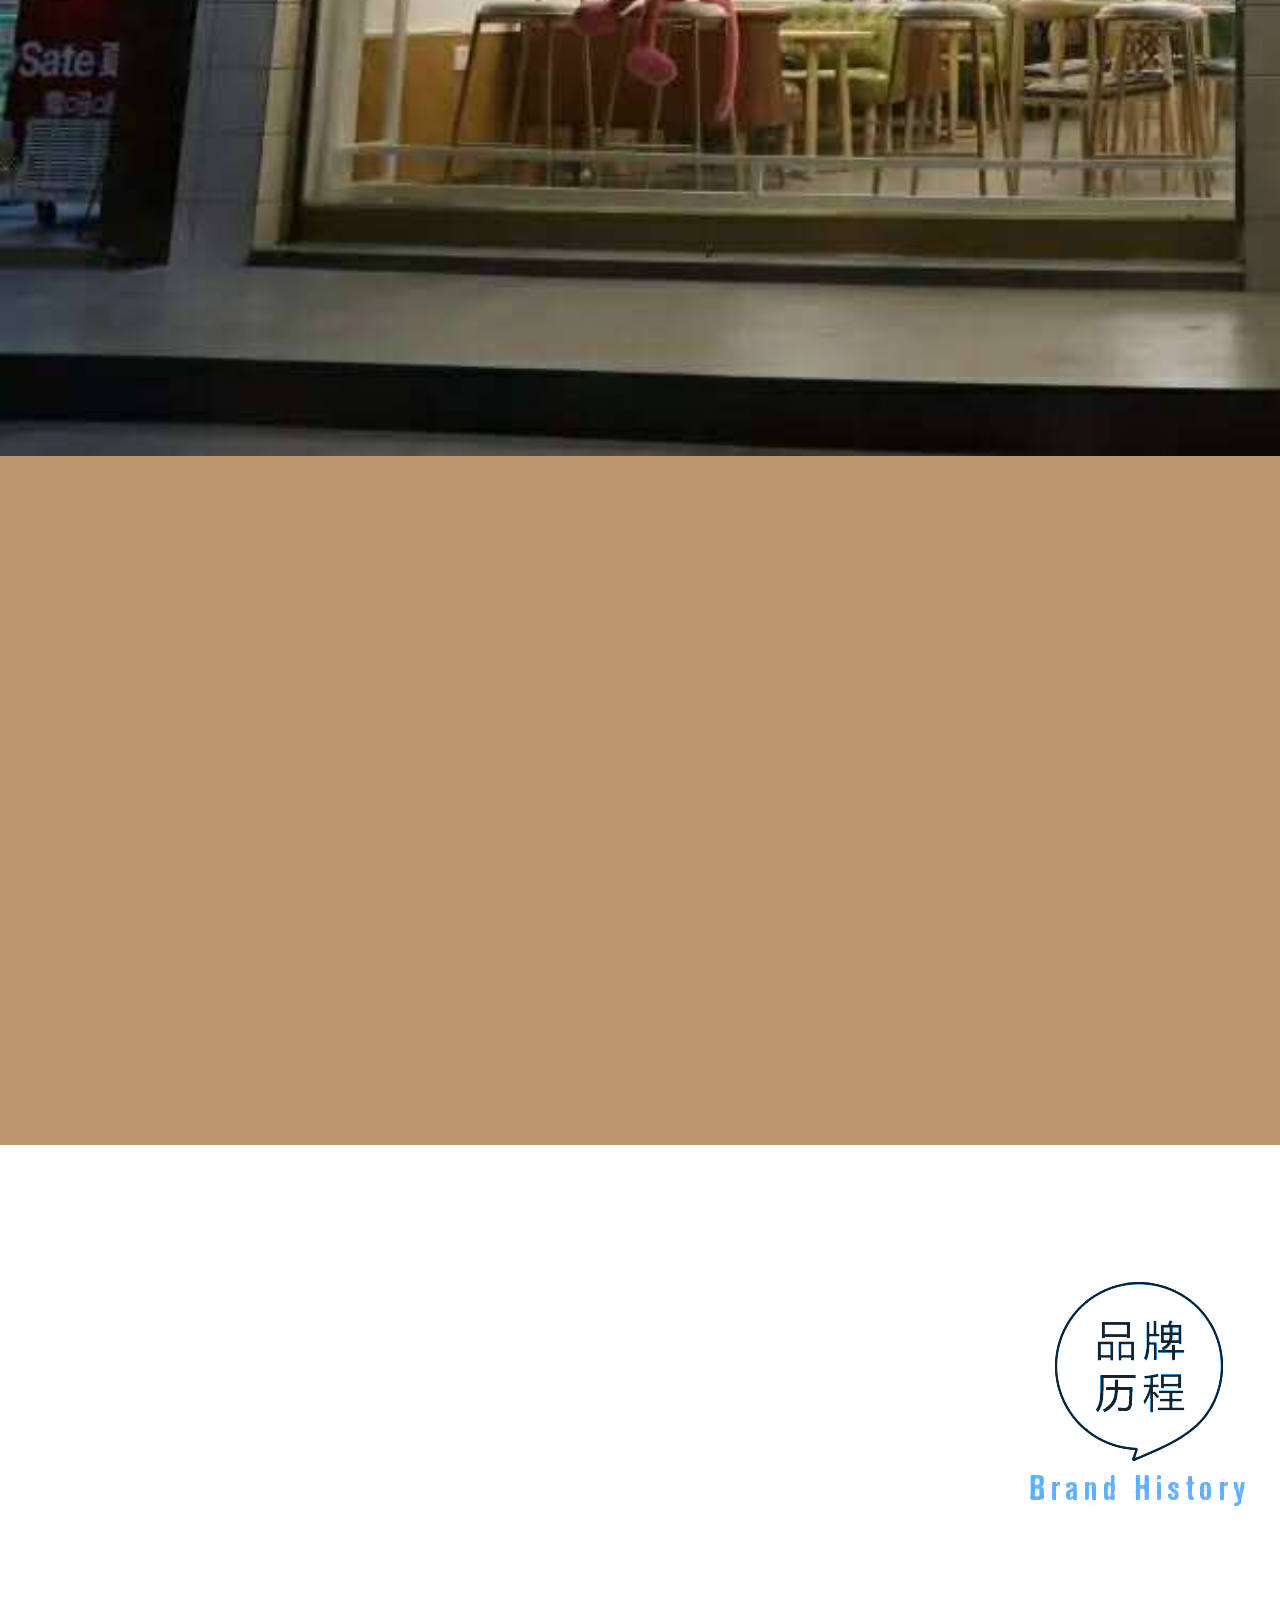
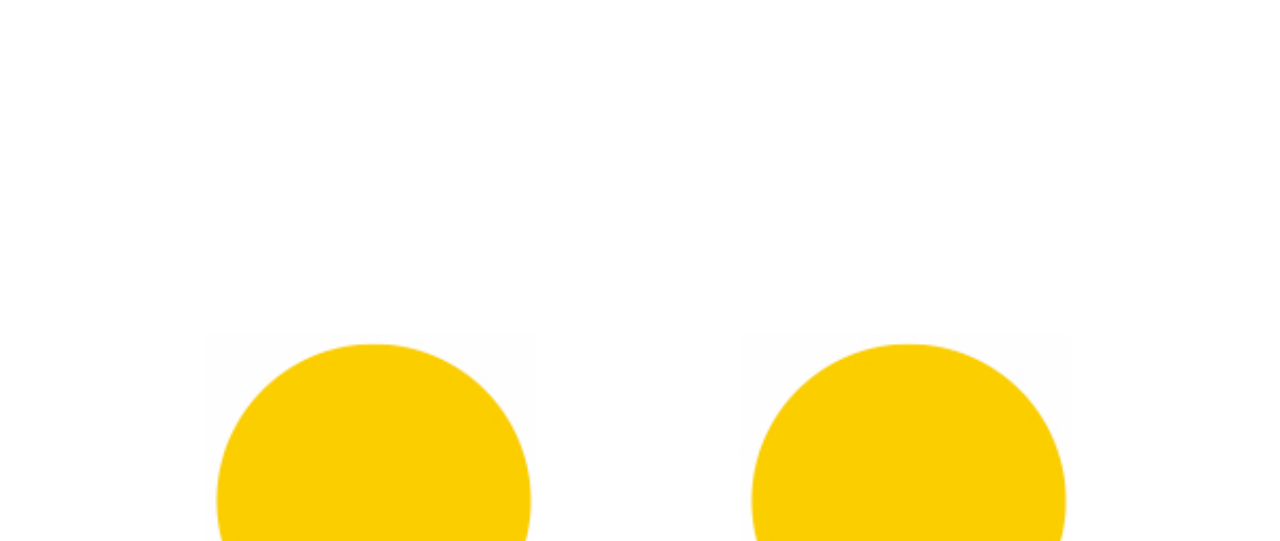
<file: demo7/demo5.html>
<!DOCTYPE html>
<html>
<head>
  <title>超级奶爸官方网站</title>
  <meta name="viewport" content="width=device-width, initial-scale=1.0, maximum-scale=1.0, user-scalable=no">
    <meta name="description" content="xx网站">
    <meta name="keywords" content="xx网站">
    <meta charset="utf-8">
    <meta http-equiv="content-type" content="text/html; charset=utf-8">
    <meta name="format-detection" content="telephone=no,address=no,email=no">
    <meta name="apple-mobile-web-app-capable" content="yes">
    <meta name="apple-mobile-web-app-status-bar-style" content="black">
    <link rel="shortcut icon" type="image/x-icon" href="images/icon_logo.png" />
    <link rel="stylesheet" href="css/share.css" />
    <link rel="stylesheet" href="css/index.css" />
</head>
<script type="text/javascript" src="js/share.js"></script>
<script type="text/javascript" src="js/SuperSlide.2.1.1.js"></script>

<body>
  <!-- 第一部分 头部 -->
  <div class="header">
    <div class="container">
      <ul class="inner">
        <li><a href=""><span class="n1">走进品牌</span><span class="n2">BRAND</span></a></li>
        <li><a href=""><span class="n1">特色饮品</span><span class="n2">DRINKS</span></a></li>
        <li class="logo"><a href=""><img src="images/header_logo.png" alt="超级奶爸官方网站-OFFICIAL WEBSITE" width="260rem" height="110rem" ></a>
        </li>
        <li><a href=""><span class="n1">加盟我们</span><span class="n2">JOIN</span></a></li>
        <li><a href=""><span class="n1">联系我们</span><span class="n2">RELATION</span></a></li>
      </ul>
    </div>
  </div>
  
  <!--第二部分  banner -->
  <!-- 本例superlide Start ================================ -->
  <div id="slideBox" class="slideBox">
    <div class="hd">
      <ul>
        <li>1</li>
        <li>2</li>
        <li>3</li>
      </ul>
    </div>
    <div class="bd">
      <ul>
        <li><a href="" target="_blank"><img src="images/banner1.jpg" /></a></li>
        <li><a href="" target="_blank"><img src="images/banner2.jpg" /></a></li>
        <li><a href="" target="_blank"><img src="images/banner3.jpg" /></a></li>
      </ul>
    </div>
    <!-- 下面是前/后按钮代码，如果不需要删除即可 -->
    <a class="prev" href="javascript:void(0)"></a>
    <a class="next" href="javascript:void(0)"></a>
  </div>
      <script type="text/javascript">
        jQuery(".slideBox").slide({mainCell:".bd ul",autoPlay:true});
      </script>
      <!-- 本例superlide主要代码 End ================================ -->
    
    <!-- 第三部分 content1 -->
    <div class="content1">
      <div class="ct">
        <img src="images/profile1.jpg">
        <div class="text1">“超级奶爸+微•食”是美式硅谷创业文化下的轻餐饮衍生品，是全国首家互联网轻餐饮加盟品牌。品牌拥有高效的互联网化运营模式，以及丰富的“微•食”产品模式。首家门店在短短28天内，打造了营业额翻十倍奇迹。“微•食”—— 微缩世界，食趣当下：汇聚台北的招牌珍珠奶茶、首尔明洞的欧巴炸鸡、香港中环的超人气甜品等，世界各地的特色美食让“超级奶爸+”品牌被更多消费者认可和喜爱。</div>
        <img src="images/dm_1.jpg">
      </div>  
    </div>
    
    <!-- 第三部分 content2 -->
    <div class="content2">
      <div class="ct">
        <img src="images/profile2.png">
      </div>
      <div class="ct2">
        <ul>
          <div class="historyborder"></div>
          <li><img src="images/profile3.jpg"><span>文字文字文字文字</span></li>
          <li><img src="images/profile3.jpg"><span>文字文字文字文字</span></li>
          <li>
            <img src="images/profile4.jpg" style="margin-top: 16.1rem;">
            <span style="transform:translate(-4rem,13rem)">文字文字文字文字</span></li>
          <li><img src="images/profile3.jpg"><span>文字文字文字文字</span></li>
          <li>
            <img src="images/profile4.jpg" style="margin-top: 16.1rem;">
            <span style="transform:translate(-4rem,13rem)">文字文字文字文字</span></li>
          <li><img src="images/profile3.jpg"><span>文字文字文字文字</span></li>
        </ul>
      </div>
    </div>
    
    <!-- 第三部分 content3 -->
    <!-- 本例superlide Start ================================ -->
    <div class="content3"> 
      <div class="tittle">
	      <div class="tittle1">绿色饮品</div>
	      <div class="tittle2">Feature Drinks</div> 
      </div>
      <div class="picMarquee-left">
        <div class="hd">
          <a class="next"></a>
          <a class="prev"></a>
        </div>
        <div class="bd">
          <ul class="picList">
            <li>
              <div class="pic"><a href="" target="_blank"><img src="images/banner1.jpg" /></a></div>
              <div class="title"><a href="" target="_blank"></a></div>
            </li>
            <li>
              <div class="pic"><a href="" target="_blank"><img src="images/banner2.jpg" /></a></div>
              <div class="title"><a href="" target="_blank"></a></div>
            </li>
            <li>
              <div class="pic"><a href="" target="_blank"><img src="images/banner3.jpg" /></a></div>
              <div class="title"><a href="" target="_blank"></a></div>
            </li>
            <li>
              <div class="pic"><a href="" target="_blank"><img src="images/banner4.jpg" /></a></div>
              <div class="title"><a href="" target="_blank"></a></div>
            </li>
            <li>
              <div class="pic"><a href="" target="_blank"><img src="images/banner5.jpg" /></a></div>
              <div class="title"><a href="" target="_blank"></a></div>
            </li>
            <li>
              <div class="pic"><a href="" target="_blank"><img src="images/banner6.jpg" /></a></div>
              <div class="title"><a href="" target="_blank"></a></div>
            </li>
          </ul>
        </div>
      </div>
    </div>
      <script type="text/javascript">
      jQuery(".picMarquee-left").slide({mainCell:".bd ul",autoPlay:true,effect:"leftMarquee",vis:3,interTime:50});
      </script>
    <!-- 本例superlide主要代码 End ================================ -->

    <!-- 第四部分 content4 -->
    <div class="content4">
      <div class="tittle">
	      <div class="tittle1">超级奶爸故事会</div>
	      <div class="tittle2">Story-telling Session</div>
      </div>
      <div class="ct">
	      <div class="ct1">
	      	<img src="images/ph6.jpg" />
	      	<div class="article">
	      	  <div class="caption">奶爸故事会1</div>
	      	  <div class="describe">故事故事故事故事故事故事故事故事故事故事故事故事故事故事故事故事故事故事故事故事故事故事故事故事故事故事故事故事故事</div>
	      	</div>
	      </div>
	      <div class="ct2">
	      	<div class="article">
	      	   <div class="caption">奶爸故事会2</div>
	      	   <div class="describe">故事故事故事故事故事故事故事故事故事故事故事故事故事故事故事故事故事故事故事故事故事故事故事故事故事故事故事故事故事</div>
	      	</div>
	      	<img src="images/ph6.jpg" />
	      </div>
	   </div>
    </div>
  	
    <!-- 第五部分 content5 video -->
  	<div class="content5">
      <div class="video_tittle">
        <div class="video_tittle1">SuperDaddy</div>
        <div class="video_tittle2">Propaganda Video</div>
      </div>
      <video src="http://pgccdn.v.baidu.com/2961924416_3463835753_20170911174102.mp4?authorization=bce-auth-v1%2Fc308a72e7b874edd9115e4614e1d62f6%2F2017-09-11T09%3A41%3A05Z%2F-1%2F%2F9bb83b816adefc539c4a9c96a758f293491b3f949208f08278e1bc3d98d6db3e&responseCacheControl=max-age%3D8640000&responseExpires=Wed%2C+20+Dec+2017+17%3A41%3A05+GMT&xcode=5aabf0d506373b5651a536ec6954e30aeca1cbdf394305b5&time=1506403396&_=1506316997864" type="audio/ogg" controls="controls" playsinline="true" webkit-playsinline="true" poster="images/video.jpg">
          您的浏览器不支持 video 标签。
      </video>
	  </div>

    <!-- 第六部分 content6 -->
    <div class="content6">
      
    </div>
</body>
</html>
</file>
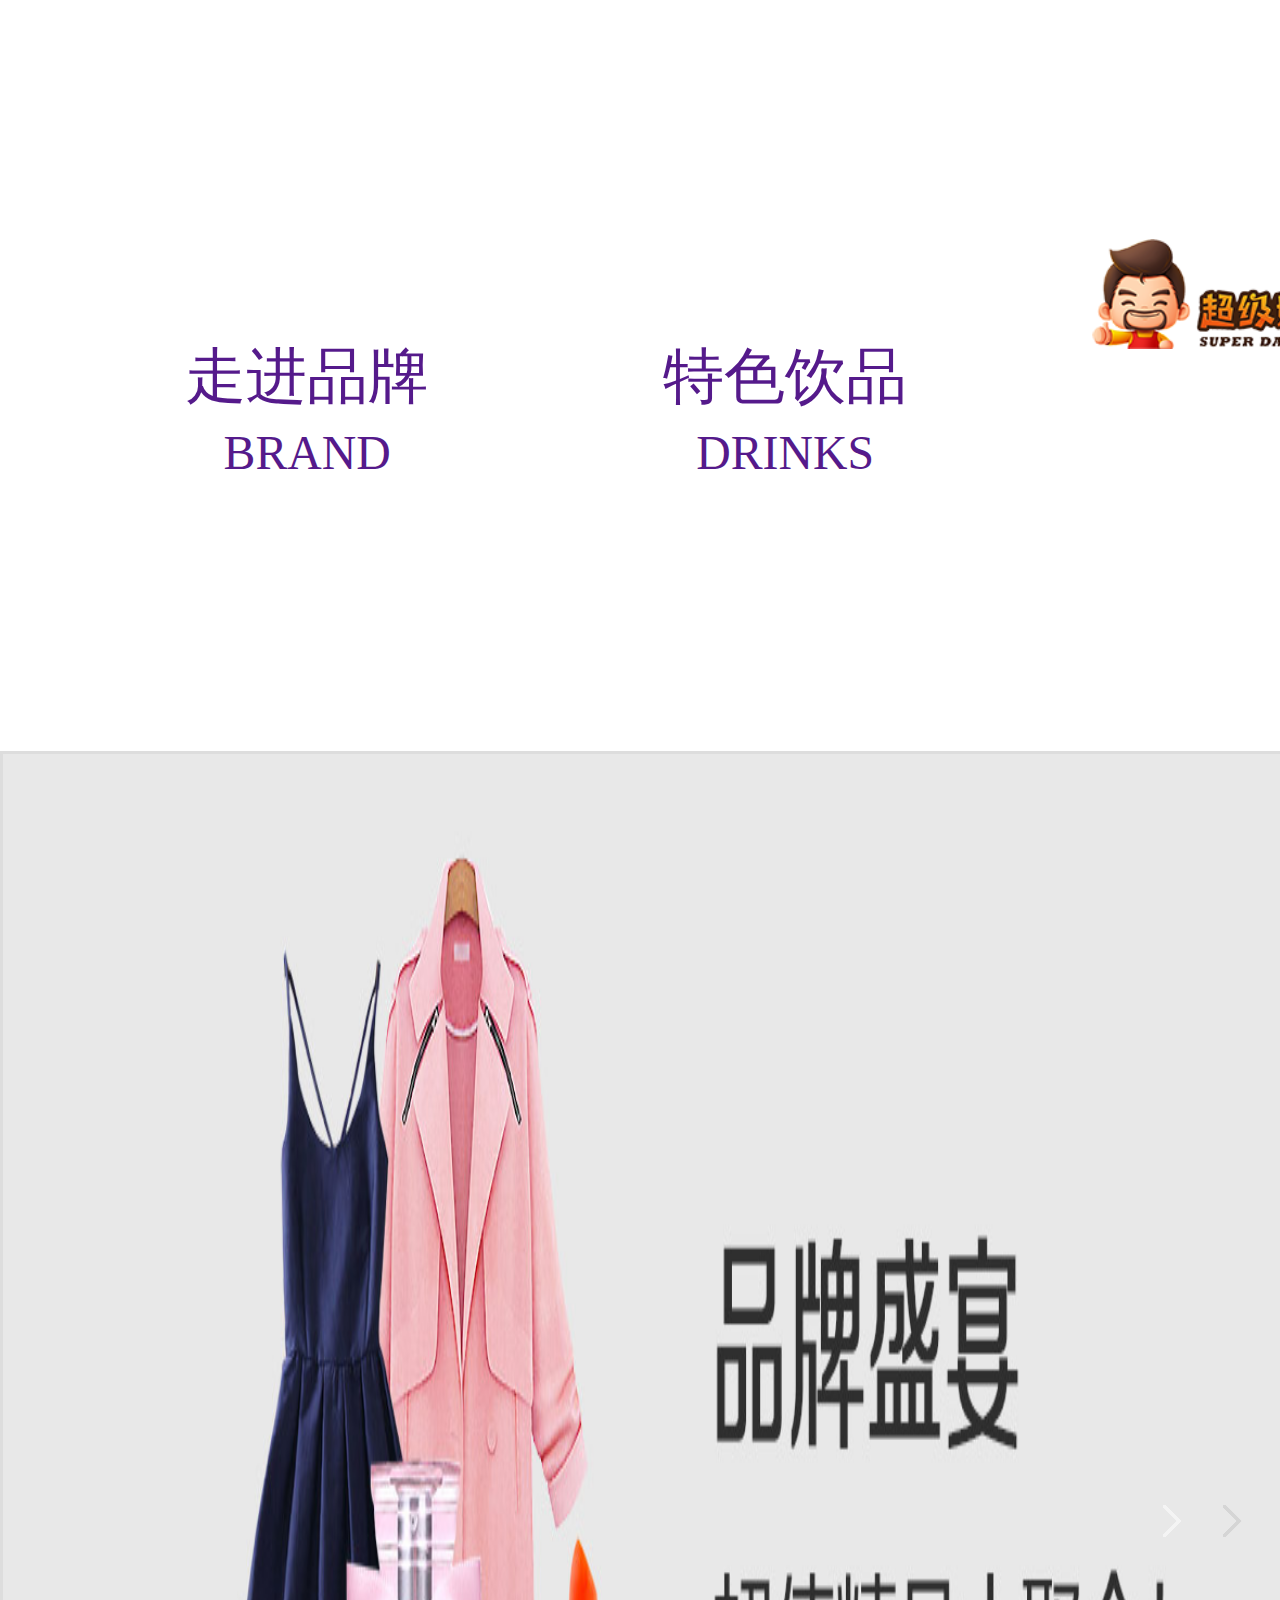
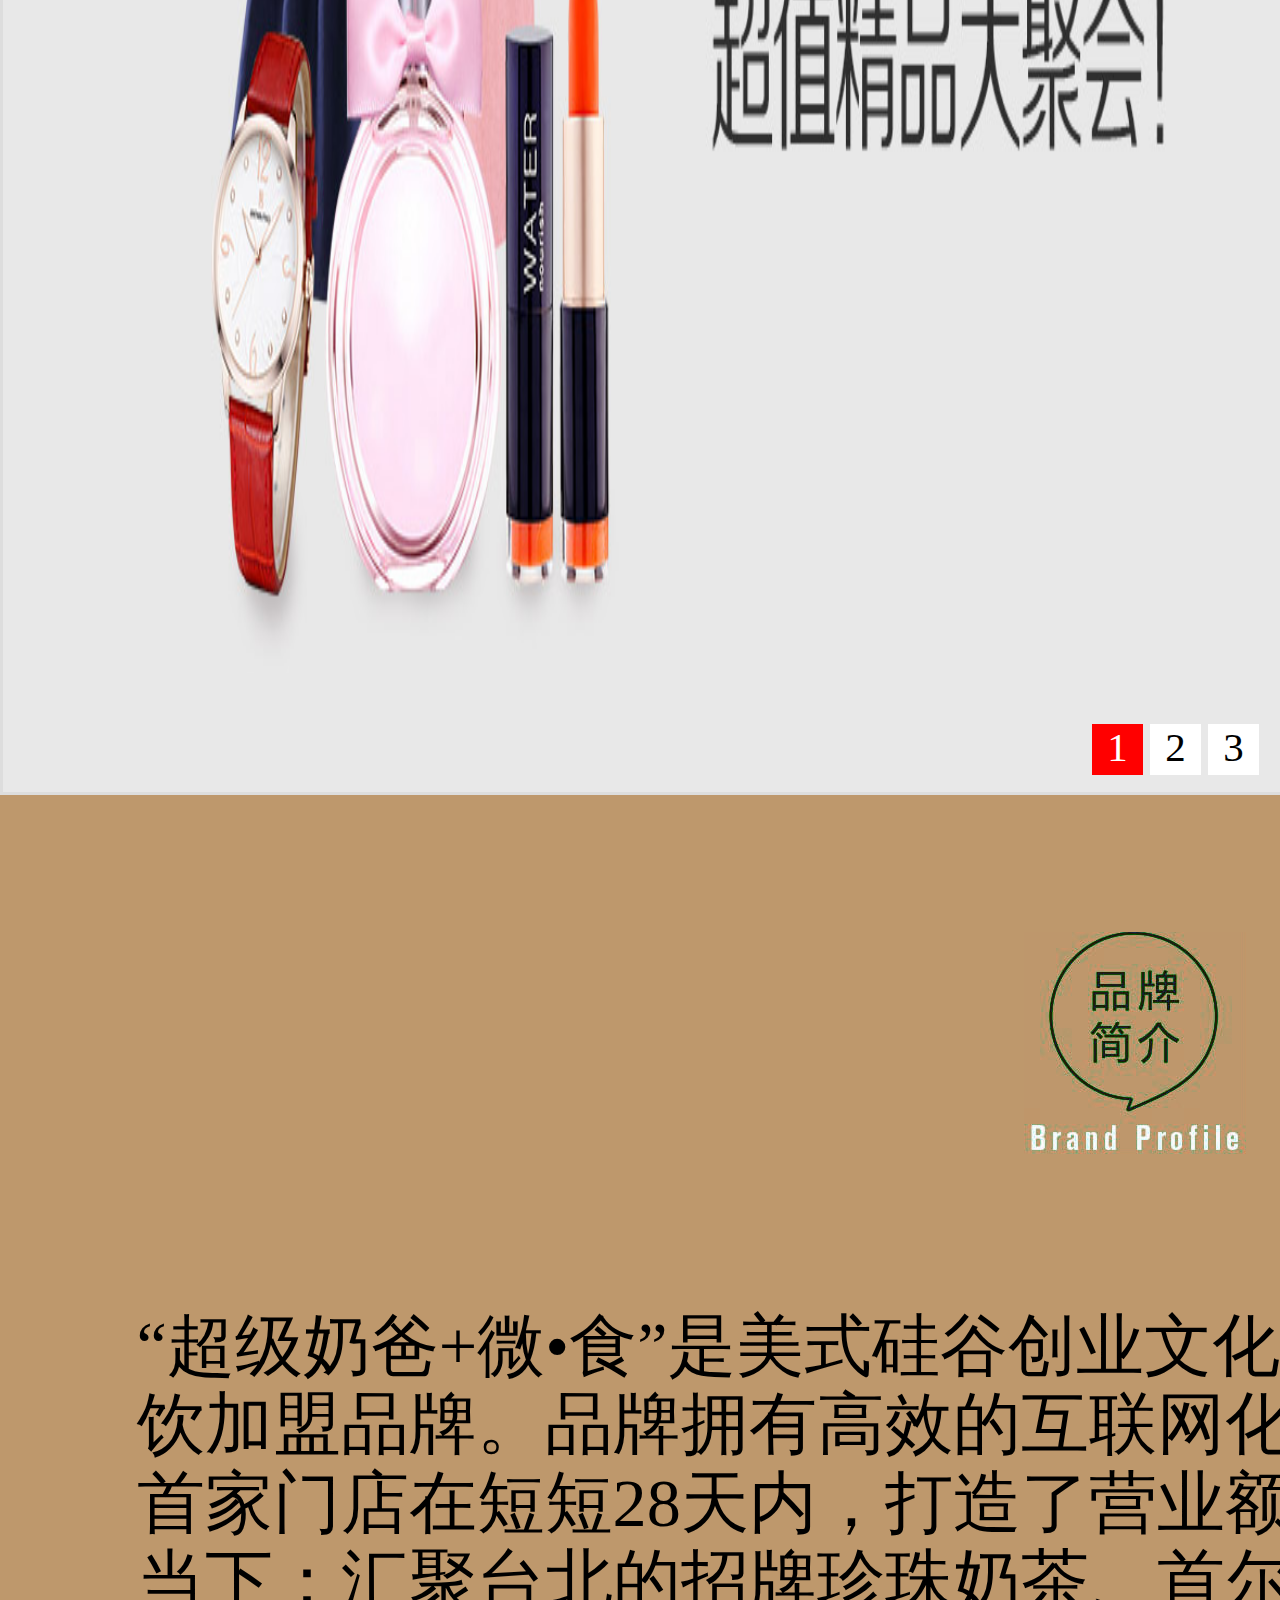
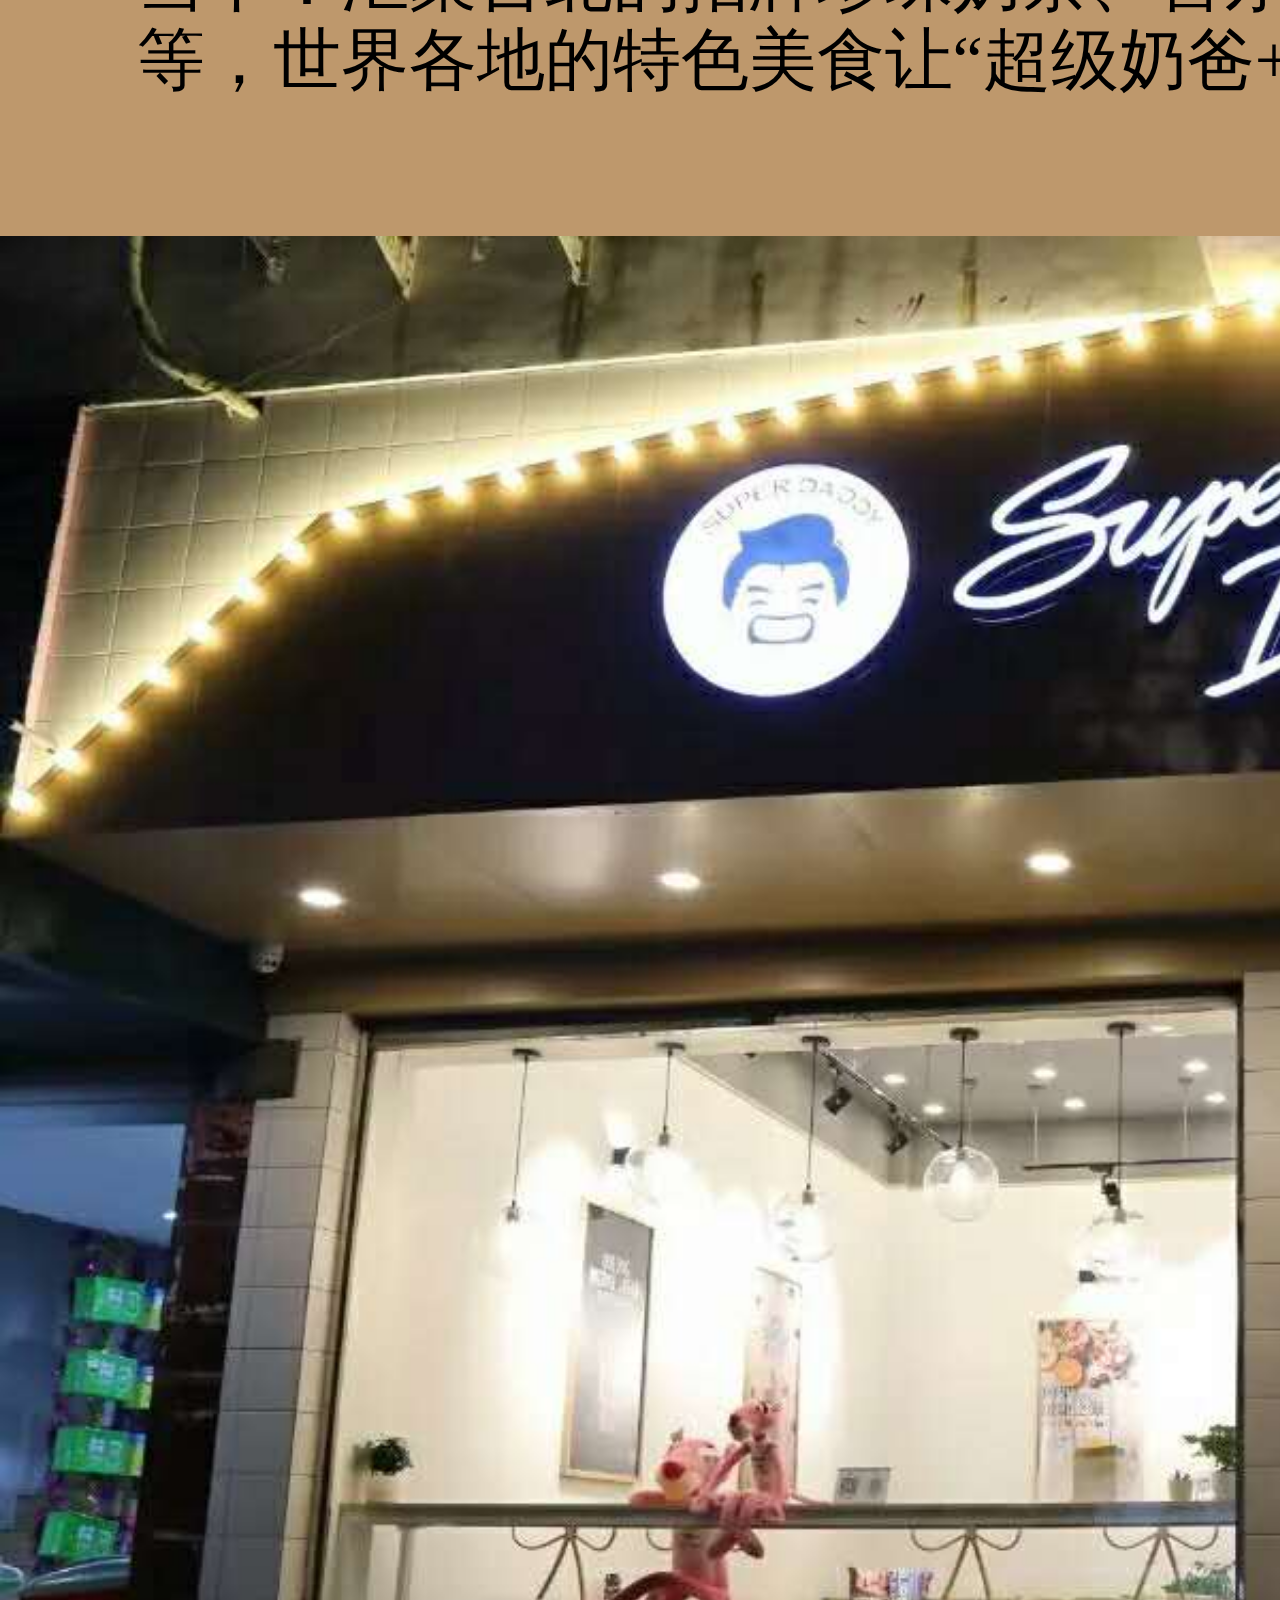
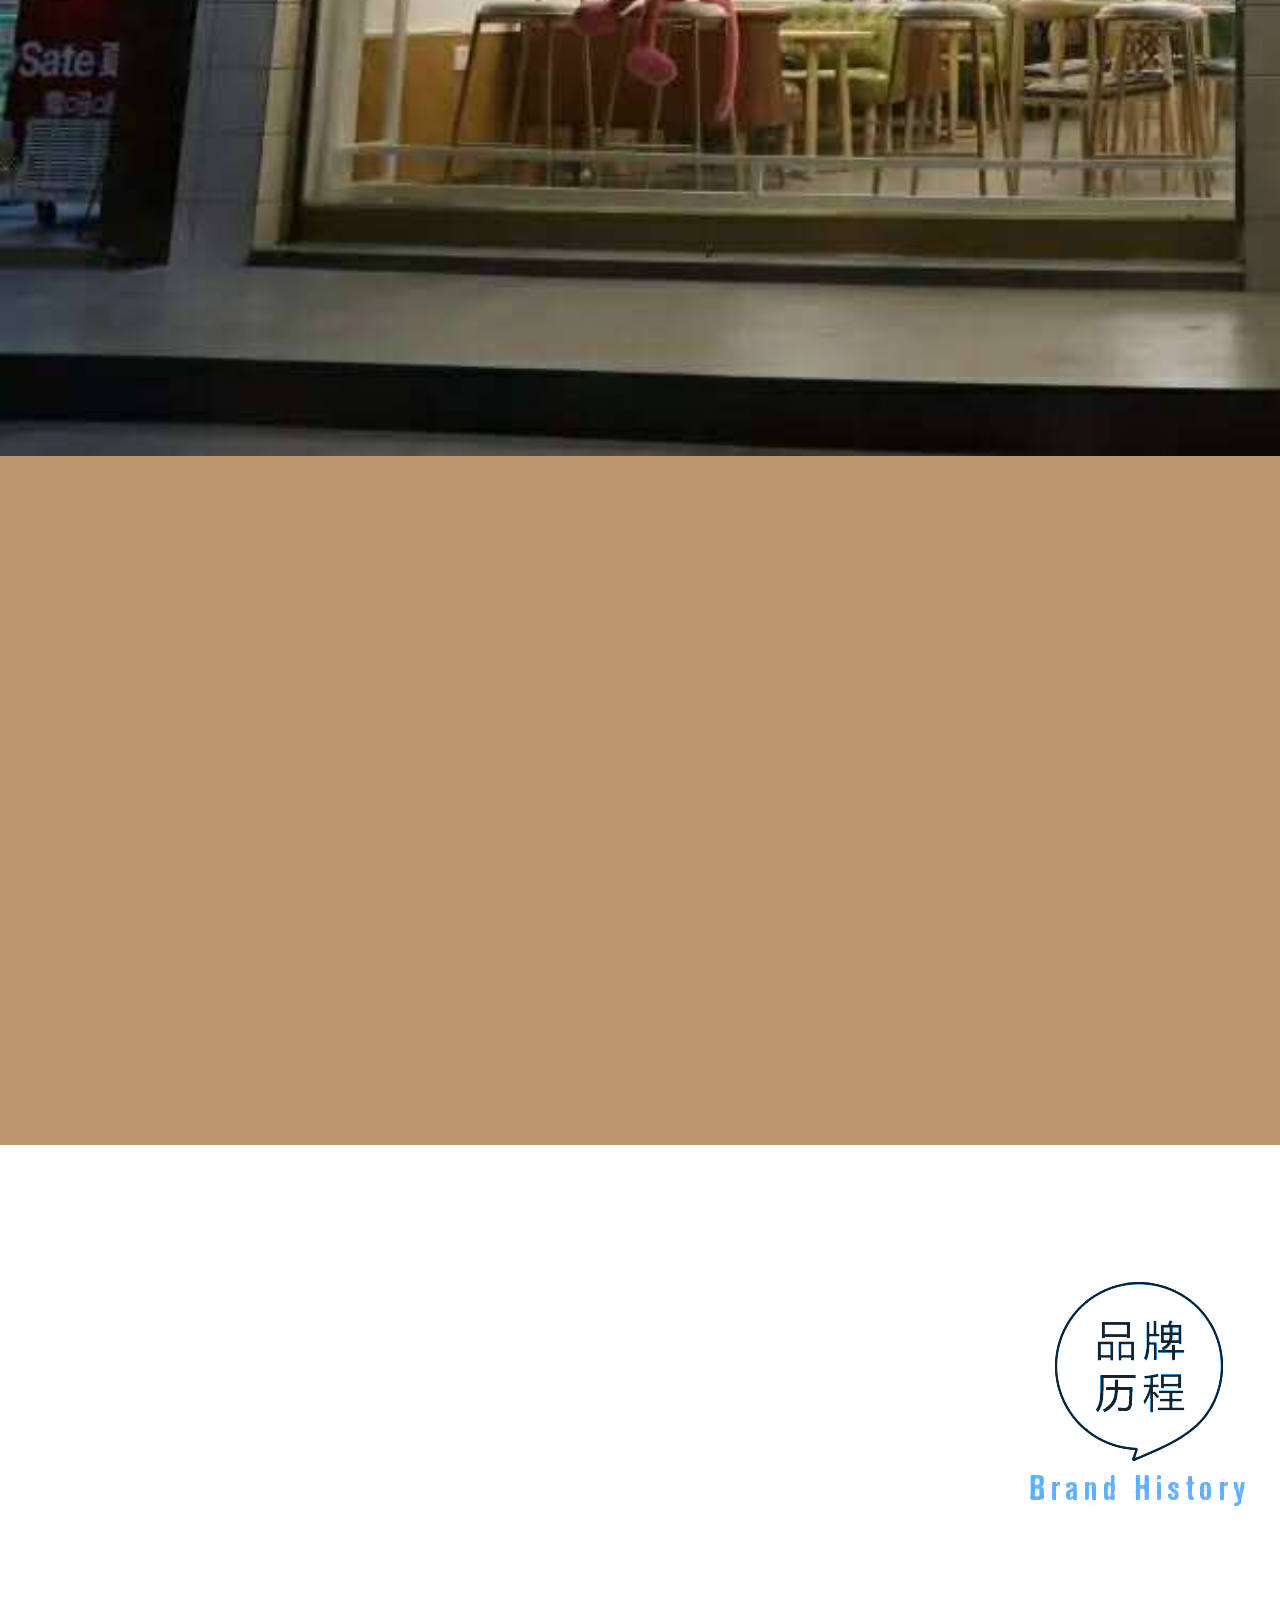
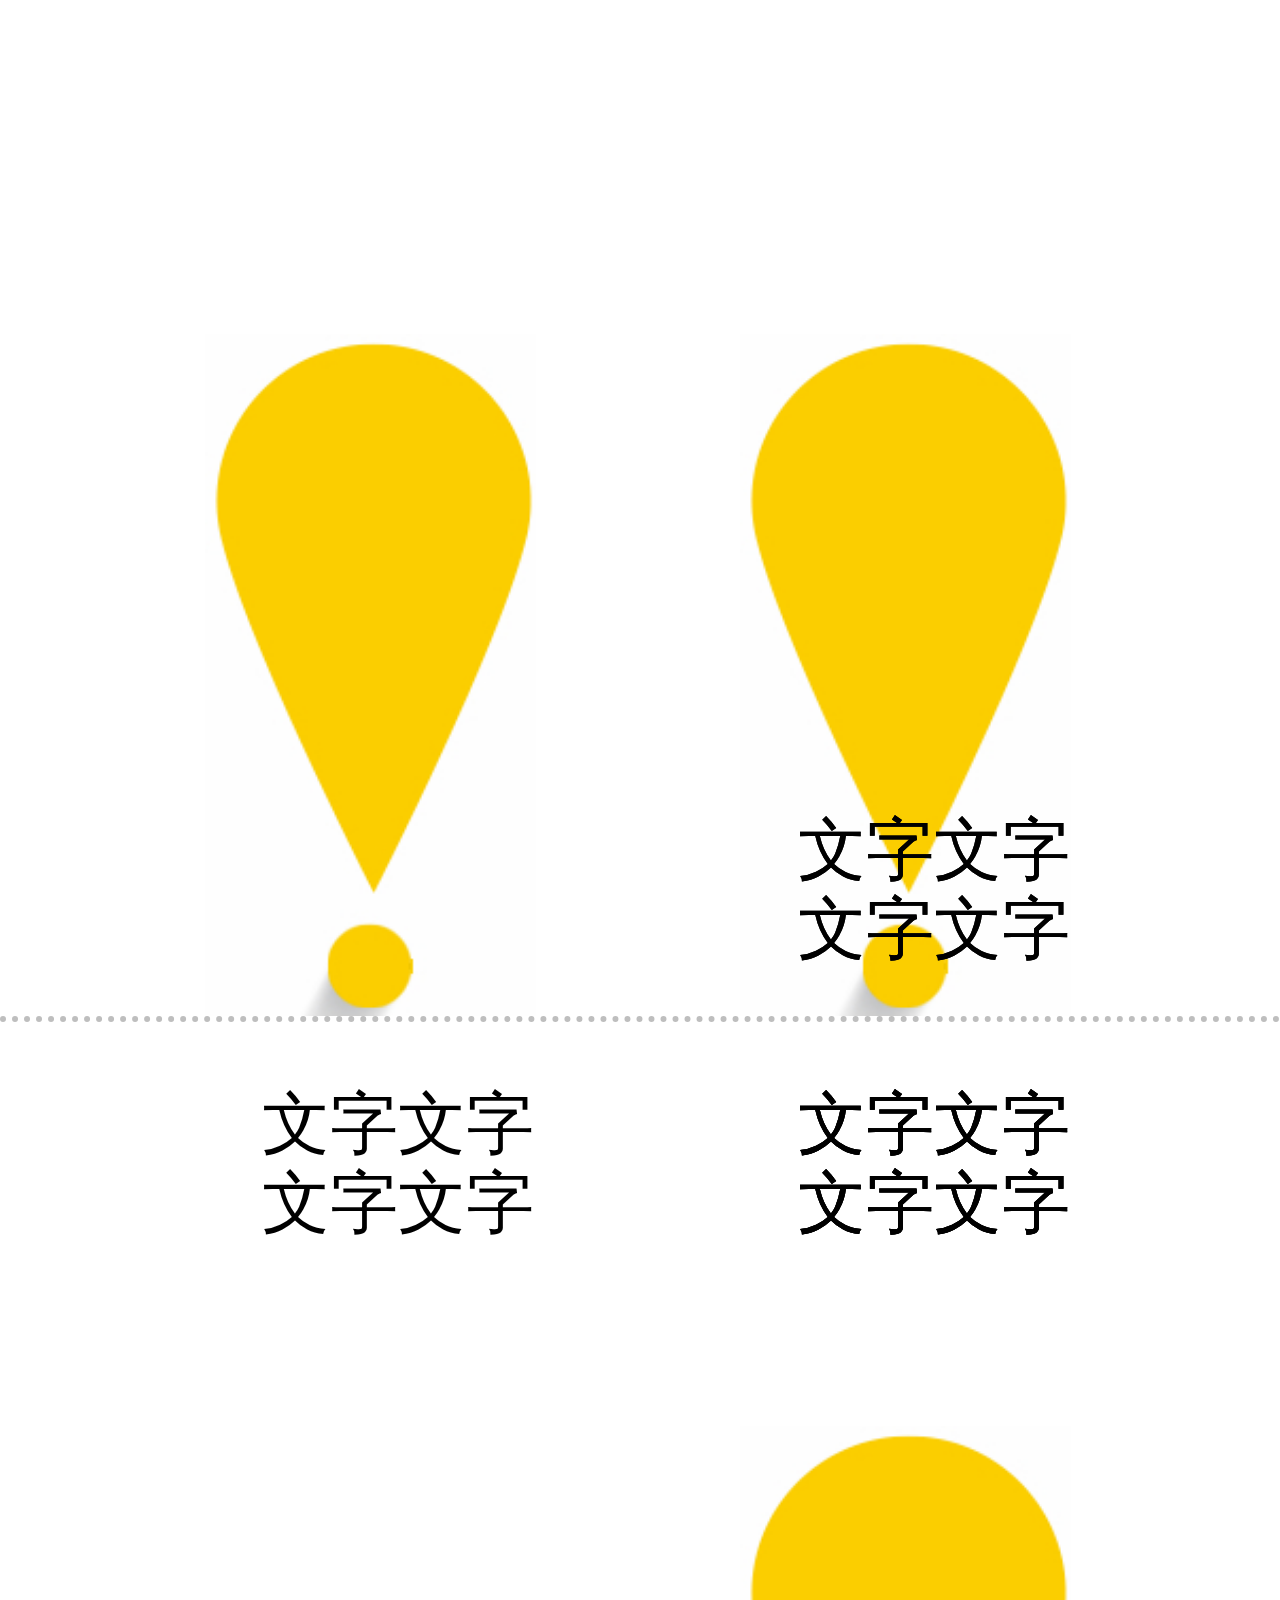
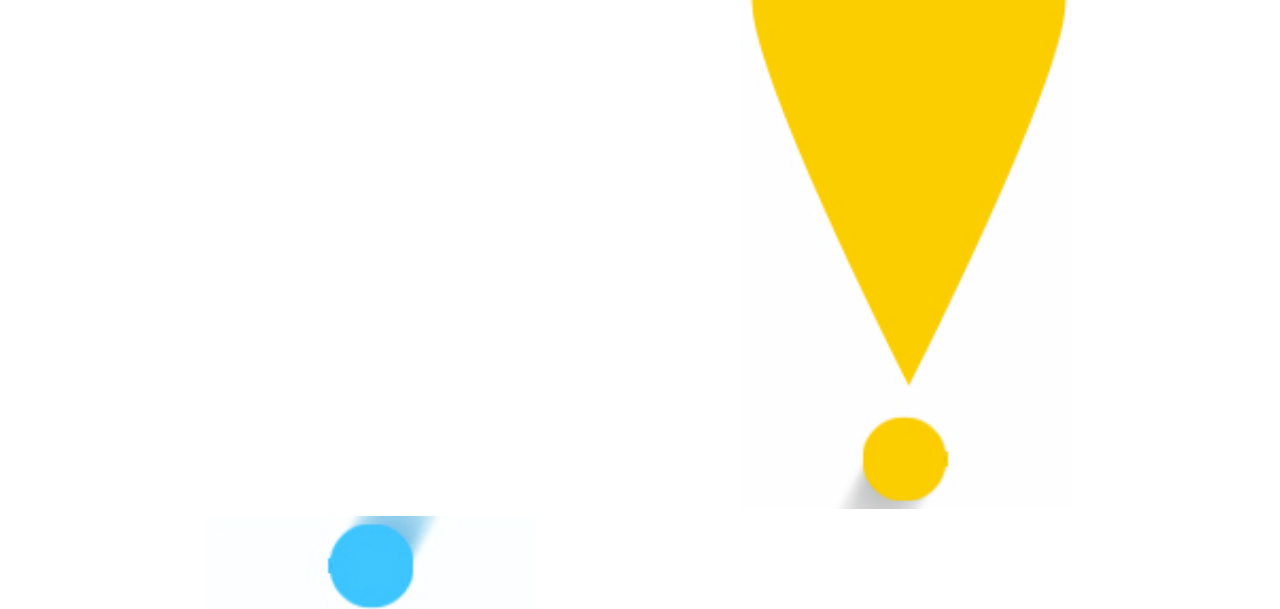
<file: demo7/demo6.html>
<!DOCTYPE html>
<html>
<head>
  <title>超级奶爸官方网站</title>
  <meta name="viewport" content="width=device-width, initial-scale=1.0, maximum-scale=1.0, user-scalable=no">
    <meta name="description" content="xx网站">
    <meta name="keywords" content="xx网站">
    <meta charset="utf-8">
    <meta http-equiv="content-type" content="text/html; charset=utf-8">
    <meta name="format-detection" content="telephone=no,address=no,email=no">
    <meta name="apple-mobile-web-app-capable" content="yes">
    <meta name="apple-mobile-web-app-status-bar-style" content="black">
    <link rel="shortcut icon" type="image/x-icon" href="images/icon_logo.png" />
    <link rel="stylesheet" href="css/share.css" />
    <link rel="stylesheet" href="css/index.css" />
    <script type="text/javascript" src="js/share.js"></script>
    <script type="text/javascript" src="js/SuperSlide.2.1.1.js"></script>
</head>
<body>
  <!-- 第一部分 头部 -->
  <div class="header">
    <div class="container">
      <ul class="inner">
        <li><a href=""><span class="n1">走进品牌</span><span class="n2">BRAND</span></a></li>
        <li><a href=""><span class="n1">特色饮品</span><span class="n2">DRINKS</span></a></li>
        <li class="logo"><a href=""><img src="images/header_logo.png" alt="超级奶爸官方网站-OFFICIAL WEBSITE" width="260rem" height="110rem" ></a>
        </li>
        <li><a href=""><span class="n1">加盟我们</span><span class="n2">JOIN</span></a></li>
        <li><a href=""><span class="n1">联系我们</span><span class="n2">RELATION</span></a></li>
      </ul>
    </div>
  </div>
  
  <!--第二部分  banner -->
  <!-- 本例superlide Start ================================ -->
  <div id="slideBox" class="slideBox">
    <div class="hd">
      <ul>
        <li>1</li>
        <li>2</li>
        <li>3</li>
      </ul>
    </div>
    <div class="bd">
      <ul>
        <li><a href="" target="_blank"><img src="images/banner1.jpg" /></a></li>
        <li><a href="" target="_blank"><img src="images/banner2.jpg" /></a></li>
        <li><a href="" target="_blank"><img src="images/banner3.jpg" /></a></li>
      </ul>
    </div>
    <!-- 下面是前/后按钮代码，如果不需要删除即可 -->
    <a class="prev" href="javascript:void(0)"></a>
    <a class="next" href="javascript:void(0)"></a>
  </div>
      <script type="text/javascript">
        jQuery(".slideBox").slide({mainCell:".bd ul",autoPlay:true});
      </script>
      <!-- 本例superlide主要代码 End ================================ -->
    
    <!-- 第三部分 content1 -->
    <div class="content1">
      <div class="ct">
        <img src="images/profile1.jpg">
        <div class="text1">“超级奶爸+微•食”是美式硅谷创业文化下的轻餐饮衍生品，是全国首家互联网轻餐饮加盟品牌。品牌拥有高效的互联网化运营模式，以及丰富的“微•食”产品模式。首家门店在短短28天内，打造了营业额翻十倍奇迹。“微•食”—— 微缩世界，食趣当下：汇聚台北的招牌珍珠奶茶、首尔明洞的欧巴炸鸡、香港中环的超人气甜品等，世界各地的特色美食让“超级奶爸+”品牌被更多消费者认可和喜爱。</div>
        <img src="images/dm_1.jpg">
      </div>  
    </div>
    
    <!-- 第三部分 content2 -->
    <div class="content2">
      <div class="ct">
        <img src="images/profile2.png">
      </div>
      <div class="ct2">
        <ul>
          <div class="historyborder"></div>
          <li><img src="images/profile3.jpg"><span>文字文字文字文字</span></li>
          <li><img src="images/profile3.jpg"><span>文字文字文字文字</span></li>
          <li>
            <img src="images/profile4.jpg" style="margin-top: 16.1rem;">
            <span style="transform:translate(-4rem,13rem)">文字文字文字文字</span></li>
          <li><img src="images/profile3.jpg"><span>文字文字文字文字</span></li>
          <li>
            <img src="images/profile4.jpg" style="margin-top: 16.1rem;">
            <span style="transform:translate(-4rem,13rem)">文字文字文字文字</span></li>
          <li><img src="images/profile3.jpg"><span>文字文字文字文字</span></li>
        </ul>
      </div>
    </div>
    
    <!-- 第三部分 content3 -->
    <!-- 本例superlide Start ================================ -->
    <div class="content3"> 
      <div class="tittle">
	      <div class="tittle1">绿色饮品</div>
	      <div class="tittle2">Feature Drinks</div> 
      </div>
      <div class="picMarquee-left">
        <div class="hd">
          <a class="next"></a>
          <a class="prev"></a>
        </div>
        <div class="bd">
          <ul class="picList">
            <li>
              <div class="pic"><a href="" target="_blank"><img src="images/banner1.jpg" /></a></div>
              <div class="title"><a href="" target="_blank"></a></div>
            </li>
            <li>
              <div class="pic"><a href="" target="_blank"><img src="images/banner2.jpg" /></a></div>
              <div class="title"><a href="" target="_blank"></a></div>
            </li>
            <li>
              <div class="pic"><a href="" target="_blank"><img src="images/banner3.jpg" /></a></div>
              <div class="title"><a href="" target="_blank"></a></div>
            </li>
            <li>
              <div class="pic"><a href="" target="_blank"><img src="images/banner4.jpg" /></a></div>
              <div class="title"><a href="" target="_blank"></a></div>
            </li>
            <li>
              <div class="pic"><a href="" target="_blank"><img src="images/banner5.jpg" /></a></div>
              <div class="title"><a href="" target="_blank"></a></div>
            </li>
            <li>
              <div class="pic"><a href="" target="_blank"><img src="images/banner6.jpg" /></a></div>
              <div class="title"><a href="" target="_blank"></a></div>
            </li>
          </ul>
        </div>
      </div>
    </div>
      <script type="text/javascript">
       jQuery(".picMarquee-left").slide({mainCell:".bd ul",autoPlay:true,effect:"leftMarquee",vis:3,interTime:50});
      </script>
    <!-- 本例superlide主要代码 End ================================ -->

    <!-- 第四部分 content4 -->
    <div class="content4">
      <div class="tittle">
	      <div class="tittle1">超级奶爸故事会</div>
	      <div class="tittle2">Story-telling Session</div>
      </div>
      <div class="ct">
	      <div class="ct1">
	      	<img src="images/ph6.jpg" />
	      	<div class="article">
	      	  <div class="caption">奶爸故事会1</div>
	      	  <div class="describe">故事故事故事故事故事故事故事故事故事故事故事故事故事故事故事故事故事故事故事故事故事故事故事故事故事故事故事故事故事</div>
	      	</div>
	      </div>
	      <div class="ct2">
	      	<div class="article">
	      	   <div class="caption">奶爸故事会2</div>
	      	   <div class="describe">故事故事故事故事故事故事故事故事故事故事故事故事故事故事故事故事故事故事故事故事故事故事故事故事故事故事故事故事故事</div>
	      	</div>
	      	<img src="images/ph6.jpg" />
	      </div>
	   </div>
    </div>
  	
    <!-- 第五部分 content5 video -->
  	<div class="content5">
      <div class="video_tittle">
        <div class="video_tittle1">SuperDaddy</div>
        <div class="video_tittle2">Propaganda Video</div>
      </div>
      <video src="http://pgccdn.v.baidu.com/2961924416_3463835753_20170911174102.mp4?authorization=bce-auth-v1%2Fc308a72e7b874edd9115e4614e1d62f6%2F2017-09-11T09%3A41%3A05Z%2F-1%2F%2F9bb83b816adefc539c4a9c96a758f293491b3f949208f08278e1bc3d98d6db3e&responseCacheControl=max-age%3D8640000&responseExpires=Wed%2C+20+Dec+2017+17%3A41%3A05+GMT&xcode=5aabf0d506373b5651a536ec6954e30aeca1cbdf394305b5&time=1506403396&_=1506316997864" type="audio/ogg" controls="controls" playsinline="true" webkit-playsinline="true" poster="images/video.jpg">
          您的浏览器不支持 video 标签。
      </video>
	  </div>

    <!-- 第六部分 content6 -->
    <div class="content6">
      <div class="ct">
        <div class="ct1">
          <img src="images/icon_logo.png">
          <a href=""><span>主页</span><span>></span><span>奶茶新闻</span><span>></span></a>
          <div class="bottom_border"></div>
        </div>
        <div class="ct2">
          <a href=""><img src="images/ph5.jpg"></a>
          <div class="article">
            <h2 class="caption">主题名</h2>
            <p class="describe">描述内容描述内容描述内容描述内容描述内容描述内容描述内容描述内容描述内容描述内容描述内容描述内容描述内容描述内容描述内容描述内容描述内容描述内容描述内容描述内容</p>
          </div>
        </div>
        <div class="ct3">
          <p><span class="tab"></span><span class="theme">新闻主题名</span><span class="date">【发布时间2017-10-1】</span></p><p class="bottom_border"></p>
          <p><span class="tab"></span><span class="theme">新闻主题名</span><span class="date">【发布时间2017-10-1】</span></p><p class="bottom_border"></p>
          <p><span class="tab"></span><span class="theme">新闻主题名</span><span class="date">【发布时间2017-10-1】</span></p><p class="bottom_border"></p>
          <p><span class="tab"></span><span class="theme">新闻主题名</span><span class="date">【发布时间2017-10-1】</span></p><p class="bottom_border"></p>
          <p><span class="tab"></span><span class="theme">新闻主题名</span><span class="date">【发布时间2017-10-1】</span></p>
        </div>
      </div>
    </div>
    
    <!-- 第7部分 content7 -->
    <div class="content7">
    
    </div>


</body>
</html>
</file>
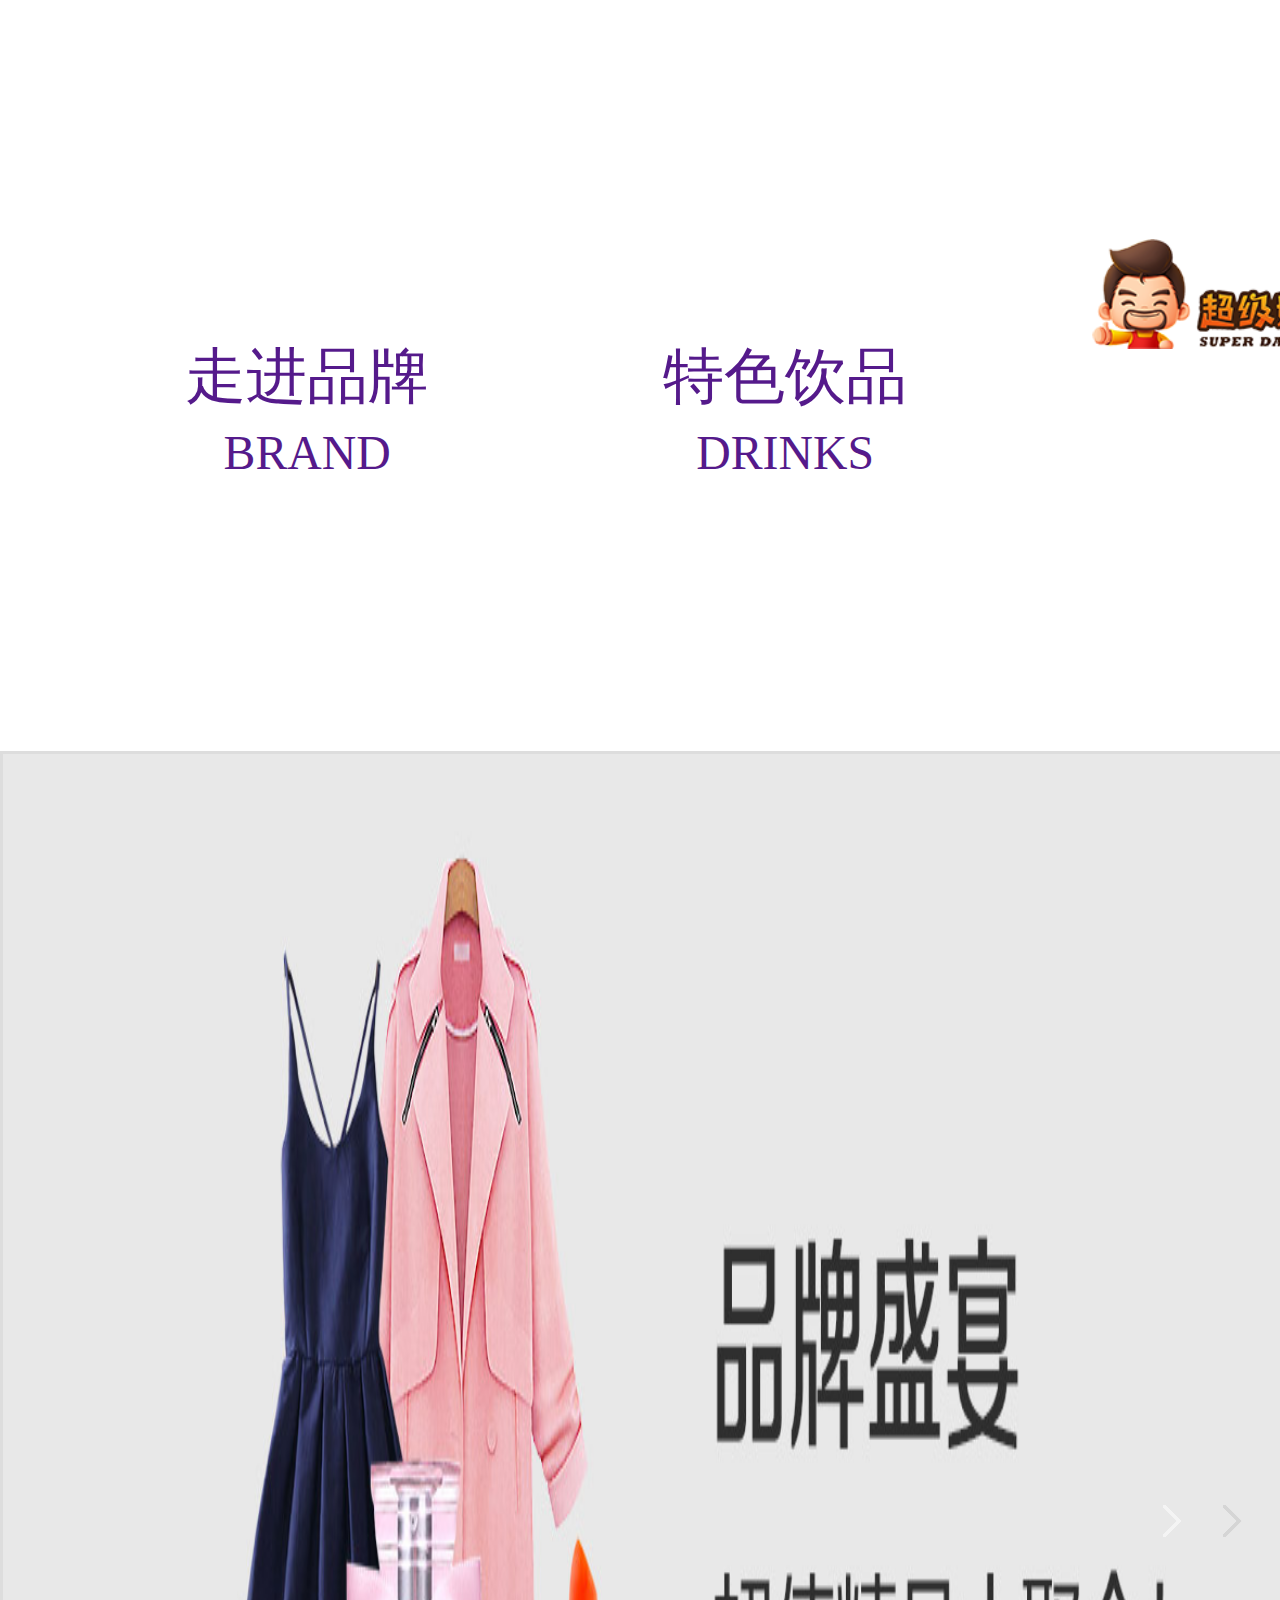
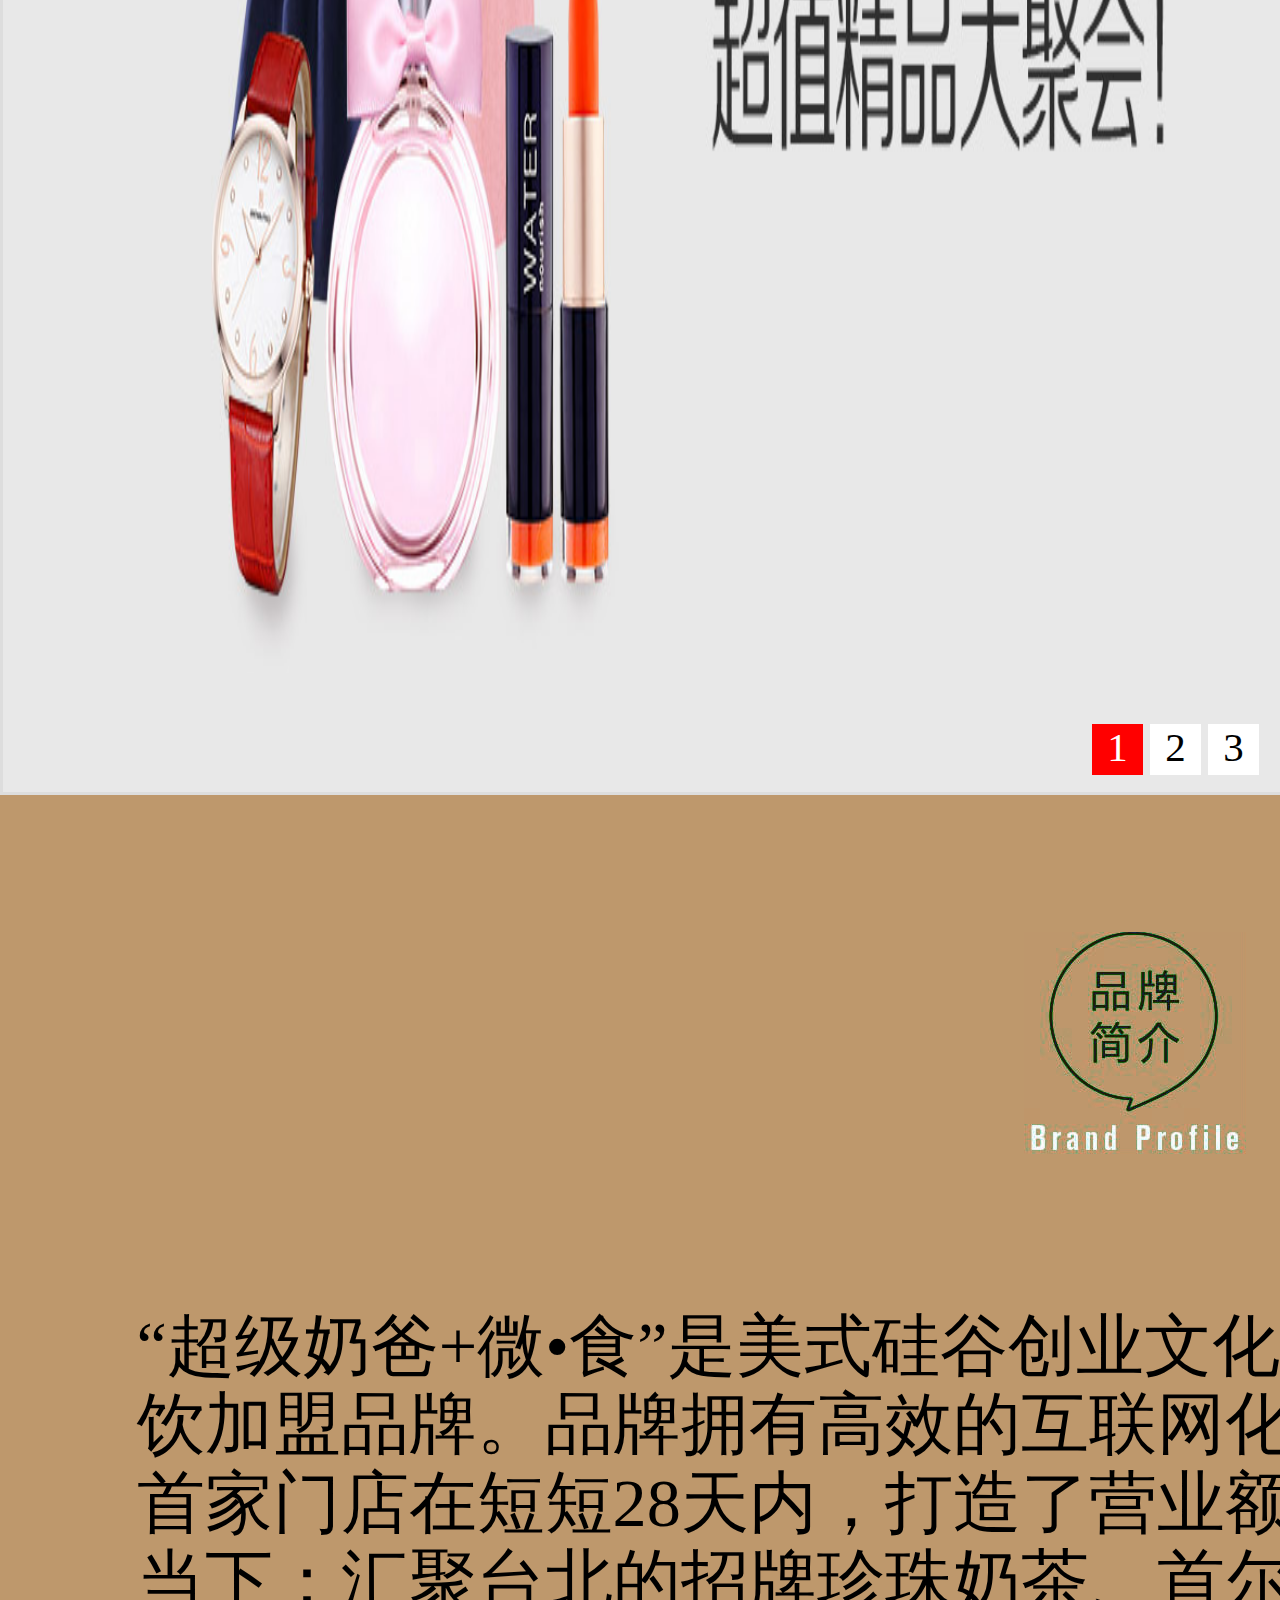
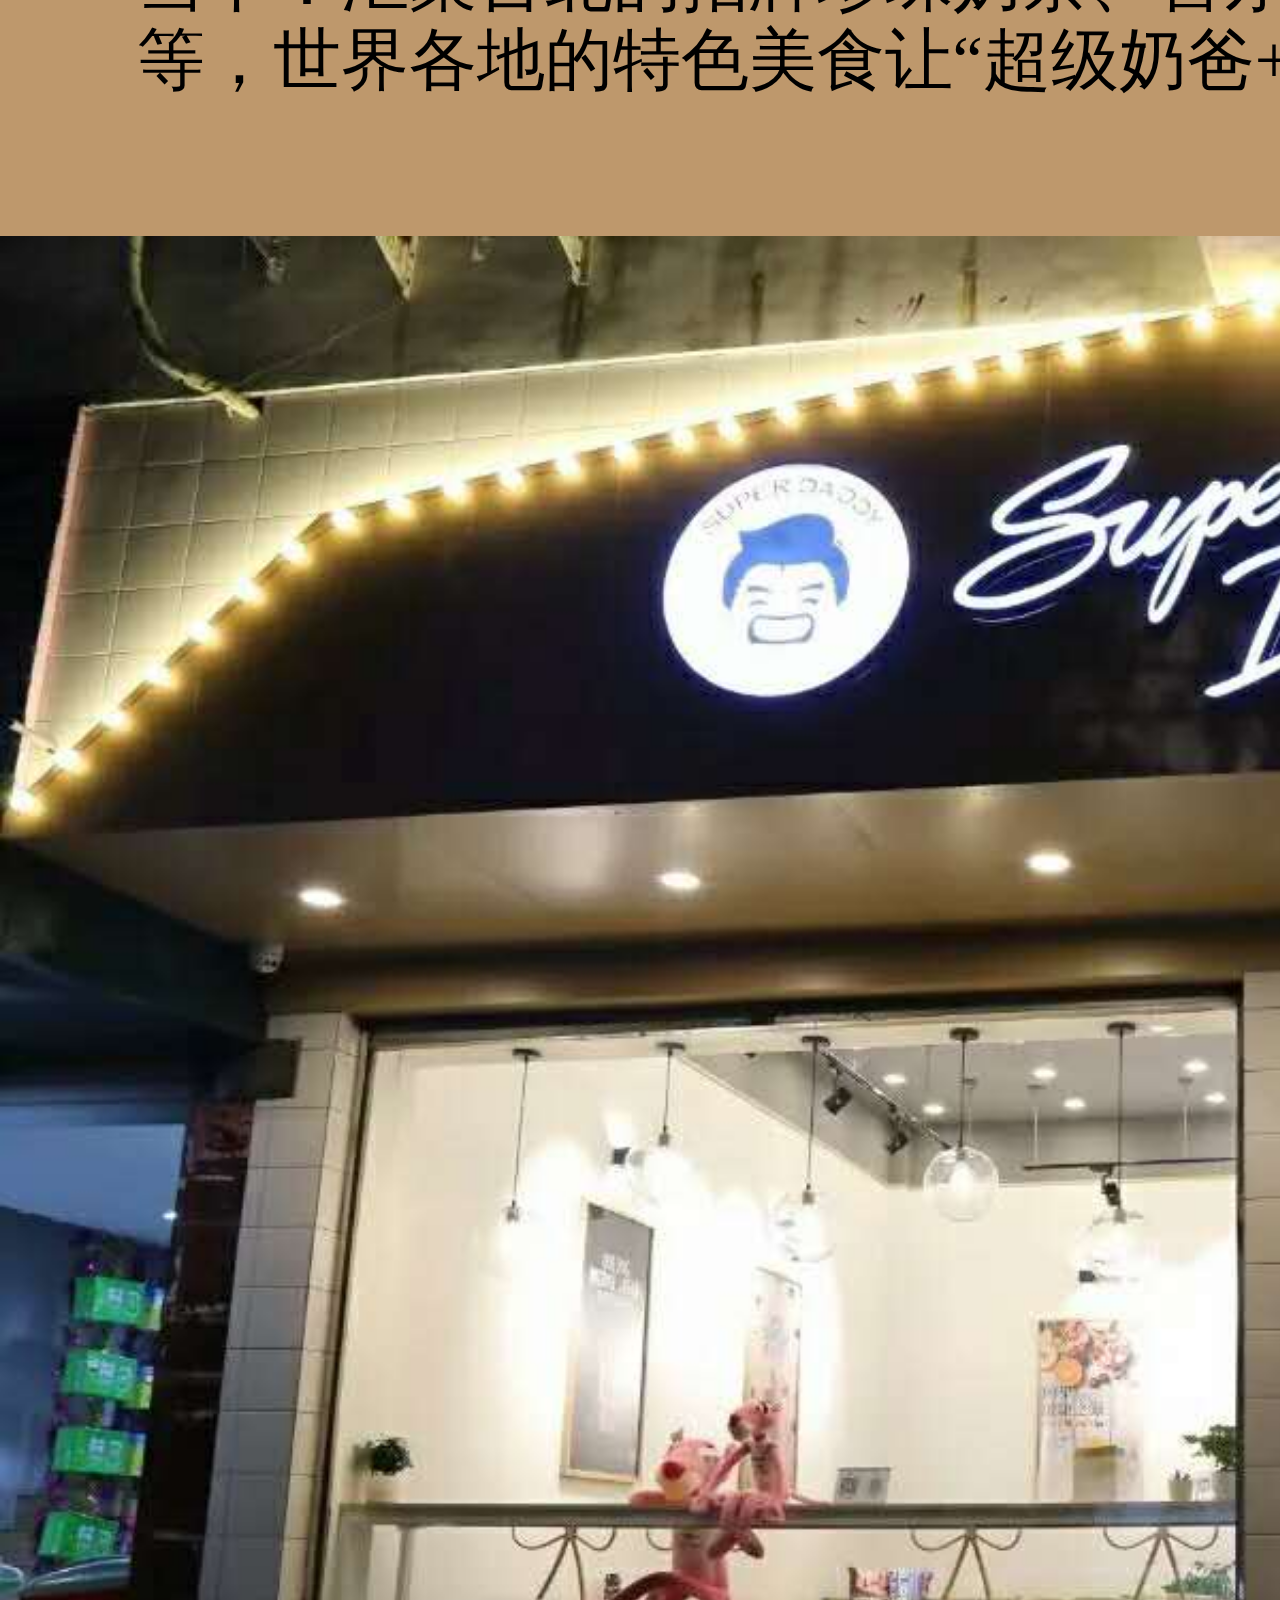
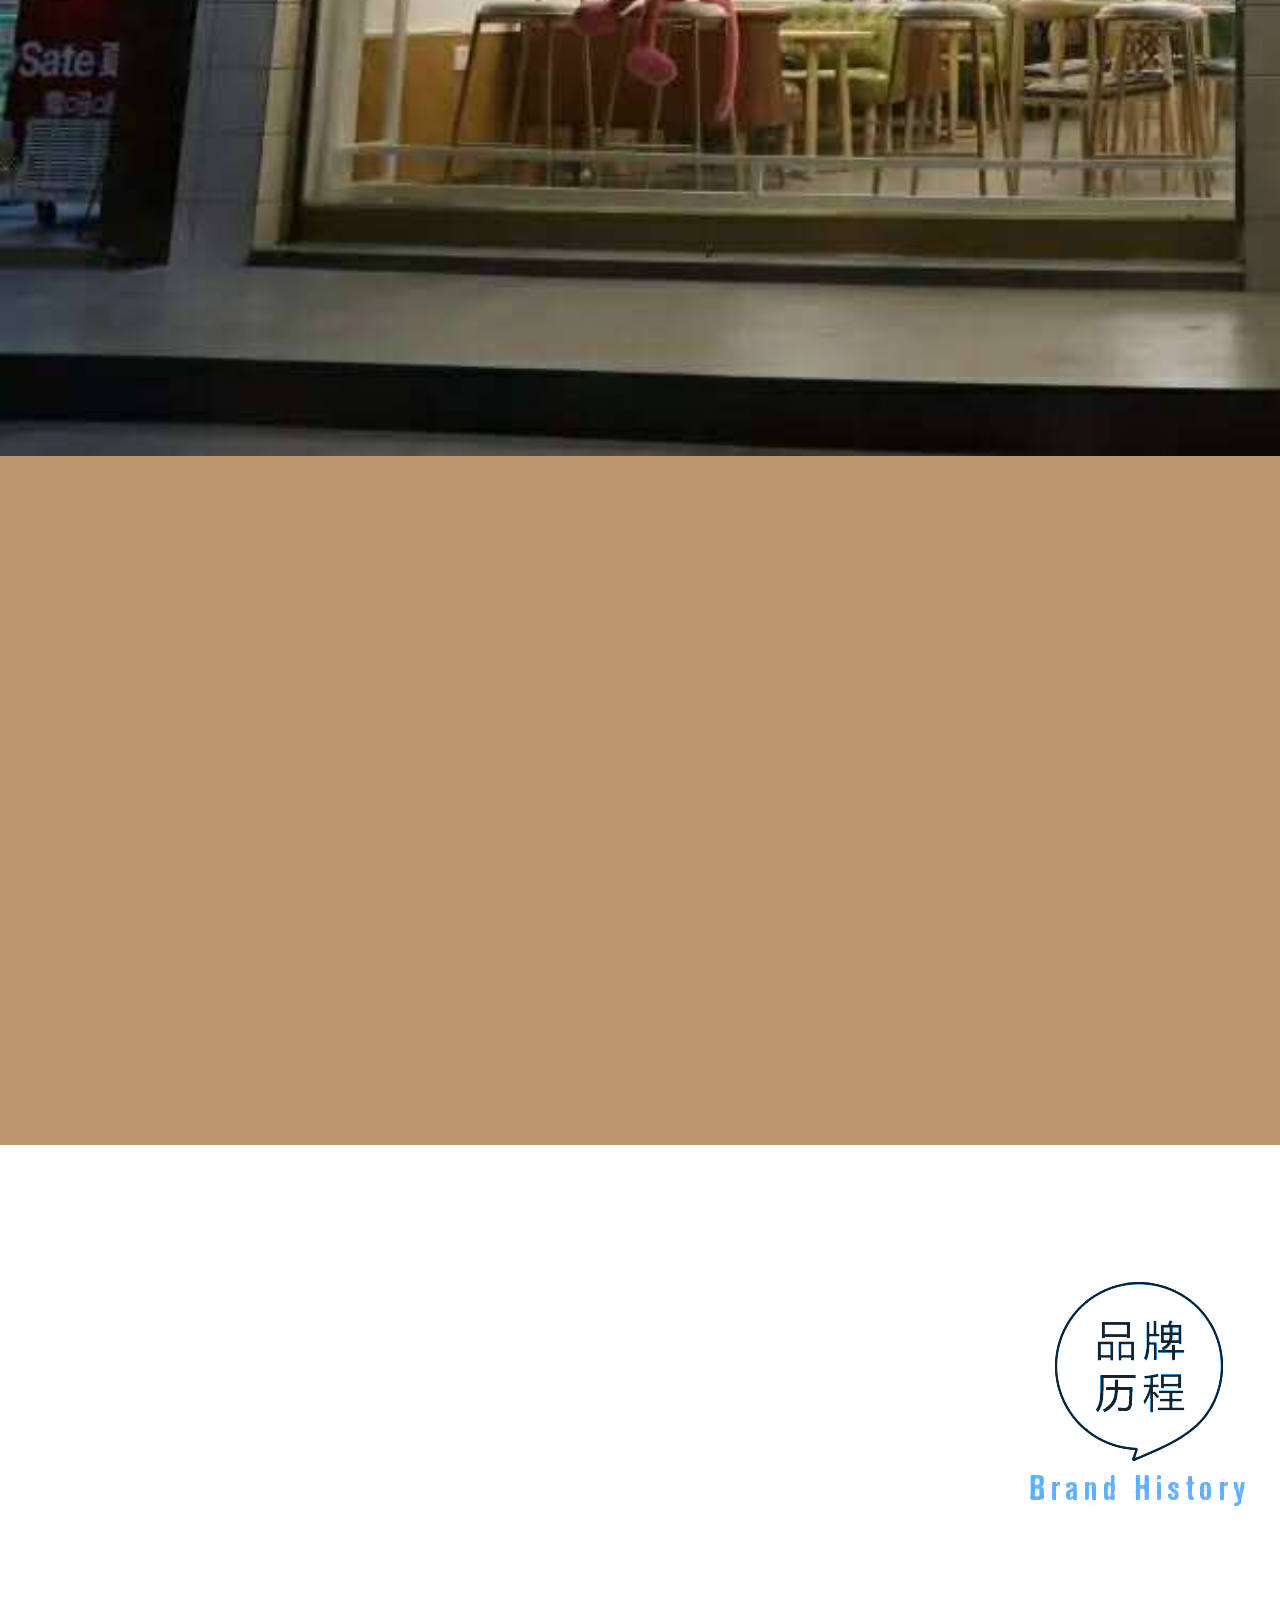
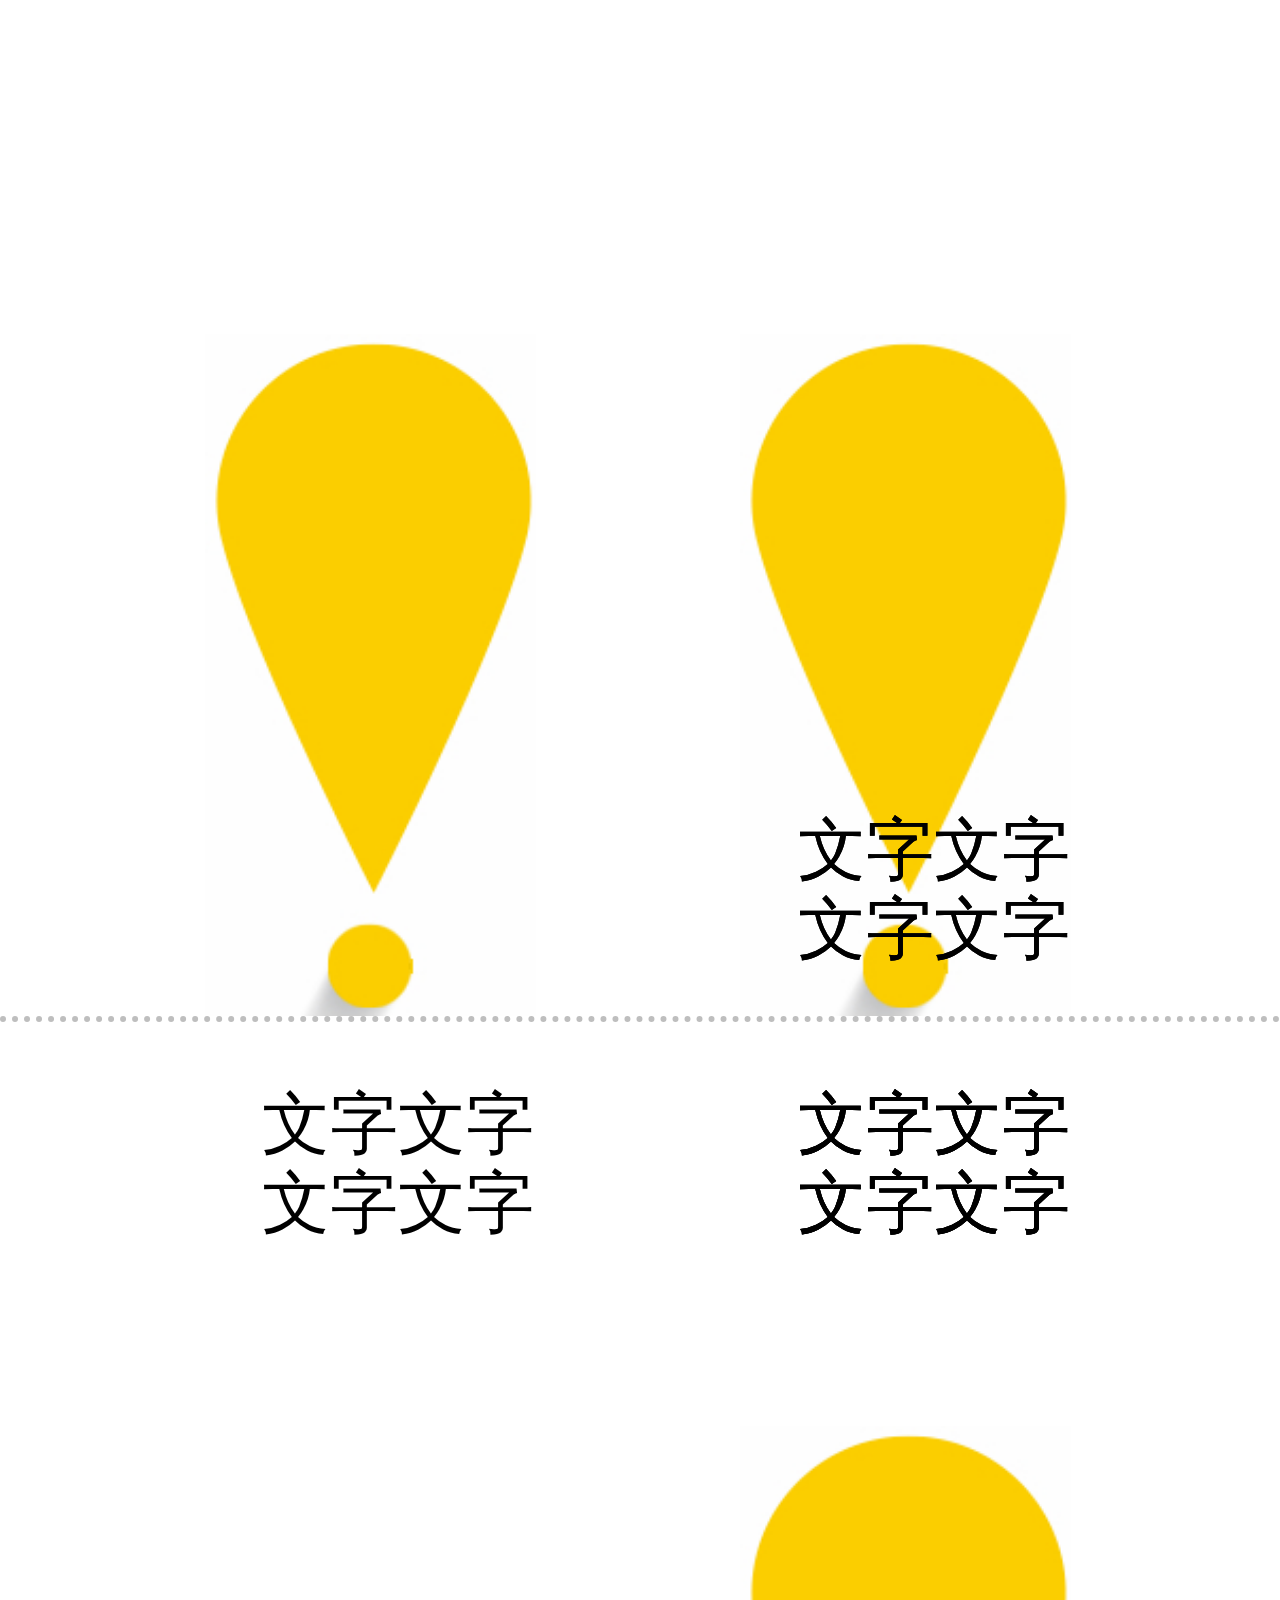
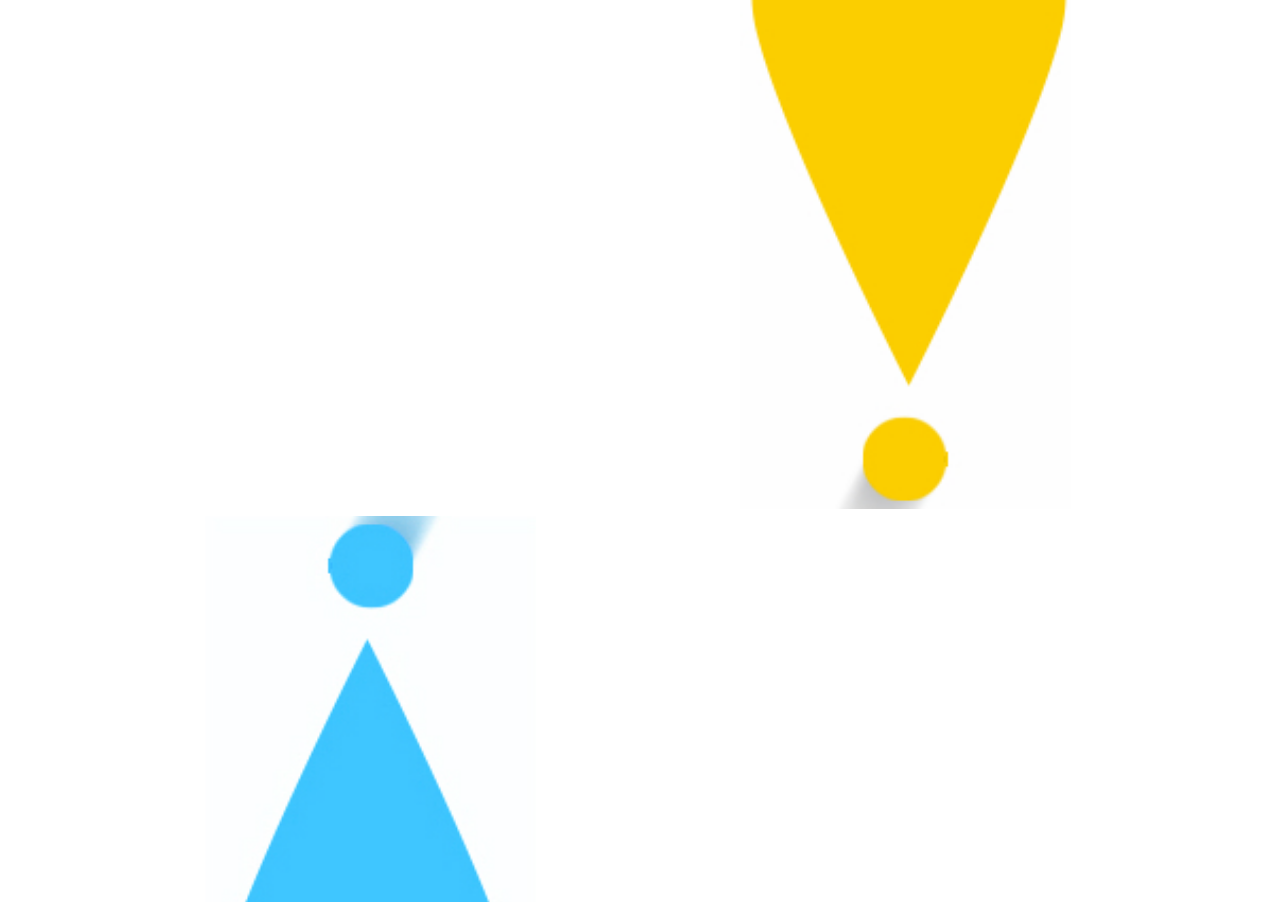
<file: demo7/demo7.html>
<!DOCTYPE html>
<html>
<head>
  <title>超级奶爸官方网站</title>
  <meta name="viewport" content="width=device-width, initial-scale=1.0, maximum-scale=1.0, user-scalable=no">
    <meta name="description" content="xx网站">
    <meta name="keywords" content="xx网站">
    <meta charset="utf-8">
    <meta http-equiv="content-type" content="text/html; charset=utf-8">
    <meta name="format-detection" content="telephone=no,address=no,email=no">
    <meta name="apple-mobile-web-app-capable" content="yes">
    <meta name="apple-mobile-web-app-status-bar-style" content="black">
    <link rel="shortcut icon" type="image/x-icon" href="images/icon_logo.png" />
    <link rel="stylesheet" href="css/share.css" />
    <link rel="stylesheet" href="css/index.css" />
    <script type="text/javascript" src="js/share.js"></script>
    <script type="text/javascript" src="js/SuperSlide.2.1.1.js"></script>
</head>
<body>
  <!-- 第一部分 头部 -->
  <div class="header">
    <div class="container">
      <ul class="inner">
        <li><a href=""><span class="n1">走进品牌</span><span class="n2">BRAND</span></a></li>
        <li><a href=""><span class="n1">特色饮品</span><span class="n2">DRINKS</span></a></li>
        <li class="logo"><a href=""><img src="images/header_logo.png" alt="超级奶爸官方网站-OFFICIAL WEBSITE" width="260rem" height="110rem" ></a>
        </li>
        <li><a href=""><span class="n1">加盟我们</span><span class="n2">JOIN</span></a></li>
        <li><a href=""><span class="n1">联系我们</span><span class="n2">RELATION</span></a></li>
      </ul>
    </div>
  </div>
  
  <!--第二部分  banner -->
  <!-- 本例superlide Start ================================ -->
  <div id="slideBox" class="slideBox">
    <div class="hd">
      <ul>
        <li>1</li>
        <li>2</li>
        <li>3</li>
      </ul>
    </div>
    <div class="bd">
      <ul>
        <li><a href="" target="_blank"><img src="images/banner1.jpg" /></a></li>
        <li><a href="" target="_blank"><img src="images/banner2.jpg" /></a></li>
        <li><a href="" target="_blank"><img src="images/banner3.jpg" /></a></li>
      </ul>
    </div>
    <!-- 下面是前/后按钮代码，如果不需要删除即可 -->
    <a class="prev" href="javascript:void(0)"></a>
    <a class="next" href="javascript:void(0)"></a>
  </div>
      <script type="text/javascript">
        jQuery(".slideBox").slide({mainCell:".bd ul",autoPlay:true});
      </script>
      <!-- 本例superlide主要代码 End ================================ -->
    
    <!-- 第三部分 content1 -->
    <div class="content1">
      <div class="ct">
        <img src="images/profile1.jpg">
        <div class="text1">“超级奶爸+微•食”是美式硅谷创业文化下的轻餐饮衍生品，是全国首家互联网轻餐饮加盟品牌。品牌拥有高效的互联网化运营模式，以及丰富的“微•食”产品模式。首家门店在短短28天内，打造了营业额翻十倍奇迹。“微•食”—— 微缩世界，食趣当下：汇聚台北的招牌珍珠奶茶、首尔明洞的欧巴炸鸡、香港中环的超人气甜品等，世界各地的特色美食让“超级奶爸+”品牌被更多消费者认可和喜爱。</div>
        <img src="images/dm_1.jpg">
      </div>  
    </div>
    
    <!-- 第三部分 content2 -->
    <div class="content2">
      <div class="ct">
        <img src="images/profile2.png">
      </div>
      <div class="ct2">
        <ul>
          <div class="historyborder"></div>
          <li><img src="images/profile3.jpg"><span>文字文字文字文字</span></li>
          <li><img src="images/profile3.jpg"><span>文字文字文字文字</span></li>
          <li>
            <img src="images/profile4.jpg" style="margin-top: 16.1rem;">
            <span style="transform:translate(-4rem,13rem)">文字文字文字文字</span></li>
          <li><img src="images/profile3.jpg"><span>文字文字文字文字</span></li>
          <li>
            <img src="images/profile4.jpg" style="margin-top: 16.1rem;">
            <span style="transform:translate(-4rem,13rem)">文字文字文字文字</span></li>
          <li><img src="images/profile3.jpg"><span>文字文字文字文字</span></li>
        </ul>
      </div>
    </div>
    
    <!-- 第三部分 content3 -->
    <!-- 本例superlide Start ================================ -->
    <div class="content3"> 
      <div class="tittle">
	      <div class="tittle1">绿色饮品</div>
	      <div class="tittle2">Feature Drinks</div> 
      </div>
      <div class="picMarquee-left">
        <div class="hd">
          <a class="next"></a>
          <a class="prev"></a>
        </div>
        <div class="bd">
          <ul class="picList">
            <li>
              <div class="pic"><a href="" target="_blank"><img src="images/banner1.jpg" /></a></div>
              <div class="title"><a href="" target="_blank"></a></div>
            </li>
            <li>
              <div class="pic"><a href="" target="_blank"><img src="images/banner2.jpg" /></a></div>
              <div class="title"><a href="" target="_blank"></a></div>
            </li>
            <li>
              <div class="pic"><a href="" target="_blank"><img src="images/banner3.jpg" /></a></div>
              <div class="title"><a href="" target="_blank"></a></div>
            </li>
            <li>
              <div class="pic"><a href="" target="_blank"><img src="images/banner4.jpg" /></a></div>
              <div class="title"><a href="" target="_blank"></a></div>
            </li>
            <li>
              <div class="pic"><a href="" target="_blank"><img src="images/banner5.jpg" /></a></div>
              <div class="title"><a href="" target="_blank"></a></div>
            </li>
            <li>
              <div class="pic"><a href="" target="_blank"><img src="images/banner6.jpg" /></a></div>
              <div class="title"><a href="" target="_blank"></a></div>
            </li>
          </ul>
        </div>
      </div>
    </div>
      <script type="text/javascript">
       jQuery(".picMarquee-left").slide({mainCell:".bd ul",autoPlay:true,effect:"leftMarquee",vis:3,interTime:50});
      </script>
    <!-- 本例superlide主要代码 End ================================ -->

    <!-- 第四部分 content4 -->
    <div class="content4">
      <div class="tittle">
	      <div class="tittle1">超级奶爸故事会</div>
	      <div class="tittle2">Story-telling Session</div>
      </div>
      <div class="ct">
	      <div class="ct1">
	      	<img src="images/ph6.jpg" />
	      	<div class="article">
	      	  <div class="caption">奶爸故事会1</div>
	      	  <div class="describe">故事故事故事故事故事故事故事故事故事故事故事故事故事故事故事故事故事故事故事故事故事故事故事故事故事故事故事故事故事</div>
	      	</div>
	      </div>
	      <div class="ct2">
	      	<div class="article">
	      	   <div class="caption">奶爸故事会2</div>
	      	   <div class="describe">故事故事故事故事故事故事故事故事故事故事故事故事故事故事故事故事故事故事故事故事故事故事故事故事故事故事故事故事故事</div>
	      	</div>
	      	<img src="images/ph6.jpg" />
	      </div>
	   </div>
    </div>
  	
    <!-- 第五部分 content5 video -->
  	<div class="content5">
      <div class="video_tittle">
        <div class="video_tittle1">SuperDaddy</div>
        <div class="video_tittle2">Propaganda Video</div>
      </div>
      <video src="http://pgccdn.v.baidu.com/2961924416_3463835753_20170911174102.mp4?authorization=bce-auth-v1%2Fc308a72e7b874edd9115e4614e1d62f6%2F2017-09-11T09%3A41%3A05Z%2F-1%2F%2F9bb83b816adefc539c4a9c96a758f293491b3f949208f08278e1bc3d98d6db3e&responseCacheControl=max-age%3D8640000&responseExpires=Wed%2C+20+Dec+2017+17%3A41%3A05+GMT&xcode=5aabf0d506373b5651a536ec6954e30aeca1cbdf394305b5&time=1506403396&_=1506316997864" type="audio/ogg" controls="controls" playsinline="true" webkit-playsinline="true" poster="images/video.jpg">
          您的浏览器不支持 video 标签。
      </video>
	  </div>

    <!-- 第六部分 content6 -->
    <div class="content6">
      <div class="ct">
        <div class="ct1">
          <img src="images/icon_logo.png">
          <a href=""><span>主页</span><span>></span><span>奶茶新闻</span><span>></span></a>
          <div class="bottom_border"></div>
        </div>
        <div class="ct2">
          <a href=""><img src="images/ph5.jpg"></a>
          <div class="article">
            <h2 class="caption">主题名</h2>
            <p class="describe">描述内容描述内容描述内容描述内容描述内容描述内容描述内容描述内容描述内容描述内容描述内容描述内容描述内容描述内容描述内容描述内容描述内容描述内容描述内容描述内容</p>
          </div>
        </div>
        <div class="ct3">
          <p><span class="tab"></span><span class="theme">新闻主题名</span><span class="date">【发布时间2017-10-1】</span></p><p class="bottom_border"></p>
          <p><span class="tab"></span><span class="theme">新闻主题名</span><span class="date">【发布时间2017-10-1】</span></p><p class="bottom_border"></p>
          <p><span class="tab"></span><span class="theme">新闻主题名</span><span class="date">【发布时间2017-10-1】</span></p><p class="bottom_border"></p>
          <p><span class="tab"></span><span class="theme">新闻主题名</span><span class="date">【发布时间2017-10-1】</span></p><p class="bottom_border"></p>
          <p><span class="tab"></span><span class="theme">新闻主题名</span><span class="date">【发布时间2017-10-1】</span></p>
        </div>
      </div>
    </div>
    
    <!-- 第7部分 content7 -->
    <div class="content7">
      <div class="brand">
        <div class="brand_tittle">
          <span>品牌共识</span>
          <span>Brand Consensus</span>
        </div>
      </div>
        <div class="brand_content"></div>
        <ul>
          <li><img src="images/brand1.png"></li>
          <li><img src="images/brand2.png"></li>
          <li><img src="images/brand3.png"></li>
          <li><img src="images/brand4.png"></li>
        </ul>
    </div>
  


</body>
</html>
</file>
<file: css/style.css>
@charset "utf-8";
/* CSS Document */

html { -ms-text-size-adjust: 100%; -webkit-text-size-adjust: 100%; line-height: 1.6 }
body { -webkit-touch-callout: none; font-family: -apple-system-font, "Helvetica Neue", "PingFang SC", "Hiragino Sans GB", "Microsoft YaHei", sans-serif; background-color: #f3f3f3; line-height: inherit }
body.rich_media_empty_extra { background-color: #fff }
body.rich_media_empty_extra .rich_media_area_primary:before { display: none }
h1, h2, h3, h4, h5, h6 { font-weight: 400; font-size: 16px }
* { margin: 0; padding: 0 }
a { color: #607fa6; text-decoration: none }
.rich_media_inner { font-size: 16px; word-wrap: break-word; -webkit-hyphens: auto; -ms-hyphens: auto; hyphens: auto }
.rich_media_area_primary { position: relative; padding: 20px 15px 15px; background-color: #fff }
.rich_media_area_primary:before { content: " "; position: absolute; left: 0; top: 0; width: 100%; height: 1px; border-top: 1px solid #e5e5e5; -webkit-transform-origin: 0 0; transform-origin: 0 0; -webkit-transform: scaleY(0.5); transform: scaleY(0.5); top: auto; bottom: -2px }
.rich_media_area_primary .original_img_wrp { display: inline-block; font-size: 0 }
.rich_media_area_primary .original_img_wrp .tips_global { display: block; margin-top: .5em; font-size: 14px; text-align: right; width: auto; overflow: hidden; text-overflow: ellipsis; white-space: nowrap; word-wrap: normal }
.rich_media_area_extra { padding: 0 15px 0 }
.rich_media_title { margin-bottom: 10px; line-height: 1.4; font-weight: 400; font-size: 24px }
.rich_media_meta_list { margin-bottom: 18px; line-height: 20px; font-size: 0 }
.rich_media_meta_list em { font-style: normal }
.rich_media_meta { display: inline-block; vertical-align: middle; margin-right: 8px; margin-bottom: 10px; font-size: 16px }
.meta_original_tag { display: inline-block; vertical-align: middle; padding: 1px .5em; border: 1px solid #9e9e9e; color: #8c8c8c; border-top-left-radius: 20% 50%; -moz-border-radius-topleft: 20% 50%; -webkit-border-top-left-radius: 20% 50%; border-top-right-radius: 20% 50%; -moz-border-radius-topright: 20% 50%; -webkit-border-top-right-radius: 20% 50%; border-bottom-left-radius: 20% 50%; -moz-border-radius-bottomleft: 20% 50%; -webkit-border-bottom-left-radius: 20% 50%; border-bottom-right-radius: 20% 50%; -moz-border-radius-bottomright: 20% 50%; -webkit-border-bottom-right-radius: 20% 50%; font-size: 15px; line-height: 1.1 }
.meta_enterprise_tag img { width: 30px; height: 30px!important; display: block; position: relative; margin-top: -3px; border: 0 }
.rich_media_meta_text { color: #8c8c8c }
span.rich_media_meta_nickname { display: none }
.rich_media_thumb_wrp { margin-bottom: 6px }
.rich_media_thumb_wrp .original_img_wrp { display: block }
.rich_media_thumb { display: block; width: 100% }
.rich_media_content { overflow: hidden; color: #3e3e3e }
.rich_media_content * { max-width: 100%!important; box-sizing: border-box!important; -webkit-box-sizing: border-box!important; word-wrap: break-word!important }
.rich_media_content p { clear: both; min-height: 1em }
.rich_media_content em { font-style: italic }
.rich_media_content fieldset { min-width: 0 }
.rich_media_content .list-paddingleft-2 { padding-left: 30px }
.rich_media_content blockquote { margin: 0; padding-left: 10px; border-left: 3px solid #dbdbdb }
img { height: auto!important }

@media screen and (device-aspect-ratio:2/3), screen and (device-aspect-ratio:40/71) {
.meta_original_tag { padding-top: 0 }
}

@media(min-device-width:375px) and (max-device-width:667px) and (-webkit-min-device-pixel-ratio:2) {
.mm_appmsg .rich_media_inner, .mm_appmsg .rich_media_meta, .mm_appmsg .discuss_list, .mm_appmsg .rich_media_extra, .mm_appmsg .title_tips .tips { font-size: 17px }
.mm_appmsg .meta_original_tag { font-size: 15px }
}

@media(min-device-width:414px) and (max-device-width:736px) and (-webkit-min-device-pixel-ratio:3) {
.mm_appmsg .rich_media_title { font-size: 25px }
}

@media screen and (min-width:1024px) {
.rich_media { width: 740px; margin-left: auto; margin-right: auto }
.rich_media_inner { padding: 20px }
body { background-color: #fff }
}

@media screen and (min-width:1025px) {
body { font-family: "Helvetica Neue", Helvetica, "Hiragino Sans GB", "Microsoft YaHei", Arial, sans-serif }
.rich_media { position: relative }
.rich_media_inner { background-color: #fff; padding-bottom: 100px }
}
.radius_avatar { display: inline-block; background-color: #fff; padding: 3px; border-radius: 50%; -moz-border-radius: 50%; -webkit-border-radius: 50%; overflow: hidden; vertical-align: middle }
.radius_avatar img { display: block; width: 100%; height: 100%; border-radius: 50%; -moz-border-radius: 50%; -webkit-border-radius: 50%; background-color: #eee }
.cell { padding: .8em 0; display: block; position: relative }
.cell_hd, .cell_bd, .cell_ft { display: table-cell; vertical-align: middle; word-wrap: break-word; word-break: break-all; white-space: nowrap }
.cell_primary { width: 2000px; white-space: normal }
.flex_cell { padding: 10px 0; display: -webkit-box; display: -webkit-flex; display: -ms-flexbox; display: flex; -webkit-box-align: center; -webkit-align-items: center; -ms-flex-align: center; align-items: center }
.flex_cell_primary { width: 100%; -webkit-box-flex: 1; -webkit-flex: 1; -ms-flex: 1; box-flex: 1; flex: 1 }
.original_tool_area { display: block; padding: .75em 1em 0; -webkit-tap-highlight-color: rgba(0,0,0,0); color: #3e3e3e; border: 1px solid #eaeaea; margin: 20px 0 }
.original_tool_area .tips_global { position: relative; padding-bottom: .5em; font-size: 15px }
.original_tool_area .tips_global:after { content: " "; position: absolute; left: 0; bottom: 0; right: 0; height: 1px; border-bottom: 1px solid #dbdbdb; -webkit-transform-origin: 0 100%; transform-origin: 0 100%; -webkit-transform: scaleY(0.5); transform: scaleY(0.5) }
.original_tool_area .radius_avatar { width: 27px; height: 27px; padding: 0; margin-right: .5em }
.original_tool_area .radius_avatar img { height: 100%!important }
.original_tool_area .flex_cell_bd { width: auto; overflow: hidden; text-overflow: ellipsis; white-space: nowrap; word-wrap: normal }
.original_tool_area .flex_cell_ft { font-size: 14px; color: #8c8c8c; padding-left: 1em; white-space: nowrap }
.original_tool_area .icon_access:after { content: " "; display: inline-block; height: 8px; width: 8px; border-width: 1px 1px 0 0; border-color: #cbcad0; border-style: solid; transform: matrix(0.71, 0.71, -0.71, 0.71, 0, 0); -ms-transform: matrix(0.71, 0.71, -0.71, 0.71, 0, 0); -webkit-transform: matrix(0.71, 0.71, -0.71, 0.71, 0, 0); position: relative; top: -2px; top: -1px }
.weui_loading { width: 20px; height: 20px; display: inline-block; vertical-align: middle; -webkit-animation: weuiLoading 1s steps(12, end) infinite; animation: weuiLoading 1s steps(12, end) infinite; background: transparent url([data-uri]) no-repeat; -webkit-background-size: 100%; background-size: 100% }
@-webkit-keyframes weuiLoading {
0% {
-webkit-transform:rotate3d(0, 0, 1, 0deg)
}
100% {
-webkit-transform:rotate3d(0, 0, 1, 360deg)
}
}
@keyframes weuiLoading {
0% {
-webkit-transform:rotate3d(0, 0, 1, 0deg)
}
100% {
-webkit-transform:rotate3d(0, 0, 1, 360deg)
}
}
.gif_img_wrp { display: inline-block; font-size: 0; position: relative; font-weight: 400; font-style: normal; text-indent: 0; text-shadow: none 1px 1px rgba(0,0,0,0.5) }
.gif_img_wrp img { vertical-align: top }
.gif_img_tips { background: rgba(0,0,0,0.6)!important; filter:progid:DXImageTransform.Microsoft.gradient(GradientType=0, startColorstr='#99000000', endcolorstr = '#99000000');
border-top-left-radius: 1.2em 50%; -moz-border-radius-topleft: 1.2em 50%; -webkit-border-top-left-radius: 1.2em 50%; border-top-right-radius: 1.2em 50%; -moz-border-radius-topright: 1.2em 50%; -webkit-border-top-right-radius: 1.2em 50%; border-bottom-left-radius: 1.2em 50%; -moz-border-radius-bottomleft: 1.2em 50%; -webkit-border-bottom-left-radius: 1.2em 50%; border-bottom-right-radius: 1.2em 50%; -moz-border-radius-bottomright: 1.2em 50%; -webkit-border-bottom-right-radius: 1.2em 50%; line-height: 2.3; font-size: 11px; color: #fff; text-align: center; position: absolute; bottom: 10px; left: 10px; min-width: 65px }
.gif_img_tips.loading { min-width: 75px }
.gif_img_tips i { vertical-align: middle; margin: -0.2em .73em 0 -2px }
.gif_img_play_arrow { display: inline-block; width: 0; height: 0; border-width: 8px; border-style: dashed; border-color: transparent; border-right-width: 0; border-left-color: #fff; border-left-style: solid; border-width: 5px 0 5px 8px }
.gif_img_loading { width: 14px; height: 14px }
i.gif_img_loading { margin-left: -4px }
.gif_bg_tips_wrp { position: relative; height: 0; line-height: 0; margin: 0; padding: 0 }
.gif_bg_tips_wrp .gif_img_tips_group { position: absolute; top: 0; left: 0; z-index: 9999 }
.gif_bg_tips_wrp .gif_img_tips_group .gif_img_tips { top: 0; left: 0; bottom: auto }
.rich_media_global_msg { position: fixed; top: 0; left: 0; right: 0; padding: 1em 35px 1em 15px; z-index: 2; background-color: #c6e0f8; color: #8c8c8c; font-size: 13px }
.rich_media_global_msg .icon_closed { position: absolute; right: 15px; top: 50%; margin-top: -5px; line-height: 300px; overflow: hidden; -webkit-tap-highlight-color: rgba(0,0,0,0); background: transparent url(//res.wx.qq.com/mmbizwap/zh_CN/htmledition/images/icon/appmsg/icon_appmsg_msg_closed_sprite.2x2eb52b.png) no-repeat 0 0; width: 11px; height: 11px; vertical-align: middle; display: inline-block; -webkit-background-size: 100% auto; background-size: 100% auto }
.rich_media_global_msg .icon_closed:active { background-position: 0 -17px }
.preview_appmsg .rich_media_title { margin-top: 1.9em }

@media screen and (min-width:1024px) {
.rich_media_global_msg { position: relative; margin: 0 20px }
.preview_appmsg .rich_media_title { margin-top: 0 }
}
.pages_reset { color: #3e3e3e; line-height: 1.6; font-size: 16px; font-weight: 400; font-style: normal; text-indent: 0; letter-spacing: normal; text-align: left; text-decoration: none }
.weapp_element, .weapp_display_element, .mp-miniprogram { display: block; margin: 1em 0 }
.share_audio_context { margin: 16px 0 }
.weapp_text_link { font-size: 17px }
.weapp_text_link:before { content: ''; display: inline-block; line-height: 1; background-size: 12px 12px; background-repeat: no-repeat; background-image: url('[data-uri]'); vertical-align: middle; font-size: 11px; color: #888; border-radius: 10px; background-color: #f4f4f4; margin-right: 6px; margin-top: -4px; background-position: center; height: 20px; width: 20px }
.weui-mask { position: fixed; z-index: 1000; top: 0; right: 0; left: 0; bottom: 0; background: rgba(0,0,0,0.6) }
.weui-dialog { position: fixed; z-index: 5000; width: 80%; max-width: 300px; top: 50%; left: 50%; -webkit-transform: translate(-50%, -50%); transform: translate(-50%, -50%); background-color: #fff; text-align: center; border-radius: 3px; overflow: hidden }
.weui-dialog__hd { padding: 1.3em 1.6em .5em }
.weui-dialog__title { font-weight: 400; font-size: 18px }
.weui-dialog__bd { padding: 0 1.6em .8em; min-height: 40px; font-size: 15px; line-height: 1.3; word-wrap: break-word; word-break: break-all; color: #999 }
.weui-dialog__bd:first-child { padding: 2.7em 20px 1.7em; color: #353535 }
.weui-dialog__ft { position: relative; line-height: 48px; font-size: 18px; display: -webkit-box; display: -webkit-flex; display: flex }
.weui-dialog__ft:after { content: " "; position: absolute; left: 0; top: 0; right: 0; height: 1px; border-top: 1px solid #d5d5d6; color: #d5d5d6; -webkit-transform-origin: 0 0; transform-origin: 0 0; -webkit-transform: scaleY(0.5); transform: scaleY(0.5) }
.weui-dialog__btn { display: block; -webkit-box-flex: 1; -webkit-flex: 1; flex: 1; color: #3cc51f; text-decoration: none; -webkit-tap-highlight-color: rgba(0,0,0,0); position: relative }
.weui-dialog__btn:active { background-color: #eee }
.weui-dialog__btn:after { content: " "; position: absolute; left: 0; top: 0; width: 1px; bottom: 0; border-left: 1px solid #d5d5d6; color: #d5d5d6; -webkit-transform-origin: 0 0; transform-origin: 0 0; -webkit-transform: scaleX(0.5); transform: scaleX(0.5) }
.weui-dialog__btn:first-child:after { display: none }
.weui-dialog__btn_default { color: #353535 }
.weui-dialog__btn_primary { color: #0bb20c }
</file>
<file: wechat_page/css/style.css>
@charset "utf-8";
/* CSS Document */

html { -ms-text-size-adjust: 100%; -webkit-text-size-adjust: 100%; line-height: 1.6 }
body { -webkit-touch-callout: none; font-family: -apple-system-font, "Helvetica Neue", "PingFang SC", "Hiragino Sans GB", "Microsoft YaHei", sans-serif; background-color: #f3f3f3; line-height: inherit }
body.rich_media_empty_extra { background-color: #fff }
body.rich_media_empty_extra .rich_media_area_primary:before { display: none }
h1, h2, h3, h4, h5, h6 { font-weight: 400; font-size: 16px }
* { margin: 0; padding: 0 }
a { color: #607fa6; text-decoration: none }
.rich_media_inner { font-size: 16px; word-wrap: break-word; -webkit-hyphens: auto; -ms-hyphens: auto; hyphens: auto }
.rich_media_area_primary { position: relative; padding: 20px 15px 15px; background-color: #fff }
.rich_media_area_primary:before { content: " "; position: absolute; left: 0; top: 0; width: 100%; height: 1px; border-top: 1px solid #e5e5e5; -webkit-transform-origin: 0 0; transform-origin: 0 0; -webkit-transform: scaleY(0.5); transform: scaleY(0.5); top: auto; bottom: -2px }
.rich_media_area_primary .original_img_wrp { display: inline-block; font-size: 0 }
.rich_media_area_primary .original_img_wrp .tips_global { display: block; margin-top: .5em; font-size: 14px; text-align: right; width: auto; overflow: hidden; text-overflow: ellipsis; white-space: nowrap; word-wrap: normal }
.rich_media_area_extra { padding: 0 15px 0 }
.rich_media_title { margin-bottom: 10px; line-height: 1.4; font-weight: 400; font-size: 24px }
.rich_media_meta_list { margin-bottom: 18px; line-height: 20px; font-size: 0 }
.rich_media_meta_list em { font-style: normal }
.rich_media_meta { display: inline-block; vertical-align: middle; margin-right: 8px; margin-bottom: 10px; font-size: 16px }
.meta_original_tag { display: inline-block; vertical-align: middle; padding: 1px .5em; border: 1px solid #9e9e9e; color: #8c8c8c; border-top-left-radius: 20% 50%; -moz-border-radius-topleft: 20% 50%; -webkit-border-top-left-radius: 20% 50%; border-top-right-radius: 20% 50%; -moz-border-radius-topright: 20% 50%; -webkit-border-top-right-radius: 20% 50%; border-bottom-left-radius: 20% 50%; -moz-border-radius-bottomleft: 20% 50%; -webkit-border-bottom-left-radius: 20% 50%; border-bottom-right-radius: 20% 50%; -moz-border-radius-bottomright: 20% 50%; -webkit-border-bottom-right-radius: 20% 50%; font-size: 15px; line-height: 1.1 }
.meta_enterprise_tag img { width: 30px; height: 30px!important; display: block; position: relative; margin-top: -3px; border: 0 }
.rich_media_meta_text { color: #8c8c8c }
span.rich_media_meta_nickname { display: none }
.rich_media_thumb_wrp { margin-bottom: 6px }
.rich_media_thumb_wrp .original_img_wrp { display: block }
.rich_media_thumb { display: block; width: 100% }
.rich_media_content { overflow: hidden; color: #3e3e3e }
.rich_media_content * { max-width: 100%!important; box-sizing: border-box!important; -webkit-box-sizing: border-box!important; word-wrap: break-word!important }
.rich_media_content p { clear: both; min-height: 1em }
.rich_media_content em { font-style: italic }
.rich_media_content fieldset { min-width: 0 }
.rich_media_content .list-paddingleft-2 { padding-left: 30px }
.rich_media_content blockquote { margin: 0; padding-left: 10px; border-left: 3px solid #dbdbdb }
img { height: auto!important }

@media screen and (device-aspect-ratio:2/3), screen and (device-aspect-ratio:40/71) {
.meta_original_tag { padding-top: 0 }
}

@media(min-device-width:375px) and (max-device-width:667px) and (-webkit-min-device-pixel-ratio:2) {
.mm_appmsg .rich_media_inner, .mm_appmsg .rich_media_meta, .mm_appmsg .discuss_list, .mm_appmsg .rich_media_extra, .mm_appmsg .title_tips .tips { font-size: 17px }
.mm_appmsg .meta_original_tag { font-size: 15px }
}

@media(min-device-width:414px) and (max-device-width:736px) and (-webkit-min-device-pixel-ratio:3) {
.mm_appmsg .rich_media_title { font-size: 25px }
}

@media screen and (min-width:1024px) {
.rich_media { width: 740px; margin-left: auto; margin-right: auto }
.rich_media_inner { padding: 20px }
body { background-color: #fff }
}

@media screen and (min-width:1025px) {
body { font-family: "Helvetica Neue", Helvetica, "Hiragino Sans GB", "Microsoft YaHei", Arial, sans-serif }
.rich_media { position: relative }
.rich_media_inner { background-color: #fff; padding-bottom: 100px }
}
.radius_avatar { display: inline-block; background-color: #fff; padding: 3px; border-radius: 50%; -moz-border-radius: 50%; -webkit-border-radius: 50%; overflow: hidden; vertical-align: middle }
.radius_avatar img { display: block; width: 100%; height: 100%; border-radius: 50%; -moz-border-radius: 50%; -webkit-border-radius: 50%; background-color: #eee }
.cell { padding: .8em 0; display: block; position: relative }
.cell_hd, .cell_bd, .cell_ft { display: table-cell; vertical-align: middle; word-wrap: break-word; word-break: break-all; white-space: nowrap }
.cell_primary { width: 2000px; white-space: normal }
.flex_cell { padding: 10px 0; display: -webkit-box; display: -webkit-flex; display: -ms-flexbox; display: flex; -webkit-box-align: center; -webkit-align-items: center; -ms-flex-align: center; align-items: center }
.flex_cell_primary { width: 100%; -webkit-box-flex: 1; -webkit-flex: 1; -ms-flex: 1; box-flex: 1; flex: 1 }
.original_tool_area { display: block; padding: .75em 1em 0; -webkit-tap-highlight-color: rgba(0,0,0,0); color: #3e3e3e; border: 1px solid #eaeaea; margin: 20px 0 }
.original_tool_area .tips_global { position: relative; padding-bottom: .5em; font-size: 15px }
.original_tool_area .tips_global:after { content: " "; position: absolute; left: 0; bottom: 0; right: 0; height: 1px; border-bottom: 1px solid #dbdbdb; -webkit-transform-origin: 0 100%; transform-origin: 0 100%; -webkit-transform: scaleY(0.5); transform: scaleY(0.5) }
.original_tool_area .radius_avatar { width: 27px; height: 27px; padding: 0; margin-right: .5em }
.original_tool_area .radius_avatar img { height: 100%!important }
.original_tool_area .flex_cell_bd { width: auto; overflow: hidden; text-overflow: ellipsis; white-space: nowrap; word-wrap: normal }
.original_tool_area .flex_cell_ft { font-size: 14px; color: #8c8c8c; padding-left: 1em; white-space: nowrap }
.original_tool_area .icon_access:after { content: " "; display: inline-block; height: 8px; width: 8px; border-width: 1px 1px 0 0; border-color: #cbcad0; border-style: solid; transform: matrix(0.71, 0.71, -0.71, 0.71, 0, 0); -ms-transform: matrix(0.71, 0.71, -0.71, 0.71, 0, 0); -webkit-transform: matrix(0.71, 0.71, -0.71, 0.71, 0, 0); position: relative; top: -2px; top: -1px }
.weui_loading { width: 20px; height: 20px; display: inline-block; vertical-align: middle; -webkit-animation: weuiLoading 1s steps(12, end) infinite; animation: weuiLoading 1s steps(12, end) infinite; background: transparent url([data-uri]) no-repeat; -webkit-background-size: 100%; background-size: 100% }
@-webkit-keyframes weuiLoading {
0% {
-webkit-transform:rotate3d(0, 0, 1, 0deg)
}
100% {
-webkit-transform:rotate3d(0, 0, 1, 360deg)
}
}
@keyframes weuiLoading {
0% {
-webkit-transform:rotate3d(0, 0, 1, 0deg)
}
100% {
-webkit-transform:rotate3d(0, 0, 1, 360deg)
}
}
.gif_img_wrp { display: inline-block; font-size: 0; position: relative; font-weight: 400; font-style: normal; text-indent: 0; text-shadow: none 1px 1px rgba(0,0,0,0.5) }
.gif_img_wrp img { vertical-align: top }
.gif_img_tips { background: rgba(0,0,0,0.6)!important; filter:progid:DXImageTransform.Microsoft.gradient(GradientType=0, startColorstr='#99000000', endcolorstr = '#99000000');
border-top-left-radius: 1.2em 50%; -moz-border-radius-topleft: 1.2em 50%; -webkit-border-top-left-radius: 1.2em 50%; border-top-right-radius: 1.2em 50%; -moz-border-radius-topright: 1.2em 50%; -webkit-border-top-right-radius: 1.2em 50%; border-bottom-left-radius: 1.2em 50%; -moz-border-radius-bottomleft: 1.2em 50%; -webkit-border-bottom-left-radius: 1.2em 50%; border-bottom-right-radius: 1.2em 50%; -moz-border-radius-bottomright: 1.2em 50%; -webkit-border-bottom-right-radius: 1.2em 50%; line-height: 2.3; font-size: 11px; color: #fff; text-align: center; position: absolute; bottom: 10px; left: 10px; min-width: 65px }
.gif_img_tips.loading { min-width: 75px }
.gif_img_tips i { vertical-align: middle; margin: -0.2em .73em 0 -2px }
.gif_img_play_arrow { display: inline-block; width: 0; height: 0; border-width: 8px; border-style: dashed; border-color: transparent; border-right-width: 0; border-left-color: #fff; border-left-style: solid; border-width: 5px 0 5px 8px }
.gif_img_loading { width: 14px; height: 14px }
i.gif_img_loading { margin-left: -4px }
.gif_bg_tips_wrp { position: relative; height: 0; line-height: 0; margin: 0; padding: 0 }
.gif_bg_tips_wrp .gif_img_tips_group { position: absolute; top: 0; left: 0; z-index: 9999 }
.gif_bg_tips_wrp .gif_img_tips_group .gif_img_tips { top: 0; left: 0; bottom: auto }
.rich_media_global_msg { position: fixed; top: 0; left: 0; right: 0; padding: 1em 35px 1em 15px; z-index: 2; background-color: #c6e0f8; color: #8c8c8c; font-size: 13px }
.rich_media_global_msg .icon_closed { position: absolute; right: 15px; top: 50%; margin-top: -5px; line-height: 300px; overflow: hidden; -webkit-tap-highlight-color: rgba(0,0,0,0); background: transparent url(//res.wx.qq.com/mmbizwap/zh_CN/htmledition/images/icon/appmsg/icon_appmsg_msg_closed_sprite.2x2eb52b.png) no-repeat 0 0; width: 11px; height: 11px; vertical-align: middle; display: inline-block; -webkit-background-size: 100% auto; background-size: 100% auto }
.rich_media_global_msg .icon_closed:active { background-position: 0 -17px }
.preview_appmsg .rich_media_title { margin-top: 1.9em }

@media screen and (min-width:1024px) {
.rich_media_global_msg { position: relative; margin: 0 20px }
.preview_appmsg .rich_media_title { margin-top: 0 }
}
.pages_reset { color: #3e3e3e; line-height: 1.6; font-size: 16px; font-weight: 400; font-style: normal; text-indent: 0; letter-spacing: normal; text-align: left; text-decoration: none }
.weapp_element, .weapp_display_element, .mp-miniprogram { display: block; margin: 1em 0 }
.share_audio_context { margin: 16px 0 }
.weapp_text_link { font-size: 17px }
.weapp_text_link:before { content: ''; display: inline-block; line-height: 1; background-size: 12px 12px; background-repeat: no-repeat; background-image: url('[data-uri]'); vertical-align: middle; font-size: 11px; color: #888; border-radius: 10px; background-color: #f4f4f4; margin-right: 6px; margin-top: -4px; background-position: center; height: 20px; width: 20px }
.weui-mask { position: fixed; z-index: 1000; top: 0; right: 0; left: 0; bottom: 0; background: rgba(0,0,0,0.6) }
.weui-dialog { position: fixed; z-index: 5000; width: 80%; max-width: 300px; top: 50%; left: 50%; -webkit-transform: translate(-50%, -50%); transform: translate(-50%, -50%); background-color: #fff; text-align: center; border-radius: 3px; overflow: hidden }
.weui-dialog__hd { padding: 1.3em 1.6em .5em }
.weui-dialog__title { font-weight: 400; font-size: 18px }
.weui-dialog__bd { padding: 0 1.6em .8em; min-height: 40px; font-size: 15px; line-height: 1.3; word-wrap: break-word; word-break: break-all; color: #999 }
.weui-dialog__bd:first-child { padding: 2.7em 20px 1.7em; color: #353535 }
.weui-dialog__ft { position: relative; line-height: 48px; font-size: 18px; display: -webkit-box; display: -webkit-flex; display: flex }
.weui-dialog__ft:after { content: " "; position: absolute; left: 0; top: 0; right: 0; height: 1px; border-top: 1px solid #d5d5d6; color: #d5d5d6; -webkit-transform-origin: 0 0; transform-origin: 0 0; -webkit-transform: scaleY(0.5); transform: scaleY(0.5) }
.weui-dialog__btn { display: block; -webkit-box-flex: 1; -webkit-flex: 1; flex: 1; color: #3cc51f; text-decoration: none; -webkit-tap-highlight-color: rgba(0,0,0,0); position: relative }
.weui-dialog__btn:active { background-color: #eee }
.weui-dialog__btn:after { content: " "; position: absolute; left: 0; top: 0; width: 1px; bottom: 0; border-left: 1px solid #d5d5d6; color: #d5d5d6; -webkit-transform-origin: 0 0; transform-origin: 0 0; -webkit-transform: scaleX(0.5); transform: scaleX(0.5) }
.weui-dialog__btn:first-child:after { display: none }
.weui-dialog__btn_default { color: #353535 }
.weui-dialog__btn_primary { color: #0bb20c }
</file>
<file: wechat_page/css/index.css>
.iconfont{
    font-size: 24px !important;
}
.iconfont.active{
    color: #dd4925;
}

#js_toobar3 span {
 	color:#8d8d8d;
} 

#comment {  
	background:#f5f5f5; 
	height:auto;  
}

#comment .title { 
	text-align:center; 
	margin: 2rem 0; 
}
#comment .title .line{
	width: 100%;
	height: 1px;
	background-color: #eee;
	position: relative;
}
#comment .title .word{
	position: relative;
    display: inline-block;
    background-color: #f5f5f5;
    top: -0.85rem;
    padding: 0 0.5rem;
    opacity: 0.7;
}
#comment .commentItem { 
	padding-left: 5rem;
	padding-top: 1rem;
	position: relative;
}
#comment .touxiang { 
	position: absolute;
	left:1rem; 
}
#comment .touxiang img { 
	border-radius:3px; 
}
#comment .fans { 
	color: #6b6b6b;
}
#comment .date { 
	color:#bdbdbd; 
	font-size: 10px;
	line-height: 30px;
}

.clearfix:after,.clearfix:before{ 
	display:table;
	content:''; 
}
.clearfix:after{ 
	clear:both; 
	overflow:hidden; 
}
.clearfix{ 
	*zoom:1; 
}
.ydyw { 
	margin-top:50px; 
	margin-bottom: 0.5rem
}
.center{
	text-align: center;
}
.describe{
	margin:1rem 0;
	color: #6b6b6b;
}
.items{}
.items .red_tit{
	color: red;
	font-size: 1.4rem;
	padding: 6rem 0;
	font-family: arial;
	text-align: center;
}
.items .red_tit img{
	position: absolute;
	width: 20rem;margin-top: -3rem;
	margin-left: -10rem;
	opacity: 0.9;
}
.items .red_tit span{
	position: absolute;
	color: #fff;
	margin-left: -6.5rem;
	margin-top: -0.5rem;
	font-size: 1rem;
}
.items .red_tit .span2{
	margin-left: -5.5rem
}
.items .red_tit .span3{
	margin-left: -4.5rem
}
.items .small_tit{
	background: #e0e0e0;
	font-size: 0.8rem;
	display: inline-block;
	opacity: 0.8;
}
.items .blod_tit{
	font-weight: 600;
	text-align: center;
	margin-top: 2rem;
}
.items .tittleborder .color{
	color: red;
	font-size: 0.8rem;
	opacity: 0.8;
	text-align: left;
	margin-top: 2rem;
	margin-left: 1rem;
}
.items .tittleborder .music{
	width: 100%;
	text-align:center;
}
.items .content{
	padding: 0.7rem 0;
	font-size:0.8rem;
	text-align:left;
	width: 18rem;
    margin: 0 auto;
}
.items .cnt_border{
	border: 0.05rem dotted red;
}
/*.items .cnt_border1{
	width: 100%;
	height: 5rem;
	border: 0.05rem dotted red;
}*/
.items .tittleborder{
	border-top: 0.05rem dotted;
	text-align: center;
	border-top-color: #e0e0e0;
}
.items .tittle{
	text-align: center
}
.items img{
	padding: 0.8rem 0;
}
</file>
<file: demo7/css/index.css>
.header{
	width:100%;
	position: relative;
}
.header .container{
	width:100%;
	height: 11rem;
	background: #fff;
}
.header .container .inner{
	/*width: 70rem;*/
	width: 45rem;
	height: 100%;
	margin: 0 auto;
	/*overflow: hidden;*/
}
.header .inner li{
	width: 9rem;
	height: 100%;
	float: left;
}
.header ul li:nth-child(2){
	margin-left: -2rem;
}
.header ul li:nth-child(4){
	margin-left: 1rem;
}
.header ul li:nth-child(5){
	margin-left: -1rem;
}
.header .inner span{
	width: 100%;
	display: block;
	text-align: center;
}
.header .inner a{
	text-decoration: none;
}
.header .inner img{
	margin-top: 3.5rem;
}
.header .inner .n1{
	font-size: 0.9rem;
	margin-top:5rem;
}
.header .inner .n2{
	font-size: 0.7rem;
	margin-top: 0.2rem;
}

/*content1*/
.content1{
	width: 100%;
	background: #be986c;
	position: relative;
	height: 52rem;
}
.content1 .ct{
	width: 40rem;
	margin:0 auto;
}
.content1 .ct img:nth-child(1){
	margin-top: 2rem;
	margin-left: 15rem;
}
.content1 .ct .text1{
	padding: 2rem;
}
.content1 .ct img:nth-child(3){
	width:100%;
}

/*content2*/
.content2{
	width: 100%;
	background: #fff;
	overflow: hidden;
}
.content2 .ct{
	width: 40rem;
	margin:0 auto;
}
.content2 .ct img:nth-child(1){
	margin-top: 2rem;
	margin-left: 15rem;
}
.content2 .ct2{
	width: 100%;
	height: 30rem;
}
.historyborder{
	width: 100%;
	border-bottom: 0.1rem dotted #BEBEBE;
	margin-top: 16rem;
	position: absolute;
}
.content2 .ct2 li img{
	height: 10rem;
	float: left;
	margin-top: 6rem;
	margin-left:3rem;
	display: inline-block;
}
.content2 .ct2 li span{
	width: 4rem;
	position: absolute;
	transform: translate(-4rem,17rem);
}
/*content3*/
.content3{
	width: 100%;
	height: 35rem;
	overflow: hidden;
}
.content3 .tittle{
	text-align: center;
	padding: 5rem 0;
}
.content3 .tittle1{
	color: #009100;
	font-size: 2rem;
}
.content3 .tittle2{
	margin-top:0.5rem;
	margin-left:10rem;
	color: #009100;
	font-size: 1rem;
}
/*content4*/
.content4{
	width: 100%;
	background-color:#636363;
}
.content4 .tittle{
	text-align: center;
	padding: 5rem 0;
	font-size: 2rem;
}
.content4 .tittle1{
	font-size: 2rem;
}
.content4 .tittle2{
	margin-top:0.5rem;
	margin-left:10rem;
	font-size: 1rem;
}
.content4 .ct{
	text-align: center;
}
.content4 .ct1{
	width:100%;
}
.content4 .ct1 img{
	width: 20rem;
	height: 15rem;
	margin-left: 8rem;
}
.content4 .ct1 .article{
	float: right;
	width: 16rem;
	margin-right: 12rem;
}
.content4 .article .caption{
	font-size: 1.3rem;
	text-align: center;
	margin-top: 3rem;
}
.content4 .article .describe{
	margin-top: 1.5rem;
}
.content4 .ct2{
	width:100%;
}
.content4 .ct2 img{
	width: 20rem;
	height: 15rem;
	margin-left: -8rem;
}
.content4 .ct2 .article{
	width: 16rem;
	float: left;
	margin-left: 12rem;
}
/*content5*/
.content5{
	width: 100%;
	height: 35rem;
	background-color: #fff;
}
.content5 video{
	transform: translate(35%,10%);
}
.content5  .video_tittle{
	text-align: center;
	padding: 5rem 0 2rem 0;
}
.content5  .video_tittle1{
	font-size: 2rem;
}
.content5  .video_tittle2{
	font-size: 1rem;
    margin-top: 0.3rem;
    margin-left: 10rem;
}
/*content6*/
.content6{
	width: 100%;
}
.content6 .ct{
	width: 40rem;
	height: 40rem;
	margin:0 auto;
	background-color: #e0e0e0;
}
.content6 .ct1{

}
.content6 .ct1 a{
	text-decoration: none;
	color: #000;
	opacity: 0.8;
}
.content6 .ct1 img{
	padding: 0 0.8rem;
}
.content6 .ct1 .bottom_border{
	width: 100%;
	border-bottom: 0.05rem solid;
	opacity: 0.2;
}
.content6 .ct2{
	width: 100%;
	height: 15rem;
}
.content6 .ct2 .article{
	margin-left: 20rem;
	padding-top: 1rem;
	height: 10rem;
	width: 15rem;	
}
.content6 .ct2 .describe{
	font-size: 0.9rem;
}
.content6 .ct2 a img{
	width: 15rem;
    height: 10rem;
	float: left;
	margin-left: 2rem;
	margin-top: 2rem;
}
.content6 .ct3{
	width: 100%;
	height: 20rem;
}
.content6 .ct3 .bottom_border{
	border-bottom: 0.05rem dotted;
	opacity: 0.3;
	margin-left: 2rem;
	width: 37rem;
}
.content6 .ct3 .tab{
	border: 0.1rem solid red;
    margin-left: 2rem;
    opacity: 0.8;
}
.content6 .ct3 .theme{
    margin-left: 1rem;
    font-weight: 600;
}
.content6 .ct3 .date{
	margin-left: 22rem;
	opacity: 0.6;
	font-size: 0.8rem;
}
/*content7*/
.content7{
	width: 100%;
	height: 30rem;
}
.content7 .brand{
	width: 46rem;
	height: 20rem；
}
.content7 .brand_tittle{
	padding: 5rem 0;
    margin-left: 30rem;
}
.content7 .brand_tittle span:nth-child(1){
	font-size: 1.5rem;
}
.content7 .brand_tittle span:nth-child(2){
	margin-left: 1rem;
}
.content7 .brand_content{

}



















/*superslide.css  content1*/
	.slideBox{ width:100%; height:24rem; overflow:hidden; position:relative; border:0.05rem solid #ddd;  }
    .slideBox .hd{ height:0.75rem; overflow:hidden; position:absolute; right:0.25rem; bottom:0.25rem; z-index:1; }
    .slideBox .hd ul{ overflow:hidden; zoom:1; float:left; font-size: 0.6rem; }
    .slideBox .hd ul li{ float:left; margin-right:0.1rem;  width:0.75rem; height:0.75rem; line-height:0.7rem; text-align:center; background:#fff; cursor:pointer; /*font-size: 0.6rem;*/}
    .slideBox .hd ul li.on{ background:#f00; color:#fff; }
    .slideBox .bd{ position:relative; height:100%; z-index:0;   }
    .slideBox .bd li{ zoom:1; vertical-align:middle; }
    .slideBox .bd img{ width:100%; height:24rem; display:block;  }

    /* 下面是前/后按钮代码，如果不需要删除即可 */
    .slideBox .prev,
    .slideBox .next{ position:absolute; left:3%; top:50%; margin-top:-1.25rem; display:block; width:1.6rem; height:2rem; background:url("../images/slider-arrow.png") -5.5rem 0.25rem no-repeat; filter:alpha(opacity=50);opacity:0.5;   }
    .slideBox .next{ left:auto; right:3%; background-position:0.4rem 0.25rem; }
    .slideBox .prev:hover,
    .slideBox .next:hover{ filter:alpha(opacity=100);opacity:1;}
    .slideBox .prevStop{ display:none;  }
    .slideBox .nextStop{ display:none;  }

/*superslide.css  content3*/
	.picMarquee-left{ width:100%;  overflow:hidden; position:relative;  border:0.05rem solid #ccc;   }
	.picMarquee-left .hd{ overflow:hidden;  height:1.5rem; background:#f4f4f4; padding:0 0.5rem;  }
	.picMarquee-left .hd .prev,.picMarquee-left .hd .next{ display:block;  width:0.25rem; height:0.45rem; float:right; margin-right:0.25rem; margin-top:0.5rem;  overflow:hidden;
		 cursor:pointer; background:url("") no-repeat;}
	.picMarquee-left .hd .next{ background-position:0 -2.5rem;  }
	.picMarquee-left .hd .prevStop{ background-position:-3rem 0; }
	.picMarquee-left .hd .nextStop{ background-position:-3rem -2.5rem; }
	.picMarquee-left .bd{ padding:0.5rem;   }
	.picMarquee-left .bd ul{ overflow:hidden; zoom:1; }
	.picMarquee-left .bd ul li{ margin:0 0.4rem; float:left; _display:inline; overflow:hidden; text-align:center;  }
	.picMarquee-left .bd ul li .pic{ text-align:center; }
	.picMarquee-left .bd ul li .pic img{ width:20rem; height:15rem; display:block; padding:0.1rem; border:0.05rem solid #ccc; }
	.picMarquee-left .bd ul li .pic a:hover img{ border-color:#999;  }
	.picMarquee-left .bd ul li .title{ line-height:1.2rem;   }

/*touchslide.css*/\
	.focus{ width:100%; height:30rem;  margin:0 auto; position:relative; overflow:hidden;   }
	.focus .hd{ width:100%; height:0.55rem;  position:absolute; z-index:1; bottom:0.25rem; text-align:center;  }
	.focus .hd ul{ display:inline-block; height:0.25rem; padding:0.15rem 0.25rem; background-color:rgba(255,255,255,0.7); 
		-webkit-border-radius:0.25rem; -moz-border-radius:0.25rem; border-radius:0.25rem; font-size:0; vertical-align:top;
	}
	.focus .hd ul li{ display:inline-block; width:0.25rem; height:0.25rem; -webkit-border-radius:0.25rem; -moz-border-radius:0.25rem; border-radius:0.25rem; background:#8C8C8C; margin:0 0.25rem;  vertical-align:top; overflow:hidden;   }
	.focus .hd ul .on{ background:#FE6C9C;  }

	.focus .bd{ position:relative; z-index:0; }
	.focus .bd li img{ width:100%;  height:30rem; background:url(images/loading.gif) center center no-repeat;  }
	.focus .bd li a{ -webkit-tap-highlight-color:rgba(0, 0, 0, 0); /* 取消链接高亮 */  }
</file>
<file: demo7/css/share.css>
/*! normalize.css v7.0.0 | MIT License | github.com/necolas/normalize.css */

/* Document
   ========================================================================== */

/**
 * 1. Correct the line height in all browsers.
 * 2. Prevent adjustments of font size after orientation changes in
 *    IE on Windows Phone and in iOS.
 */

html {
  line-height: 1.15; /* 1 */
  -ms-text-size-adjust: 100%; /* 2 */
  -webkit-text-size-adjust: 100%; /* 2 */
}

/* Sections
   ========================================================================== */

/**
 * Remove the margin in all browsers (opinionated).
 */

body {
  margin: 0;
}

/**
 * Add the correct display in IE 9-.
 */

article,
aside,
footer,
header,
nav,
section {
  display: block;
}

/**
 * Correct the font size and margin on `h1` elements within `section` and
 * `article` contexts in Chrome, Firefox, and Safari.
 */

h1 {
  font-size: 2em;
  margin: 0.67em 0;
}

/* Grouping content
   ========================================================================== */

/**
 * Add the correct display in IE 9-.
 * 1. Add the correct display in IE.
 */

figcaption,
figure,
main { /* 1 */
  display: block;
}

/**
 * Add the correct margin in IE 8.
 */

figure {
  margin: 1em 40px;
}

/**
 * 1. Add the correct box sizing in Firefox.
 * 2. Show the overflow in Edge and IE.
 */

hr {
  box-sizing: content-box; /* 1 */
  height: 0; /* 1 */
  overflow: visible; /* 2 */
}

/**
 * 1. Correct the inheritance and scaling of font size in all browsers.
 * 2. Correct the odd `em` font sizing in all browsers.
 */

pre {
  font-family: monospace, monospace; /* 1 */
  font-size: 1em; /* 2 */
}

/* Text-level semantics
   ========================================================================== */

/**
 * 1. Remove the gray background on active links in IE 10.
 * 2. Remove gaps in links underline in iOS 8+ and Safari 8+.
 */

a {
  background-color: transparent; /* 1 */
  -webkit-text-decoration-skip: objects; /* 2 */
}

/**
 * 1. Remove the bottom border in Chrome 57- and Firefox 39-.
 * 2. Add the correct text decoration in Chrome, Edge, IE, Opera, and Safari.
 */

abbr[title] {
  border-bottom: none; /* 1 */
  text-decoration: underline; /* 2 */
  text-decoration: underline dotted; /* 2 */
}

/**
 * Prevent the duplicate application of `bolder` by the next rule in Safari 6.
 */

b,
strong {
  font-weight: inherit;
}

/**
 * Add the correct font weight in Chrome, Edge, and Safari.
 */

b,
strong {
  font-weight: bolder;
}

/**
 * 1. Correct the inheritance and scaling of font size in all browsers.
 * 2. Correct the odd `em` font sizing in all browsers.
 */

code,
kbd,
samp {
  font-family: monospace, monospace; /* 1 */
  font-size: 1em; /* 2 */
}

/**
 * Add the correct font style in Android 4.3-.
 */

dfn {
  font-style: italic;
}

/**
 * Add the correct background and color in IE 9-.
 */

mark {
  background-color: #ff0;
  color: #000;
}

/**
 * Add the correct font size in all browsers.
 */

small {
  font-size: 80%;
}

/**
 * Prevent `sub` and `sup` elements from affecting the line height in
 * all browsers.
 */

sub,
sup {
  font-size: 75%;
  line-height: 0;
  position: relative;
  vertical-align: baseline;
}

sub {
  bottom: -0.25em;
}

sup {
  top: -0.5em;
}

/* Embedded content
   ========================================================================== */

/**
 * Add the correct display in IE 9-.
 */

audio,
video {
  display: inline-block;
}

/**
 * Add the correct display in iOS 4-7.
 */

audio:not([controls]) {
  display: none;
  height: 0;
}

/**
 * Remove the border on images inside links in IE 10-.
 */

img {
  border-style: none;
}

/**
 * Hide the overflow in IE.
 */

svg:not(:root) {
  overflow: hidden;
}

/* Forms
   ========================================================================== */

/**
 * 1. Change the font styles in all browsers (opinionated).
 * 2. Remove the margin in Firefox and Safari.
 */

button,
input,
optgroup,
select,
textarea {
  font-family: sans-serif; /* 1 */
  font-size: 100%; /* 1 */
  line-height: 1.15; /* 1 */
  margin: 0; /* 2 */
}

/**
 * Show the overflow in IE.
 * 1. Show the overflow in Edge.
 */

button,
input { /* 1 */
  overflow: visible;
}

/**
 * Remove the inheritance of text transform in Edge, Firefox, and IE.
 * 1. Remove the inheritance of text transform in Firefox.
 */

button,
select { /* 1 */
  text-transform: none;
}

/**
 * 1. Prevent a WebKit bug where (2) destroys native `audio` and `video`
 *    controls in Android 4.
 * 2. Correct the inability to style clickable types in iOS and Safari.
 */

button,
html [type="button"], /* 1 */
[type="reset"],
[type="submit"] {
  -webkit-appearance: button; /* 2 */
}

/**
 * Remove the inner border and padding in Firefox.
 */

button::-moz-focus-inner,
[type="button"]::-moz-focus-inner,
[type="reset"]::-moz-focus-inner,
[type="submit"]::-moz-focus-inner {
  border-style: none;
  padding: 0;
}

/**
 * Restore the focus styles unset by the previous rule.
 */

button:-moz-focusring,
[type="button"]:-moz-focusring,
[type="reset"]:-moz-focusring,
[type="submit"]:-moz-focusring {
  outline: 1px dotted ButtonText;
}

/**
 * Correct the padding in Firefox.
 */

fieldset {
  padding: 0.35em 0.75em 0.625em;
}

/**
 * 1. Correct the text wrapping in Edge and IE.
 * 2. Correct the color inheritance from `fieldset` elements in IE.
 * 3. Remove the padding so developers are not caught out when they zero out
 *    `fieldset` elements in all browsers.
 */

legend {
  box-sizing: border-box; /* 1 */
  color: inherit; /* 2 */
  display: table; /* 1 */
  max-width: 100%; /* 1 */
  padding: 0; /* 3 */
  white-space: normal; /* 1 */
}

/**
 * 1. Add the correct display in IE 9-.
 * 2. Add the correct vertical alignment in Chrome, Firefox, and Opera.
 */

progress {
  display: inline-block; /* 1 */
  vertical-align: baseline; /* 2 */
}

/**
 * Remove the default vertical scrollbar in IE.
 */

textarea {
  overflow: auto;
}

/**
 * 1. Add the correct box sizing in IE 10-.
 * 2. Remove the padding in IE 10-.
 */

[type="checkbox"],
[type="radio"] {
  box-sizing: border-box; /* 1 */
  padding: 0; /* 2 */
}

/**
 * Correct the cursor style of increment and decrement buttons in Chrome.
 */

[type="number"]::-webkit-inner-spin-button,
[type="number"]::-webkit-outer-spin-button {
  height: auto;
}

/**
 * 1. Correct the odd appearance in Chrome and Safari.
 * 2. Correct the outline style in Safari.
 */

[type="search"] {
  -webkit-appearance: textfield; /* 1 */
  outline-offset: -2px; /* 2 */
}

/**
 * Remove the inner padding and cancel buttons in Chrome and Safari on macOS.
 */

[type="search"]::-webkit-search-cancel-button,
[type="search"]::-webkit-search-decoration {
  -webkit-appearance: none;
}

/**
 * 1. Correct the inability to style clickable types in iOS and Safari.
 * 2. Change font properties to `inherit` in Safari.
 */

::-webkit-file-upload-button {
  -webkit-appearance: button; /* 1 */
  font: inherit; /* 2 */
}

/* Interactive
   ========================================================================== */

/*
 * Add the correct display in IE 9-.
 * 1. Add the correct display in Edge, IE, and Firefox.
 */

details, /* 1 */
menu {
  display: block;
}

/*
 * Add the correct display in all browsers.
 */

summary {
  display: list-item;
}

/* Scripting
   ========================================================================== */

/**
 * Add the correct display in IE 9-.
 */

canvas {
  display: inline-block;
}

/**
 * Add the correct display in IE.
 */

template {
  display: none;
}

/* Hidden
   ========================================================================== */

/**
 * Add the correct display in IE 10-.
 */

[hidden] {
  display: none;
}





/*    normalize.css end    */

.clear{
  clear:both;
}

ul{
  list-style-type:none;
  padding: 0;
  margin: 0;
}
</file>
